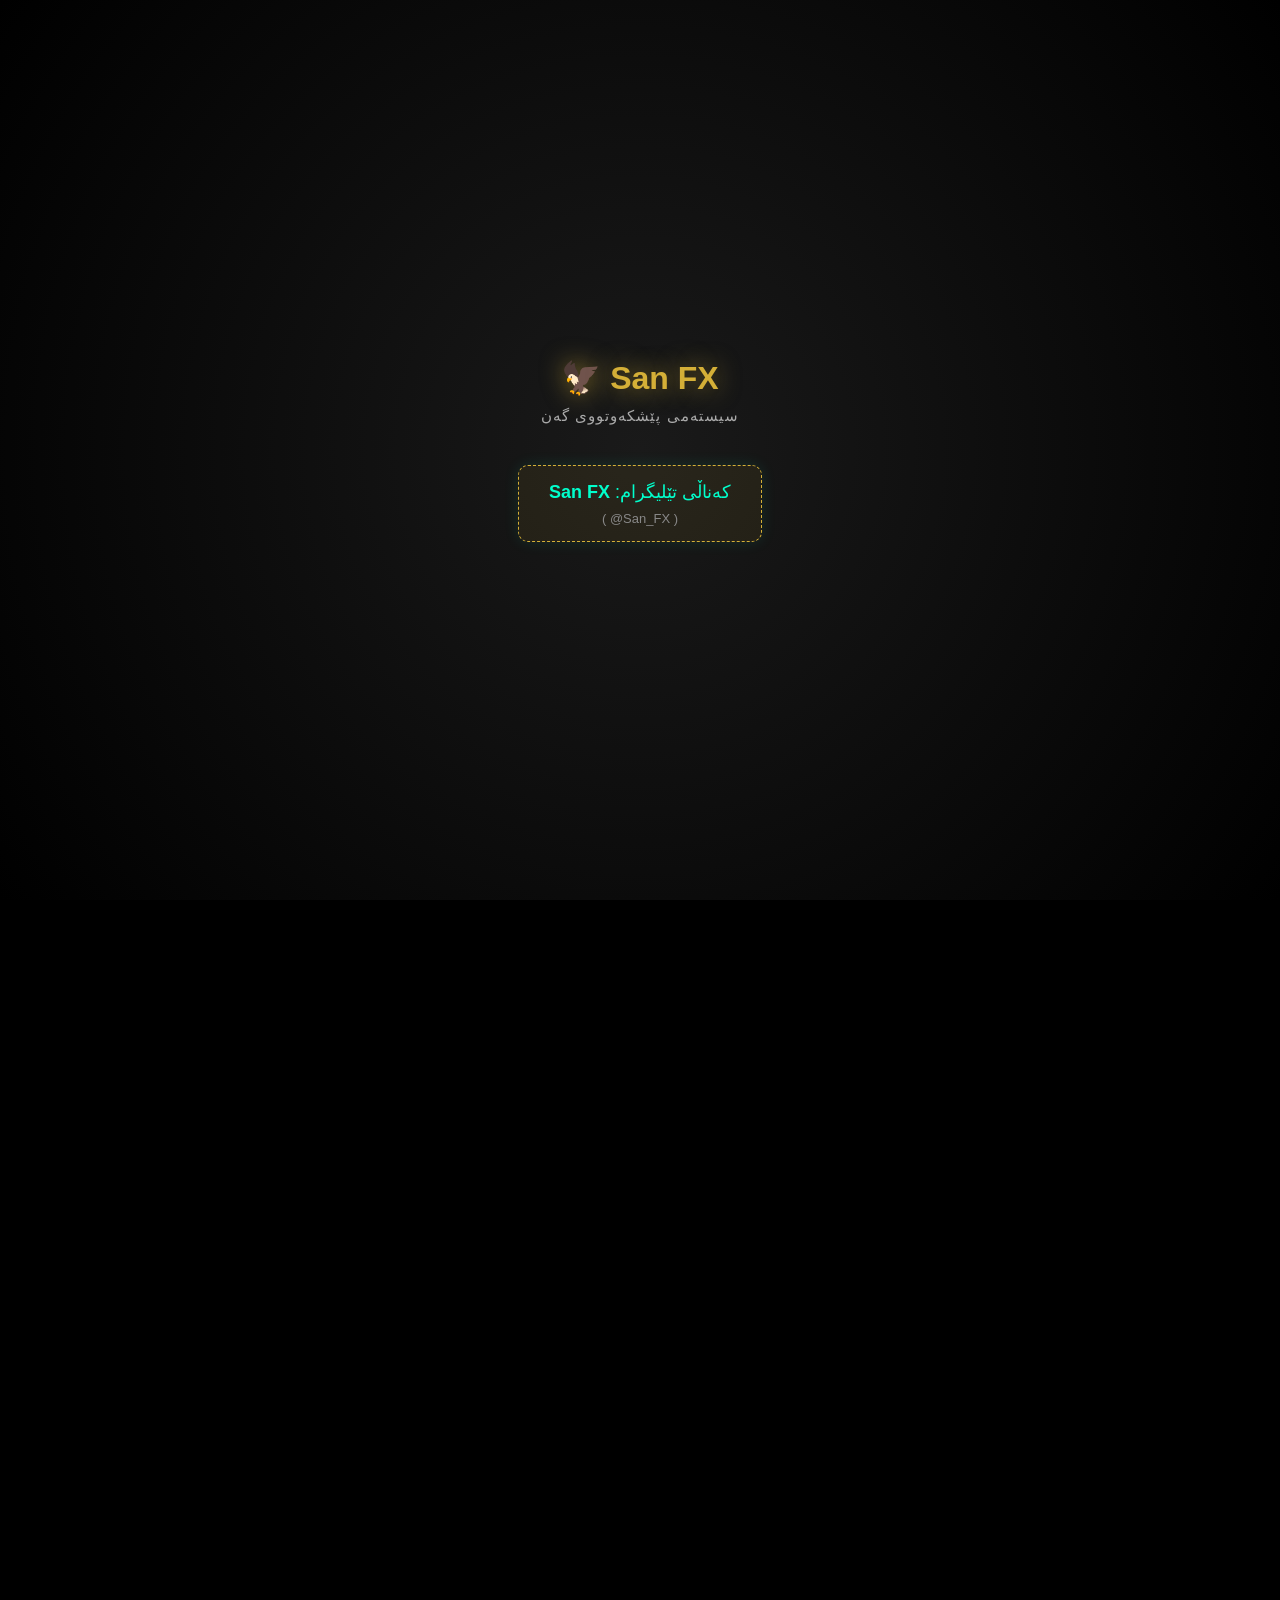
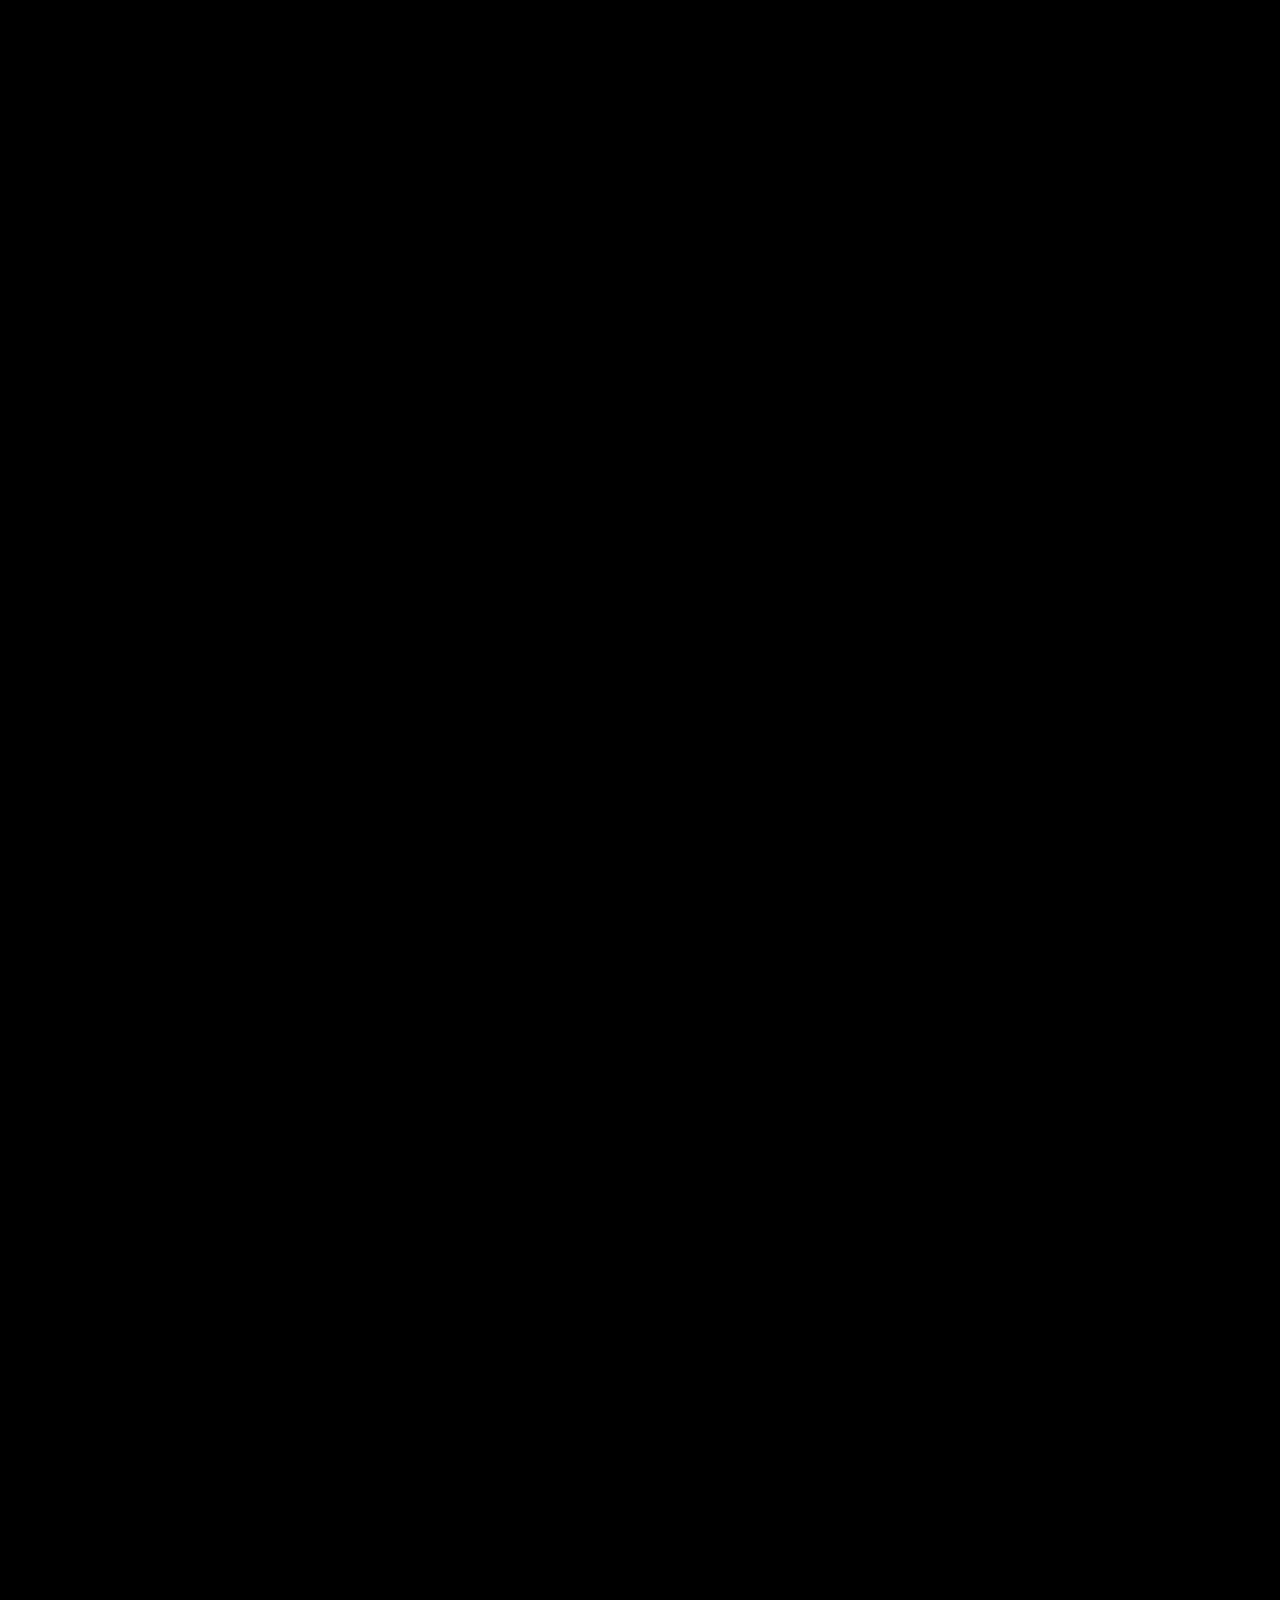
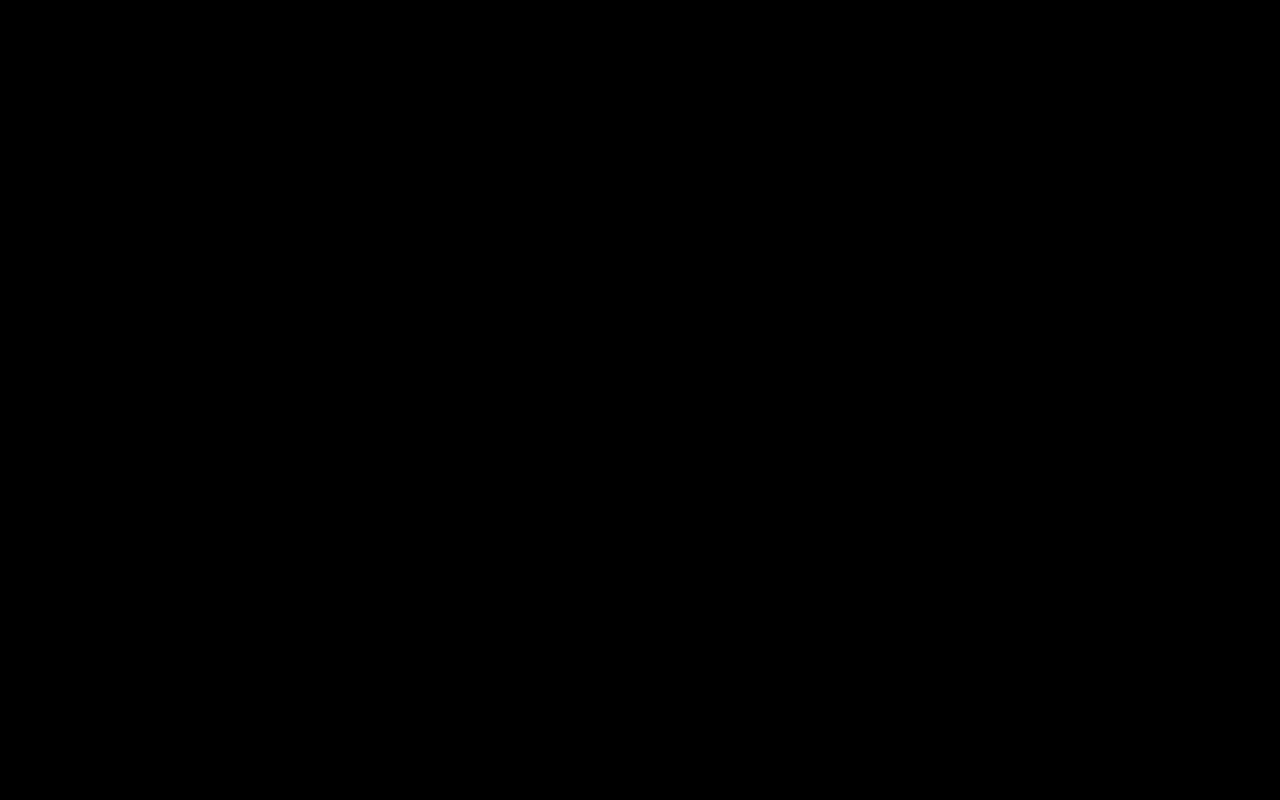
<file: 2index.html>
<!DOCTYPE html>
<html lang="ku" dir="rtl">
<head>
<meta charset="UTF-8"><meta name="viewport" content="width=device-width,initial-scale=1.0,maximum-scale=1.0,user-scalable=no"><title>San FX - Master Suite Pro</title>
<style>
body{background:#000;margin:0;overflow:hidden;font-family:sans-serif;touch-action:none;color:#fff;direction:ltr;user-select:none;-webkit-user-select:none;-webkit-touch-callout:none}#splash-screen{position:fixed;top:0;left:0;width:100%;height:100%;background:radial-gradient(circle at center,#1a1a1a 0,#000 100%);z-index:2000000;display:flex;flex-direction:column;align-items:center;justify-content:center;transition:opacity .8s ease-out;direction:rtl;text-align:center}.splash-title{font-size:32px;font-weight:700;color:#d4af37;margin-bottom:10px;text-shadow:0 0 25px rgba(212,175,55,.6)}.splash-sub{font-size:15px;color:#aaa;margin-bottom:40px;letter-spacing:1px}.splash-telegram{background:rgba(212,175,55,.08);border:1px dashed #d4af37;padding:15px 30px;border-radius:10px;font-size:18px;color:#00ffcc;box-shadow:0 0 15px rgba(0,255,204,.1)}.splash-telegram span{font-size:13px;color:#888;display:block;margin-top:8px;direction:ltr}.header{position:fixed;top:0;width:100%;background:rgba(12,12,12,.95);padding:10px;border-bottom:1px solid #d4af37;z-index:9999;display:flex;align-items:center;gap:15px;backdrop-filter:blur(5px);direction:ltr}.menu-toggle{background:#d4af37;border:none;color:#000;padding:6px 15px;border-radius:4px;font-weight:700;cursor:pointer;font-size:14px;box-shadow:0 0 10px rgba(212,175,55,.3)}.marquee-container{position:fixed;top:48px;width:100%;background:#111;color:#d4af37;font-size:13px;font-weight:700;padding:5px 0;border-bottom:1px dashed #333;z-index:9998;display:flex;align-items:center;direction:rtl}.sidebar{position:fixed;top:0;left:-320px;width:310px;height:100%;background:rgba(10,10,10,.98);border-right:1px solid #d4af37;z-index:10000;transition:.3s;padding:85px 20px 20px;box-sizing:border-box;overflow-y:auto;box-shadow:5px 0 20px rgba(0,0,0,.8);direction:ltr}.sidebar.active{left:0}.close-menu{position:absolute;top:15px;right:15px;background:0 0;border:1px solid #d4af37;color:#d4af37;padding:2px 8px;cursor:pointer;border-radius:4px;font-weight:700}.menu-item{margin-top:15px;border-bottom:1px solid #222;padding-bottom:15px}.menu-item label{display:block;color:#d4af37;font-size:12px;margin-bottom:6px;font-weight:700;text-align:center}input,select{background:#0a0a0a;border:1px solid #444;color:#fff;padding:8px;border-radius:5px;font-size:14px;outline:0;width:100%;box-sizing:border-box;text-align:center;font-weight:700}input:focus,select:focus{border-color:#d4af37}.target-input-hex{border-color:#f33!important;color:#f33}.toggle-group{display:flex;align-items:center;justify-content:center;gap:8px;color:#d4af37;font-size:13px;font-weight:700;margin-top:10px}.toggle-group input{width:auto;transform:scale(1.2);accent-color:#d4af37}.calculator-box{background:rgba(0,255,204,.05);padding:12px;border-radius:6px;border:1px dashed #00ffcc;margin-bottom:15px;margin-top:15px;direction:rtl}.calculator-box label{color:#00ffcc;font-size:13px;margin-bottom:8px;text-align:center;display:block;font-weight:700}.calc-result{color:#fff;font-weight:700;margin-top:10px;font-size:15px;text-align:center;background:#000;padding:5px;border-radius:4px;border:1px solid #333}#viewport-maps{position:absolute;top:0;left:0;width:100vw;height:100vh;overflow:hidden;display:block;z-index:10;background:radial-gradient(circle at center,#111 0,#000 80%)}.map-area{position:absolute;width:4000px;height:4000px;display:flex;align-items:center;justify-content:center;cursor:grab}.map-area:active{cursor:grabbing}#zoom-layer{position:relative;transform-origin:center;display:flex;align-items:center;justify-content:center}.master-wheel{position:relative;width:1000px;height:1000px;display:block}.ring{position:absolute;top:50%;left:50%;transform:translate(-50%,-50%);border-radius:50%;pointer-events:none}.price-ring{width:480px;height:480px;border:2px dashed rgba(212,175,55,.4);box-shadow:0 0 25px rgba(212,175,55,.15),inset 0 0 15px rgba(212,175,55,.1)}.angle-ring{width:620px;height:620px;border:2px solid rgba(0,255,204,.3);box-shadow:0 0 35px rgba(0,255,204,.15),inset 0 0 20px rgba(0,255,204,.1)}.time-ring{width:820px;height:820px;border:2px dotted rgba(255,51,153,.5);box-shadow:0 0 40px rgba(255,51,153,.1),inset 0 0 20px rgba(255,51,153,.05)}.center-box{position:absolute;top:50%;left:50%;transform:translate(-50%,-50%);width:75px;height:75px;background:#050505;border:3px solid #d4af37;border-radius:50%;display:flex;align-items:center;justify-content:center;font-weight:700;color:#fff;font-size:15px;z-index:100;box-shadow:0 0 25px rgba(212,175,55,.5);text-shadow:0 0 5px #d4af37}.node{position:absolute;transform:translate(-50%,-50%);white-space:nowrap;font-weight:700;pointer-events:none}.price-node{color:#fff;font-size:9px;background:rgba(0,0,0,.85);padding:3px 5px;border:1px solid #444;border-radius:4px;z-index:80}.angle-node{font-size:11px;z-index:70;font-weight:700;text-shadow:0 0 5px #000}.time-node{color:#00ffcc;font-size:12px;z-index:60;opacity:.9}.time-marker{width:16px;height:16px;background:#f33;border-radius:50%;position:absolute;transform:translate(-50%,-50%);box-shadow:0 0 20px #f33,0 0 8px #fff;z-index:500;border:2px solid #fff}.time-label{color:#fff;background:#f33;padding:3px 6px;border-radius:4px;font-size:12px;font-weight:700;position:absolute;transform:translate(-50%,-50%);z-index:501}svg{position:absolute;top:0;left:0;width:100%;height:100%;pointer-events:none;z-index:450}#smart-ruler-box{position:absolute;background:rgba(10,15,25,.95);border:1px solid #00ffcc;padding:10px 15px;border-radius:8px;color:#fff;font-size:14px;font-weight:700;pointer-events:none;display:none;z-index:1000;box-shadow:0 0 25px rgba(0,255,204,.4);text-align:left;direction:ltr;transform:translate(-50%,-50%)}#lock-screen{position:fixed;top:0;left:0;width:100%;height:100%;background:#050505;z-index:1000000;display:flex;flex-direction:column;align-items:center;justify-content:center;color:#fff;text-align:center;direction:ltr}.lock-box{background:#111;padding:30px 20px;border-radius:10px;border:1px solid #d4af37;box-shadow:0 0 30px rgba(212,175,55,.15);width:85%;max-width:350px}.device-id-box{background:#000;padding:12px;border-radius:5px;border:1px dashed #d4af37;margin:15px 0;font-family:monospace;color:#00ffcc;font-size:18px;letter-spacing:2px;font-weight:700}#license-input{width:100%;padding:12px;margin-bottom:15px;background:#000;border:1px solid #555;color:#fff;border-radius:5px;text-align:center;font-size:16px;outline:0}.activate-btn{background:linear-gradient(135deg,#d4af37 0,#aa8529 100%);color:#000;border:none;padding:12px 20px;font-weight:700;font-size:15px;border-radius:5px;cursor:pointer;width:100%;box-shadow:0 4px 10px rgba(0,0,0,.5)}#lock-msg{margin-top:15px;font-size:12px;color:#f33;font-weight:700;min-height:20px}.logout-btn{background:rgba(255,51,51,.1);border:1px dashed #f33;color:#f33;width:100%;padding:10px;border-radius:5px;font-weight:700;cursor:pointer;margin-top:20px}
</style>
</head>
<body oncontextmenu="return false;">
    <div id="splash-screen"><div class="splash-title">San FX 🦅</div><div class="splash-sub">سیستەمی پێشکەوتووی گەن</div><div class="splash-telegram">کەناڵی تێلیگرام: <b>San FX</b><span>( @San_FX )</span></div></div>
    <div id="lock-screen" style="display: none;"><div class="lock-box"><h2 style="color: #d4af37; margin-top: 0;">Master Suite Pro</h2><div style="font-size: 12px; color: #ccc;">ئایدی مۆبایلەکەت:</div><div class="device-id-box" id="device-id-display">...</div><input type="text" id="license-input" placeholder="کلیلی چوونەژوورەوە..."><button class="activate-btn" id="btn-activate">چالاککردن</button><div id="lock-msg"></div><div style="font-size: 10px; color: #888; margin-top: 15px; line-height: 1.6;">بۆ وەرگرتنی کلیل پەیوەندی بکە بە:<br><strong>(@San_FX)</strong></div></div></div>
    <div class="header"><button class="menu-toggle" id="btn-menu">☰ ڕێکخستن</button><div id="digitalClock" style="color: #00ffcc; font-size: 13px; font-weight: bold; border-left: 1px solid #333; padding-left: 10px;">00:00:00</div><span style="color: #d4af37; font-weight: bold; margin-left: auto;">San_FX</span></div>
    <div class="marquee-container"><marquee behavior="scroll" direction="right" scrollamount="4.5">✨ بەخێربێن بۆ سیستەمی پێشکەوتووی ماستەر (Planetary & Hexagon) — هەموو مافێکی پارێزراوە بۆ خاوەنی ئەپ (San FX) 🎯</marquee></div>
    <div class="sidebar" id="sidebar">
        <button class="close-menu" id="btn-close-menu">✕</button>
        <div style="text-align: center; margin-bottom: 20px; padding-bottom: 15px; border-bottom: 1px dashed #444;"><select id="mainChartMode" style="background: linear-gradient(135deg, #d4af37, #aa8529); color: #000; border: none; padding: 10px; font-size: 15px; border-radius: 5px; font-weight: bold; width: 90%;"><option value="planetary">🎡 نەخشەی گەن (Wheel)</option><option value="hexagon">⬡ شەش‌گۆشە (Time & Price)</option></select></div>
        <div id="controls-planetary">
            <div class="calculator-box"><label>🧮 حیساباتی پلەی بازاڕ</label><input type="number" id="calcBase" placeholder="نرخی سەنتەر (دەستپێک)" oninput="window.calcGannAngle()" style="margin-bottom: 6px;"><input type="number" id="calcRetrace" placeholder="یەکەم گەڕانەوە (لوتکە/بنکە)" oninput="window.calcGannAngle()"><div class="calc-result" id="calcResult">پلەی بازاڕ: --°</div></div>
            <div class="menu-item"><label>سەنتەری نەخشەی گەن</label><input type="number" id="planPrice" value="2304"></div>
            <div class="menu-item"><label>ئاڕاستە و شێوە و سووڕ</label>
                <select id="planTrend"><option value="up">UP (+)</option><option value="down">DOWN (-)</option></select>
                <select id="planShape" style="margin-top:5px;"><option value="120">٣ گۆشە (120°)</option><option value="90">٤ گۆشە (90°)</option><option value="72">٥ گۆشە (72°)</option><option value="60">٦ گۆشە (60°)</option><option value="51.4285">٧ گۆشە (51.4°)</option><option value="45" selected>٨ گۆشە (45°)</option><option value="40">٩ گۆشە (40°)</option><option value="36">١٠ گۆشە (36°)</option><option value="32.7272">١١ گۆشە (32.7°)</option><option value="30">١٢ گۆشە (30°)</option><option value="27.6923">١٣ گۆشە (27.6°)</option><option value="25.7142">١٤ گۆشە (25.7°)</option><option value="24">١٥ گۆشە (24°)</option><option value="22.5">١٦ گۆشە (22.5°)</option><option value="21.1764">١٧ گۆشە (21.1°)</option><option value="20">١٨ گۆشە (20°)</option><option value="18.9473">١٩ گۆشە (18.9°)</option><option value="18">٢٠ گۆشە (18°)</option><option value="17.1428">٢١ گۆشە (17.1°)</option><option value="16.3636">٢٢ گۆشە (16.3°)</option><option value="15.6521">٢٣ گۆشە (15.6°)</option><option value="15">٢٤ گۆشە (15°)</option></select>
                <select id="planCycles" style="margin-top:5px; background: #1a1a1a; color: #00ffcc; border-color: #00ffcc;"><option value="1" selected>١ سووڕ (360°)</option><option value="2">٢ سووڕ (720°)</option><option value="3">٣ سووڕ (1080°)</option><option value="4">٤ سووڕ (1440°)</option></select>
            </div>
            <div class="menu-item" style="border-bottom: none; display: flex; flex-wrap: wrap; justify-content: center; gap: 15px;"><div class="toggle-group"><input type="checkbox" id="planShowFan"> Fan</div><div class="toggle-group"><input type="checkbox" id="planShowShape" checked> Shape</div><div class="toggle-group"><input type="checkbox" id="planShowRuler"> Ruler</div></div>
        </div>
        <div id="controls-hexagon" style="display: none;">
            <div class="menu-item"><label style="color: #00ffcc;">١. جۆری داتا</label><select id="hexDataType" style="color: #00ffcc; border-color: #00ffcc;"><option value="price">📊 شیکاری نرخ</option><option value="hour">⏱️ شیکاری کاتژمێر</option><option value="date">📅 شیکاری بەروار</option></select></div>
            <div class="menu-item"><label style="color: #00ffcc;">٢. سەنتەری دەستپێک</label><input type="number" id="hexBaseInput" value="2304"></div>
            <div class="menu-item" style="background: rgba(255, 51, 51, 0.05); padding: 10px; border-radius: 5px; border: 1px dashed #ff3333;"><label style="color: #ff3333;">🎯 گەڕان بەدوای ئامانج</label><input type="number" id="hexTargetInput" class="target-input-hex" placeholder="..." style="background:#0a0a0a;"></div>
            <div class="menu-item"><label style="color: #00ffcc;">ئاراستەی ترێند</label><select id="hexTrendDir"><option value="up">📈 پێشەوە (+)</option><option value="down">📉 دواوە (-)</option></select></div>
            <div class="menu-item"><label style="color: #00ffcc;">بڕی هەنگاو</label><input type="number" id="hexStepValue" value="1" step="0.5"></div>
            <div class="menu-item" style="border-bottom: none;"><label style="color: #00ffcc;">ژمارەی چینەکان</label><input type="number" id="hexGridLayers" value="12" min="3"></div>
        </div>
        <button class="logout-btn" id="btn-logout">چوونە دەرەوە (سڕینەوەی کلیل)</button>
    </div>
    <div id="view-maps">
        <div class="map-area" id="map">
            <div id="zoom-layer">
                <div class="master-wheel" id="container-planetary"><div style="position: absolute; top: 50%; left: 50%; transform: translate(-50%, -50%) rotate(-45deg); font-size: 150px; font-weight: bold; color: rgba(212, 175, 55, 0.05); pointer-events: none; text-align: center; white-space: nowrap; z-index: 0;">Rêbar FX</div><div class="ring price-ring"></div><div class="ring angle-ring"></div><div class="ring time-ring"></div><div class="center-box" id="displayCenter">2304</div><svg id="svg-layer-plan"></svg><div id="smart-ruler-box"><div style="color:#d4af37;border-bottom:1px dashed #444;padding-bottom:4px;margin-bottom:4px;">🎯 نیشانە</div><div><span style="color:#888;font-size:12px;width:40px;display:inline-block;">Ang:</span> <b id="ruler-ang-val" style="color:#00ffcc;">0°</b></div><div><span style="color:#888;font-size:12px;width:40px;display:inline-block;">Prc:</span> <b id="ruler-prc-val" style="color:#ff3399;">0.00</b></div></div></div>
                <div id="container-hexagon" style="display: none; position: absolute; top: 50%; left: 50%; transform: translate(-50%, -50%);"><canvas id="hexCanvas"></canvas></div>
            </div>
        </div>
    </div>
<script>
(function(){"use strict";document.addEventListener('contextmenu',e=>e.preventDefault());document.onkeydown=function(e){if(e.keyCode==123||(e.ctrlKey&&e.shiftKey&&(e.keyCode==73||e.keyCode==67||e.keyCode==74))||(e.ctrlKey&&e.keyCode==85))return false;};function gId(){let id=null;try{id=localStorage.getItem('rebar_device_id');}catch(e){}if(!id){id='RFX-'+Math.random().toString(36).substr(2,8).toUpperCase();try{localStorage.setItem('rebar_device_id',id);}catch(e){}}return id;}let dId=gId();document.getElementById('device-id-display').innerText=dId;async function vKey(k,id){try{let r=await fetch(`https://rebarfx-astro-default-rtdb.firebaseio.com/licenses/${k}.json`);let d=await r.json();let m=document.getElementById('lock-msg');if(d&&(d.deviceId===id||d.deviceId==="ALL")&&new Date()<=new Date(d.expiry)){try{localStorage.setItem('rebar_license_key',k);}catch(e){}document.getElementById('lock-screen').style.display='none';swM();}else{try{localStorage.removeItem('rebar_license_key');}catch(e){}m.innerText="❌ کلیل هەڵەیە یان بەسەرچووە!";document.getElementById('lock-screen').style.display='flex';}}catch(e){document.getElementById('lock-msg').innerText="⚠️ هێڵی ئینتەرنێت پێویستە!";document.getElementById('lock-screen').style.display='flex';}}document.getElementById('btn-activate').addEventListener('click',async()=>{let k=document.getElementById('license-input').value.trim().toUpperCase();if(k)await vKey(k,dId);});document.getElementById('btn-logout').addEventListener('click',()=>{try{localStorage.removeItem('rebar_license_key');}catch(e){}location.reload();});function iAu(){let k=null;try{k=localStorage.getItem('rebar_license_key');}catch(e){}if(k)vKey(k,dId);else document.getElementById('lock-screen').style.display='flex';}setTimeout(()=>{let sp=document.getElementById('splash-screen');if(sp){sp.style.opacity='0';setTimeout(()=>{sp.style.display='none';iAu();},800);}else{iAu();}},3000);function swM(){let m=document.getElementById('mainChartMode').value;['planetary','hexagon'].forEach(mode=>{document.getElementById('controls-'+mode).style.display=(m===mode)?'block':'none';document.getElementById('container-'+mode).style.display=(m===mode)?'block':'none';});if(m==='planetary')dPl();else if(m==='hexagon')dHx();}document.getElementById('mainChartMode').addEventListener('change',swM);document.getElementById('btn-menu').addEventListener('click',()=>document.getElementById('sidebar').classList.toggle('active'));document.getElementById('btn-close-menu').addEventListener('click',()=>document.getElementById('sidebar').classList.remove('active'));document.getElementById('hexDataType').addEventListener('change',()=>{let m=document.getElementById('hexDataType').value,b=document.getElementById('hexBaseInput'),t=document.getElementById('hexTargetInput');if(m==='price'){b.type='number';t.type='number';b.value=2304;t.value='';}else if(m==='hour'){b.type='time';t.type='time';b.value='09:00';t.value='';}else if(m==='date'){b.type='date';t.type='date';b.value=new Date().toISOString().split('T')[0];t.value='';}dHx();});window.calcGannAngle=function(){let b=parseFloat(document.getElementById('calcBase').value),r=parseFloat(document.getElementById('calcRetrace').value);if(b>0&&r>0){document.getElementById('calcResult').innerText=`پلەی بازاڕ: ${Math.round(Math.abs(Math.sqrt(r)-Math.sqrt(b))*180)}°`;}else{document.getElementById('calcResult').innerText=`پلەی بازاڕ: --°`;}};['planPrice','planTrend','planShape','planShowFan','planShowShape','planCycles'].forEach(id=>{document.getElementById(id).addEventListener('change',dPl);if(document.getElementById(id).tagName==='INPUT')document.getElementById(id).addEventListener('input',dPl);});['hexBaseInput','hexTargetInput','hexTrendDir','hexStepValue','hexGridLayers'].forEach(id=>{document.getElementById(id).addEventListener('change',dHx);if(document.getElementById(id).tagName==='INPUT')document.getElementById(id).addEventListener('input',dHx);});document.getElementById('planShowRuler').addEventListener('change',()=>{if(!document.getElementById('planShowRuler').checked){document.getElementById('smart-ruler-box').style.display='none';let r=document.getElementById('ruler-line');if(r){r.setAttribute('x2',500);r.setAttribute('y2',500);}}});setInterval(()=>{document.getElementById('digitalClock').innerText=new Date().toLocaleTimeString('en-US',{hour12:false});let m=document.getElementById('mainChartMode').value;if(m==='planetary')dPl();else if(m==='hexagon')dHx();},60000);function cL(x1,y1,x2,y2,c,d){let l=document.createElementNS("http://www.w3.org/2000/svg","line");l.setAttribute("x1",x1);l.setAttribute("y1",y1);l.setAttribute("x2",x2);l.setAttribute("y2",y2);l.setAttribute("stroke",c);l.setAttribute("stroke-dasharray",d);return l;}function aN(p,cls,x,y,t,c=null,sTxt=null){let n=document.createElement('div');n.className='node '+cls;n.style.left=x+'px';n.style.top=y+'px';n.innerText=t;if(c)n.style.color=c;if(sTxt)n.style.cssText+=sTxt;p.appendChild(n);}function dPl(){const p=parseFloat(document.getElementById('planPrice').value)||0,st=parseFloat(document.getElementById('planShape').value),tr=document.getElementById('planTrend').value,dir=(tr==="up")?1:-1;const cycles=parseInt(document.getElementById('planCycles').value)||1;let nw=new Date();document.getElementById('displayCenter').innerText=p;const w=document.getElementById('container-planetary'),sg=document.getElementById('svg-layer-plan');w.querySelectorAll('.node, .time-marker, .time-label').forEach(e=>e.remove());let rL=document.getElementById('ruler-line'),rx2=rL?rL.getAttribute('x2'):500,ry2=rL?rL.getAttribute('y2'):500;sg.innerHTML='';const c=500,rt=Math.sqrt(p);const rP_base=240,gapPerCycle=85;const rA=rP_base+((cycles>1?cycles-1:0)*gapPerCycle)+70;const rT=rA+100;let pRing=document.querySelector('.price-ring');if(pRing){pRing.style.width=(rP_base*2)+'px';pRing.style.height=(rP_base*2)+'px';}let aRing=document.querySelector('.angle-ring');if(aRing){aRing.style.width=(rA*2)+'px';aRing.style.height=(rA*2)+'px';}let tRing=document.querySelector('.time-ring');if(tRing){tRing.style.width=(rT*2)+'px';tRing.style.height=(rT*2)+'px';}const cycleColors=["#d4af37","#00ffcc","#ff3399","#ffcc00"];for(let cLoop=1;cLoop<cycles;cLoop++){let currentRp=rP_base+(cLoop*gapPerCycle);let crc=document.createElementNS("http://www.w3.org/2000/svg","circle");crc.setAttribute("cx",c);crc.setAttribute("cy",c);crc.setAttribute("r",currentRp);crc.setAttribute("fill","none");crc.setAttribute("stroke",cycleColors[cLoop]);crc.setAttribute("stroke-dasharray","4,4");crc.setAttribute("stroke-width","1.5");crc.setAttribute("opacity","0.4");sg.appendChild(crc);}const cR=((((nw.getHours()+(nw.getMinutes()/60)-1)*15)*dir)-90)*(Math.PI/180);for(let a=0;a<=360;a+=0.5){const r=((a*dir)-90)*(Math.PI/180),clr=`hsl(${a},100%,50%)`;if(a%3.75===0){aN(w,'price-node',c+rP_base*Math.cos(r),c+rP_base*Math.sin(r),(tr==="up")?Math.pow((rt+(a/180)),2).toFixed(2):Math.pow(Math.max(0,rt-(a/180)),2).toFixed(2));aN(w,'angle-node',c+rA*Math.cos(r),c+rA*Math.sin(r),Math.round(a)+'°',clr);}if(a%15===0&&a<360)aN(w,'time-node',c+rT*Math.cos(r),c+rT*Math.sin(r),((Math.floor(a/15)+1)%24)+':00',clr);}aN(w,'time-marker',c+rT*Math.cos(cR),c+rT*Math.sin(cR),"");aN(w,'time-label',c+(rT+30)*Math.cos(cR),c+(rT+30)*Math.sin(cR),nw.getHours().toString().padStart(2,'0')+":"+nw.getMinutes().toString().padStart(2,'0'));if(document.getElementById('planShowFan').checked){[0,45,90,135,180,225,270,315].forEach(a=>{let outerRp=rP_base+((cycles-1)*gapPerCycle);sg.appendChild(cL(c,c,c+outerRp*Math.cos(((a*dir)-90)*(Math.PI/180)),c+outerRp*Math.sin(((a*dir)-90)*(Math.PI/180)),`hsla(${a},100%,65%,0.3)`,"8,8"));});}for(let cLoop=0;cLoop<cycles;cLoop++){let cycleOffset=cLoop*360,currentRp=rP_base+(cLoop*gapPerCycle),cyclePoints=[],mnP=[];let cyColor=cycleColors[cLoop%cycleColors.length];let specialStyle=cLoop===0?`border: 1px solid ${cyColor}; color: #fff; z-index: 90; box-shadow: 0 0 5px ${cyColor};`:`border: 2px solid ${cyColor}; color: ${cyColor}; background: rgba(0,0,0,0.9); z-index: ${90-cLoop}; box-shadow: 0 0 15px ${cyColor}; border-radius: 12px; font-weight: 900; padding: 4px 8px; font-size: 10px;`;let midStyle=cLoop===0?`border: 1px dashed ${cyColor}; color: #ccc; z-index: 85; box-shadow: none; font-size: 8px; background: rgba(0,0,0,0.7); opacity: 0.8; padding: 2px 4px;`:`border: 1px dashed ${cyColor}; color: ${cyColor}; background: rgba(0,0,0,0.8); z-index: ${85-cLoop}; border-radius: 8px; padding: 2px 5px; font-size: 8px; opacity: 0.7;`;for(let a=0;a<359.9;a+=st){const r=((a*dir)-90)*(Math.PI/180),px=c+currentRp*Math.cos(r),py=c+currentRp*Math.sin(r);cyclePoints.push({x:px,y:py,c:`hsl(${a},100%,60%)`});let totalAngle=a+cycleOffset,calcPrice=(tr==="up")?Math.pow((rt+(totalAngle/180)),2):Math.pow(Math.max(0,rt-(totalAngle/180)),2);aN(w,'price-node',px,py,calcPrice.toFixed(2),null,specialStyle);let aM=(a+(st/2))%360,rM=((aM*dir)-90)*(Math.PI/180),mnX=c+currentRp*Math.cos(rM),mnY=c+currentRp*Math.sin(rM);mnP.push({x:mnX,y:mnY,c:`hsla(${aM},100%,60%,0.6)`});let totalAngleMid=(a+(st/2))+cycleOffset,calcPriceMid=(tr==="up")?Math.pow((rt+(totalAngleMid/180)),2):Math.pow(Math.max(0,rt-(totalAngleMid/180)),2);if(document.getElementById('planShowShape').checked)aN(w,'price-node',mnX,mnY,calcPriceMid.toFixed(2),null,midStyle);}if(document.getElementById('planShowShape').checked&&cyclePoints.length>2){for(let i=0;i<cyclePoints.length;i++){let nP=(i+1===cyclePoints.length)?cyclePoints[0]:cyclePoints[i+1];let ln=cL(cyclePoints[i].x,cyclePoints[i].y,nP.x,nP.y,cyclePoints[i].c,cLoop===0?"0":"6,6");ln.setAttribute("stroke-width",cLoop===0?"3":"1.5");ln.setAttribute("stroke-linecap","round");sg.appendChild(ln);if(cLoop===cycles-1){let sp=cL(c,c,cyclePoints[i].x,cyclePoints[i].y,`hsla(${i*(360/cyclePoints.length)},100%,60%,0.5)`,"0");sp.setAttribute("stroke-width","2");sg.appendChild(sp);}}for(let i=0;i<mnP.length;i++){let nP=(i+1===mnP.length)?mnP[0]:mnP[i+1];let ln=cL(mnP[i].x,mnP[i].y,nP.x,nP.y,mnP[i].c,"8,8");ln.setAttribute("stroke-width",cLoop===0?"2":"1");sg.appendChild(ln);if(cLoop===cycles-1){let sp=cL(c,c,mnP[i].x,mnP[i].y,mnP[i].c,"5,5");sp.setAttribute("stroke-width","1.5");sg.appendChild(sp);}}}}const rl=cL(c,c,rx2,ry2,"#00ffcc","6,6");rl.setAttribute("stroke-width","2");rl.id="ruler-line";sg.appendChild(rl);}function dHx(){const cv=document.getElementById('hexCanvas'),ct=cv.getContext('2d'),SZ=3800,cx=1900,cy=1900;cv.width=cv.height=SZ;ct.clearRect(0,0,SZ,SZ);let md=document.getElementById('hexDataType').value,bvR=document.getElementById('hexBaseInput').value,tvR=document.getElementById('hexTargetInput').value;const ly=parseInt(document.getElementById('hexGridLayers').value)||12,sm=parseFloat(document.getElementById('hexStepValue').value)||1,tr=document.getElementById('hexTrendDir').value==='up'?1:-1;const rR=1250,aR=1400,cR=1530,hR=1680;ct.save();ct.translate(cx,cy);ct.rotate(-Math.PI/6);ct.fillStyle="rgba(0,255,255,0.03)";ct.font="bold 400px Arial";ct.textAlign="center";ct.textBaseline="middle";ct.fillText("Rêbar FX",0,-220);ct.font="bold 160px Arial";ct.fillStyle="rgba(179,102,255,0.03)";ct.fillText("TIME & PRICE MATRIX",0,150);ct.restore();for(let a=0;a<360;a+=30){let rd=a*Math.PI/180,isE=(a%60===0);ct.beginPath();ct.moveTo(cx,cy);ct.lineTo(cx+hR*Math.cos(rd),cy+hR*Math.sin(rd));if(isE){ct.strokeStyle='rgba(0,255,255,0.3)';ct.lineWidth=2.5;ct.setLineDash([]);}else{ct.strokeStyle='rgba(255,170,0,0.3)';ct.lineWidth=2;ct.setLineDash([8,8]);}ct.stroke();ct.setLineDash([]);}ct.lineWidth=3;ct.beginPath();ct.arc(cx,cy,rR,0,2*Math.PI);ct.strokeStyle='rgba(0,255,255,0.2)';ct.stroke();ct.beginPath();ct.arc(cx,cy,aR,0,2*Math.PI);ct.strokeStyle='rgba(179,102,255,0.3)';ct.stroke();ct.beginPath();ct.arc(cx,cy,cR,0,2*Math.PI);ct.strokeStyle='rgba(255,204,0,0.3)';ct.stroke();ct.beginPath();ct.arc(cx,cy,hR,0,2*Math.PI);ct.strokeStyle='rgba(51,204,255,0.4)';ct.lineWidth=4;ct.stroke();const zs=[{sym:"♈ ARIES",c:"#ff3333"},{sym:"♉ TAURUS",c:"#00ffcc"},{sym:"♊ GEMINI",c:"#ffff33"},{sym:"♋ CANCER",c:"#33ccff"},{sym:"♌ LEO",c:"#ff3333"},{sym:"♍ VIRGO",c:"#00ffcc"},{sym:"♎ LIBRA",c:"#ffff33"},{sym:"♏ SCORPIO",c:"#33ccff"},{sym:"♐ SAGITTARIUS",c:"#ff3333"},{sym:"♑ CAPRICORN",c:"#00ffcc"},{sym:"♒ AQUARIUS",c:"#ffff33"},{sym:"♓ PISCES",c:"#33ccff"}];const ms=["Mar 21 - Apr 20","Apr 20 - May 21","May 21 - Jun 21","Jun 21 - Jul 23","Jul 23 - Aug 23","Aug 23 - Sep 23","Sep 23 - Oct 23","Oct 23 - Nov 22","Nov 22 - Dec 22","Dec 22 - Jan 20","Jan 20 - Feb 19","Feb 19 - Mar 21"];ct.textAlign="center";ct.textBaseline="middle";for(let a=0;a<360;a+=5){let rd=a*Math.PI/180,isE=(a%60===0),isT=(a%30===0&&!isE);ct.beginPath();ct.moveTo(cx+(isE?rR-40:(isT?rR-25:rR-10))*Math.cos(rd),cy+(isE?rR-40:(isT?rR-25:rR-10))*Math.sin(rd));ct.lineTo(cx+(rR+15)*Math.cos(rd),cy+(rR+15)*Math.sin(rd));if(isE){ct.strokeStyle='#00ffff';ct.lineWidth=4;}else if(isT){ct.strokeStyle='#ffaa00';ct.lineWidth=3;}else{ct.strokeStyle='#333';ct.lineWidth=1.5;}ct.stroke();if(isE||isT){ct.fillStyle=isE?'#00ffff':'#ffaa00';ct.font=isE?'bold 34px Arial':'bold 24px Arial';ct.fillText(a+"°",cx+(rR+50)*Math.cos(rd),cy+(rR+50)*Math.sin(rd));}if(a%30===0){let id=a/30,mR=((a+15)*Math.PI)/180;ct.save();ct.translate(cx+(aR-65)*Math.cos(mR),cy+(aR-65)*Math.sin(mR));ct.rotate(mR+Math.PI/2);ct.fillStyle=zs[id].c;ct.font="bold 34px Arial";ct.shadowBlur=10;ct.shadowColor=zs[id].c;ct.fillText(zs[id].sym,0,0);ct.restore();ct.save();ct.translate(cx+(cR-55)*Math.cos(mR),cy+(cR-55)*Math.sin(mR));ct.rotate(mR+Math.PI/2);ct.fillStyle='#ffcc00';ct.font="bold 26px Courier New";ct.shadowBlur=5;ct.shadowColor='#ffcc00';ct.fillText(ms[id],0,0);ct.restore();}if(a%15===0){let h=a/15;if(h===0)h=24;let ht=h.toString().padStart(2,'0')+":00";ct.beginPath();ct.moveTo(cx+(hR-15)*Math.cos(rd),cy+(hR-15)*Math.sin(rd));ct.lineTo(cx+(hR+15)*Math.cos(rd),cy+(hR+15)*Math.sin(rd));ct.strokeStyle='#33ccff';ct.lineWidth=3;ct.stroke();ct.save();ct.translate(cx+(hR+55)*Math.cos(rd),cy+(hR+55)*Math.sin(rd));ct.rotate(rd+Math.PI/2);ct.fillStyle='#33ccff';ct.font="bold 28px Courier New";ct.shadowBlur=10;ct.shadowColor='#33ccff';ct.fillText(ht,0,0);ct.restore();}}let vO,sMs=0;if(md==='price')vO=parseFloat(bvR)||0;else if(md==='hour'){let p=bvR.split(':');let d=new Date();d.setHours(p[0]||0,p[1]||0,0,0);vO=d.getTime();sMs=3600000*sm*tr;}else if(md==='date'){vO=new Date(bvR).getTime();if(isNaN(vO))vO=new Date().getTime();sMs=86400000*sm*tr;}let tF="";if(tvR){if(md==='price')tF=parseFloat(tvR).toString();else if(md==='hour'){let p=tvR.split(':');tF=p[0].padStart(2,'0')+":"+(p[1]||"00").padStart(2,'0');}else if(md==='date'){let d=new Date(tvR);tF=d.getDate()+"/"+(d.getMonth()+1);}}let hS=(rR-130)/(ly*1.6);if(hS>60)hS=60;let dr=[{q:1,r:0},{q:0,r:1},{q:-1,r:1},{q:-1,r:0},{q:0,r:-1},{q:1,r:-1}],q=0,rr=0;function dH(x,y,s,t,iC,tg,iE,iT){ct.beginPath();for(let i=0;i<6;i++){let a=(Math.PI/3)*i,hx=x+s*Math.cos(a),hy=y+s*Math.sin(a);if(i===0)ct.moveTo(hx,hy);else ct.lineTo(hx,hy);}ct.closePath();if(tg){ct.fillStyle='rgba(255,51,51,0.9)';ct.strokeStyle='#fff';ct.lineWidth=4;}else if(iC){ct.fillStyle='rgba(255,255,255,0.2)';ct.strokeStyle='#fff';ct.lineWidth=2;}else if(iE){ct.fillStyle='rgba(0,255,255,0.15)';ct.strokeStyle='#0ff';ct.lineWidth=2;}else if(iT){ct.fillStyle='rgba(255,170,0,0.15)';ct.strokeStyle='#fa0';ct.lineWidth=2;}else{ct.fillStyle='#060606';ct.strokeStyle='#222';ct.lineWidth=1.5;}ct.fill();ct.stroke();if(tg||iC)ct.fillStyle='#fff';else if(iE)ct.fillStyle='#cff';else if(iT)ct.fillStyle='#fe3';else ct.fillStyle='#888';let iS=(tg||iE||iT||iC);ct.font=iS?`bold ${Math.max(11,s*0.32)+2}px Arial`:`${Math.max(10,s*0.3)}px Arial`;ct.fillText(t,x,y);}function gDV(){let d="";if(md==='price'){d=parseFloat(vO.toFixed(2));if(d<0)d=0;vO+=(sm*tr);}else if(md==='hour'){let dt=new Date(vO);d=dt.getHours().toString().padStart(2,'0')+":"+dt.getMinutes().toString().padStart(2,'0');vO+=sMs;}else if(md==='date'){let dt=new Date(vO);d=dt.getDate()+"/"+(dt.getMonth()+1);vO+=sMs;}return d.toString();}let fV=gDV();dH(cx,cy,hS-2,fV,!0,fV===tF,!1,!1);for(let r=1;r<ly;r++){q+=dr[4].q;rr+=dr[4].r;for(let i=0;i<6;i++){for(let j=0;j<r;j++){let x=cx+hS*Math.sqrt(3)*(q+rr/2),y=cy+hS*1.5*rr,dV=gDV(),iE=(j===0),iT=!1;if(r>1){if(r%2===0&&j===r/2)iT=!0;if(r%2!==0&&(j===Math.floor(r/2)||j===Math.ceil(r/2)))iT=!0;}dH(x,y,hS-2.5,dV,!1,dV===tF,iE,iT);q+=dr[i].q;rr+=dr[i].r;}}}}let sc=window.innerWidth<600?0.2:0.3,px=0,py=0,dg=false,rdg=false,sx,sy,iDist=0;const vM=document.getElementById('view-maps'),zL=document.getElementById('zoom-layer'),gw=document.getElementById('container-planetary');function upT(){zL.style.transform=`translate(${px}px, ${py}px) scale(${sc})`;}function getEP(e){return e.touches&&e.touches.length>0?{x:e.touches[0].clientX,y:e.touches[0].clientY}:{x:e.clientX,y:e.clientY};}function chkC(x,y){if(!document.getElementById('planShowRuler').checked||document.getElementById('mainChartMode').value!=='planetary')return false;let r=gw.getBoundingClientRect();return Math.hypot(x-(r.left+r.width/2),y-(r.top+r.height/2))<150;}function upR(x,y){let r=gw.getBoundingClientRect(),cx=r.left+r.width/2,cy=r.top+r.height/2,rad=Math.atan2(y-cy,x-cx),deg=rad*180/Math.PI;const tr=document.getElementById('planTrend').value,dir=(tr==="up")?1:-1,base=parseFloat(document.getElementById('planPrice').value)||0,root=Math.sqrt(base);let a=deg+90;if(a<0)a+=360;if(dir===-1)a=360-a;let lx=500+470*Math.cos(rad),ly=500+470*Math.sin(rad),rl=document.getElementById('ruler-line');if(rl){rl.setAttribute("x2",lx);rl.setAttribute("y2",ly);}let cp=(tr==="up")?Math.pow((root+(a/180)),2):Math.pow(Math.max(0,root-(a/180)),2);document.getElementById('ruler-ang-val').innerText=a.toFixed(1)+"°";document.getElementById('ruler-prc-val').innerText=cp.toFixed(2);let rb=document.getElementById('smart-ruler-box');rb.style.display="block";rb.style.left=lx+"px";rb.style.top=ly+"px";}vM.addEventListener('mousedown',e=>{if(e.target.closest('.sidebar')||e.target.closest('.header'))return;let p=getEP(e);if(chkC(p.x,p.y)){rdg=true;upR(p.x,p.y);}else{dg=true;sx=p.x;sy=p.y;vM.style.cursor='grabbing';}});window.addEventListener('mousemove',e=>{if(rdg){let p=getEP(e);upR(p.x,p.y);}else if(dg){px+=(e.clientX-sx);py+=(e.clientY-sy);sx=e.clientX;sy=e.clientY;upT();}});window.addEventListener('mouseup',()=>{dg=false;rdg=false;vM.style.cursor='grab';});vM.addEventListener('wheel',e=>{if(e.target.closest('.sidebar')||e.target.closest('.header'))return;e.preventDefault();sc+=e.deltaY*-0.001;sc=Math.min(Math.max(0.08,sc),5);upT();},{passive:false});vM.addEventListener('touchstart',e=>{if(e.target.closest('.sidebar')||e.target.closest('.header'))return;if(e.touches.length===2){dg=false;rdg=false;iDist=Math.hypot(e.touches[0].pageX-e.touches[1].pageX,e.touches[0].pageY-e.touches[1].pageY);}else{let p=getEP(e);if(chkC(p.x,p.y)){rdg=true;upR(p.x,p.y);}else{dg=true;sx=p.x;sy=p.y;}}},{passive:false});vM.addEventListener('touchmove',e=>{if(e.target.closest('.sidebar')||e.target.closest('.header'))return;if(e.touches.length===2){e.preventDefault();const d=Math.hypot(e.touches[0].pageX-e.touches[1].pageX,e.touches[0].pageY-e.touches[1].pageY);sc=Math.min(Math.max(0.08,sc*(d/iDist)),5);iDist=d;upT();}else if(rdg){e.preventDefault();let p=getEP(e);upR(p.x,p.y);}else if(dg){e.preventDefault();px+=(e.touches[0].clientX-sx);py+=(e.touches[0].clientY-sy);sx=e.touches[0].clientX;sy=e.touches[0].clientY;upT();}},{passive:false});window.addEventListener('touchend',()=>{dg=false;rdg=false;});px=(window.innerWidth-4000)/2;py=(window.innerHeight-4000)/2;upT();})();
</script>
</body>
</html>
</file>
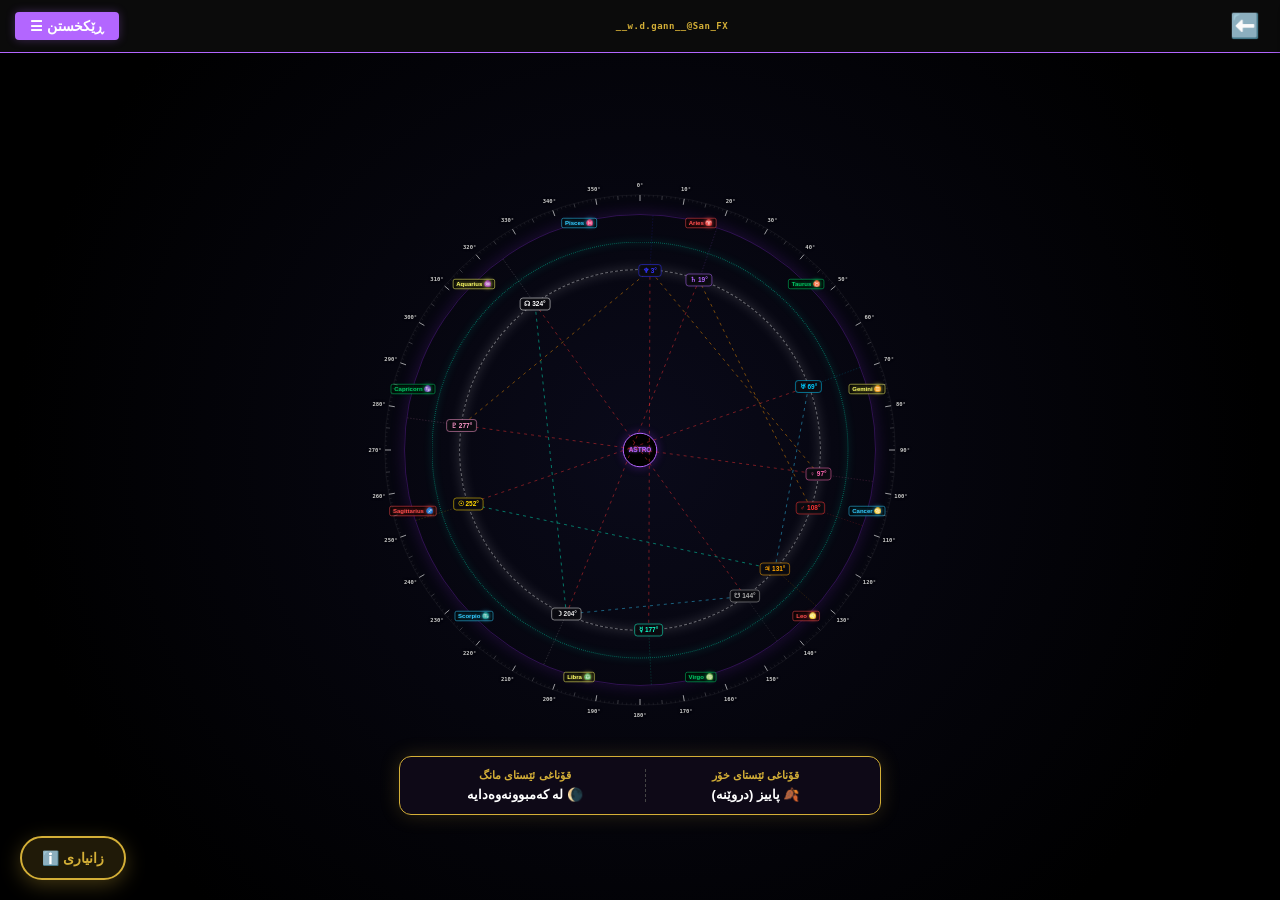
<file: astro.html>
<!DOCTYPE html>
<html lang="ku" dir="rtl">
<head>
    <meta charset="UTF-8">
    <meta name="viewport" content="width=device-width, initial-scale=1.0, maximum-scale=1.0, user-scalable=no">
    <title>San FX - Astro Map API</title>
    <style>
        :root { --neon-cyan: #00ffcc; --neon-gold: #d4af37; --neon-pink: #ff3399; --neon-purple: #b366ff; --neon-blue: #33ccff; --bg-dark: #000; }
        body { background: #000; margin: 0; overflow: hidden; font-family: sans-serif; touch-action: none; color: white; direction: ltr; user-select: none; -webkit-user-select: none; -webkit-touch-callout: none; }
        
        /* Header */
        .header { position: fixed; top: 0; width: 100%; background: rgba(12, 12, 12, 0.95); padding: 12px 15px; border-bottom: 1px solid var(--neon-purple); z-index: 9999; display: flex; align-items: center; justify-content: space-between; box-sizing: border-box; backdrop-filter: blur(5px); direction: ltr;}
        .menu-toggle { background: var(--neon-purple); border: none; color: #fff; padding: 6px 15px; border-radius: 4px; font-weight: bold; cursor: pointer; font-size: 14px; box-shadow: 0 0 10px rgba(179, 102, 255, 0.3); order: 1; }
        .center-brand-text { color: var(--neon-gold); font-weight: bold; font-size: 9px; font-family: monospace; order: 2; flex: 1; text-align: center; letter-spacing: 0.5px; white-space: nowrap; overflow: hidden; text-overflow: ellipsis; padding: 0 5px; }
        .back-arrow-btn { background: transparent; border: none; color: var(--neon-purple); font-size: 24px; cursor: pointer; transition: 0.3s; padding: 0 5px; display: flex; align-items: center; order: 3; text-decoration: none;}
        .back-arrow-btn:active { transform: scale(0.9); color: #fff; }
        
        /* Sidebar */
        .sidebar { position: fixed; top: 0; width: 310px; height: 100%; background: #0a0a0f; z-index: 9999999; transition: 0.3s; padding: 85px 20px 120px 20px; box-sizing: border-box; overflow-y: auto; box-shadow: 0 0 20px rgba(0,0,0,0.9); }
        html[dir="rtl"] .sidebar { right: -320px; border-left: 1px solid var(--neon-purple); direction: rtl; }
        html[dir="rtl"] .sidebar.active { right: 0; }
        html[dir="rtl"] .close-menu { left: 15px; right: auto; }
        html[dir="ltr"] .sidebar { left: -320px; border-right: 1px solid var(--neon-purple); direction: ltr; }
        html[dir="ltr"] .sidebar.active { left: 0; }
        html[dir="ltr"] .close-menu { right: 15px; left: auto; }
        .close-menu { position: absolute; top: 15px; background: none; border: 1px solid var(--neon-purple); color: var(--neon-purple); padding: 2px 8px; cursor: pointer; border-radius: 4px; font-weight: bold; }
        
        /* Form Inputs */
        .menu-item { margin-top: 15px; border-bottom: 1px dashed #333; padding-bottom: 15px; }
        .menu-item label { display: block; color: var(--neon-purple); font-size: 13px; margin-bottom: 6px; font-weight: bold; text-align: center; }
        input, select { background: #0a0a0a; border: 1px solid #444; color: #fff; padding: 8px; border-radius: 5px; font-size: 14px; outline: none; width: 100%; box-sizing: border-box; text-align: center; font-weight: bold; font-family: monospace;}
        input:focus, select:focus { border-color: var(--neon-purple); }
        .helper-text { font-size: 11px; color: #888; margin-top: 8px; text-align: center; line-height: 1.5; }
        .toggle-group { display: flex; align-items: center; justify-content: center; gap: 8px; color: var(--neon-cyan); font-size: 13px; font-weight: bold; margin-top: 10px; }
        .toggle-group input { width: auto; transform: scale(1.2); accent-color: var(--neon-cyan); }

        /* API & Search Boxes */
        .api-box { background: rgba(0, 255, 204, 0.05); padding: 15px; border-radius: 8px; border: 1px dashed var(--neon-cyan); margin-bottom: 15px; text-align: center;}
        .api-box label { color: var(--neon-cyan); font-size: 14px; font-weight: bold; margin-bottom: 10px; display: block;}
        
        .search-box { background: rgba(212, 175, 55, 0.05); padding: 15px; border-radius: 8px; border: 1px dashed var(--neon-gold); margin-bottom: 15px; text-align: center;}
        .search-box label { color: var(--neon-gold); font-size: 14px; font-weight: bold; margin-bottom: 15px; display: block;}
        .search-group { margin-bottom: 12px; border-bottom: 1px solid #222; padding-bottom: 12px;}
        .search-group:last-child { border-bottom: none; margin-bottom: 0; padding-bottom: 0;}
        .search-group input { border-color: #555; color: #fff; font-size: 14px; margin-bottom: 8px;}
        .search-group input:focus { border-color: var(--neon-gold); }
        .degree-result { font-size: 14px; font-weight: bold; background: #000; padding: 4px 8px; border-radius: 4px; border: 1px solid #333; display: inline-block;}

        /* Map Area */
        #viewport-maps { position: absolute; top: 0; left: 0; width: 100vw; height: 100vh; overflow: hidden; display: block; z-index: 10; background: radial-gradient(circle at center, #0a0a1a 0%, #000 80%);}
        .map-area { position: absolute; width: 6000px; height: 6000px; display: flex; align-items: center; justify-content: center; cursor: grab; left: 50%; top: 50%; transform: translate(-50%, -50%);}
        .map-area:active { cursor: grabbing; }
        #zoom-layer { position: relative; transform-origin: center; display: flex; align-items: center; justify-content: center;}
        
        /* Astro Wheel Styles */
        .master-wheel { position: relative; width: 1100px; height: 1100px; display: block; }
        .ring { position: absolute; top: 50%; left: 50%; transform: translate(-50%, -50%); border-radius: 50%; pointer-events: none; }
        
        .degree-ring { width: 1020px; height: 1020px; border: 1px solid rgba(255, 255, 255, 0.1); box-shadow: 0 0 10px rgba(255,255,255,0.02); }
        .degree-text { color: #ccc; font-size: 11px; font-weight: bold; font-family: monospace; z-index: 40; text-shadow: 0 0 5px #000;}
        .zodiac-ring { width: 940px; height: 940px; border: 2px solid rgba(138, 43, 226, 0.3); box-shadow: 0 0 30px rgba(138, 43, 226, 0.2); }
        .live-price-ring { width: 830px; height: 830px; border: 2px dotted rgba(0, 255, 204, 0.4); box-shadow: 0 0 20px rgba(0,255,204,0.1), inset 0 0 20px rgba(0,255,204,0.1); }
        .planet-ring { width: 720px; height: 720px; border: 2px dashed rgba(255, 255, 255, 0.4); box-shadow: 0 0 25px rgba(255,255,255,0.15), inset 0 0 25px rgba(255,255,255,0.15); }
        
        .center-box { position: absolute; top: 50%; left: 50%; transform: translate(-50%, -50%); width: 65px; height: 65px; background: #000; border: 2px solid #b366ff; border-radius: 50%; display: flex; align-items: center; justify-content: center; font-weight: bold; color: #b366ff; font-size: 13px; z-index: 100; box-shadow: 0 0 20px rgba(138, 43, 226, 0.4); text-shadow: 0 0 5px #b366ff;}
        .node { position: absolute; transform: translate(-50%, -50%); white-space: nowrap; pointer-events: none; }
        .zodiac-node { font-size: 12px; font-weight: bold; z-index: 55; background: rgba(0,0,0,0.8); padding: 2px 6px; border-radius: 4px; border: 1px solid; }
        .planet-node { font-size: 13px; font-weight: bold; z-index: 500; background: rgba(10,10,15,0.95); padding: 4px 8px; border-radius: 6px; border: 1px solid; box-shadow: inset 0 0 5px rgba(255,255,255,0.1); transition: 0.3s;}
        
        .live-marker { font-size: 15px !important; font-weight: 900 !important; color: #000 !important; background: var(--neon-cyan) !important; border: 2px solid #fff !important; box-shadow: 0 0 20px var(--neon-cyan) !important; z-index: 600; text-shadow: none !important; transition: all 0.5s ease-out;}
        .search-marker { font-size: 13px !important; font-weight: bold !important; color: #fff !important; background: rgba(212, 175, 55, 0.9) !important; border: 1px solid var(--neon-gold) !important; box-shadow: 0 0 15px var(--neon-gold) !important; z-index: 550;}
        
        svg { position: absolute; top: 0; left: 0; width: 100%; height: 100%; pointer-events: none; z-index: 450; }
        .rx-tag { color: #ff3333; font-size: 10px; font-weight: bold; vertical-align: super; margin-left: 2px;}

        /* Floating Info Button & Modals */
        #astro-info-btn { position: fixed; bottom: 20px; left: 20px; background: rgba(212, 175, 55, 0.15); border: 2px solid var(--neon-gold); color: var(--neon-gold); padding: 12px 20px; border-radius: 30px; font-weight: bold; cursor: pointer; font-size: 14px; z-index: 10001; box-shadow: 0 5px 20px rgba(212, 175, 55, 0.3); backdrop-filter: blur(5px); transition: 0.3s; }
        #astro-info-btn:active { transform: scale(0.95); }

        #phase-container { position: fixed; bottom: 85px; left: 50%; transform: translateX(-50%); background: rgba(15, 10, 25, 0.95); border: 1px solid var(--neon-gold); border-radius: 12px; padding: 12px 15px; z-index: 9999; box-shadow: 0 0 20px rgba(212,175,55,0.2); width: 90%; max-width: 450px; display: none; grid-template-columns: 1fr 1fr; gap: 10px; backdrop-filter: blur(5px); }
        .phase-col { text-align: center; display: flex; flex-direction: column; justify-content: center; }
        .phase-title { font-size: 11px; color: var(--neon-gold); margin-bottom: 5px; font-weight: bold; text-transform: uppercase;}
        .phase-val { font-size: 13px; color: #fff; font-weight: bold; }
        .eclipse-warn { color: #ff3333; font-size: 11px; font-weight: bold; margin-top: 5px; animation: blink 1.5s infinite; }
        @keyframes blink { 0% { opacity: 1; } 50% { opacity: 0.4; } 100% { opacity: 1; } }

        #view-astro-info { position: fixed; top: 50%; left: 50%; transform: translate(-50%, -50%); width: 90%; max-width: 420px; max-height: 85vh; background: rgba(15, 10, 25, 0.98); border: 2px solid var(--neon-gold); border-radius: 12px; padding: 0; box-sizing: border-box; display: none; z-index: 10005; box-shadow: 0 10px 50px rgba(0,0,0,0.9); flex-direction: column; }
        .dash-header { text-align: center; color: var(--neon-gold); font-size: 16px; font-weight: bold; padding: 15px; border-bottom: 1px dashed var(--neon-gold); background: rgba(0,0,0,0.5); border-radius: 12px 12px 0 0; }
        .dash-content { padding: 15px; overflow-y: auto; flex: 1; }
        .section-title { color: #fff; font-size: 14px; border-bottom: 1px solid #444; padding-bottom: 5px; margin-bottom: 10px; font-weight: bold;}
        
        .info-card { background: rgba(0,0,0,0.6); border-radius: 6px; padding: 10px; margin-bottom: 8px; }
        html[dir="rtl"] .info-card { border-right: 4px solid #aaa; text-align: right; }
        html[dir="ltr"] .info-card { border-left: 4px solid #aaa; text-align: left; }
        .info-card.gold-asset { border-color: #ffd700; background: linear-gradient(90deg, rgba(0,0,0,0.8) 0%, rgba(255, 215, 0, 0.1) 100%); }
        .info-card.crypto-asset { border-color: #ff99cc; background: linear-gradient(90deg, rgba(0,0,0,0.8) 0%, rgba(255, 153, 204, 0.1) 100%); }
        .info-card.macro-asset { border-color: #00ffcc; background: linear-gradient(90deg, rgba(0,0,0,0.8) 0%, rgba(0, 255, 204, 0.1) 100%); }
        .info-head { display: flex; justify-content: space-between; align-items: center; border-bottom: 1px solid #333; padding-bottom: 4px; margin-bottom: 6px; }
        .info-title { font-weight: bold; font-size: 13px; color: #fff; }
        .info-body { font-size: 11px; line-height: 1.6; color: #ccc; }
        .info-body strong { color: #fff; }

        .signal-card { background: rgba(0,0,0,0.7); border-radius: 6px; padding: 10px; margin-bottom: 10px; border: 1px solid #333;}
        html[dir="rtl"] .signal-card.buy { border-right: 4px solid #00ffcc; }
        html[dir="ltr"] .signal-card.buy { border-left: 4px solid #00ffcc; }
        html[dir="rtl"] .signal-card.sell { border-right: 4px solid #ff3333; }
        html[dir="ltr"] .signal-card.sell { border-left: 4px solid #ff3333; }
        html[dir="rtl"] .signal-card.neutral { border-right: 4px solid #ffcc00; }
        html[dir="ltr"] .signal-card.neutral { border-left: 4px solid #ffcc00; }
        .sig-head { display: flex; justify-content: space-between; align-items: center; border-bottom: 1px dashed #444; padding-bottom: 5px; margin-bottom: 6px; }
        .sig-title { font-weight: bold; font-size: 13px; color: #fff; }
        .sig-impact { font-size: 10px; color: #00ffcc; background: #111; padding: 4px; border-radius: 4px; margin-bottom: 6px; border: 1px dashed #333; line-height: 1.5;}
        .sig-body { font-size: 11px; line-height: 1.5; color: #ddd; margin-bottom: 6px; }
        .sig-times { display: flex; justify-content: space-between; font-size: 10px; color: #888; background: #050505; padding: 6px; border-radius: 4px; border: 1px solid #222;}
        .sig-times span strong { color: #00ffcc; display: block; margin-top: 2px; font-size: 11px;}
        .sig-times span.end strong { color: #ff3333; }
    </style>
</head>
<body oncontextmenu="return false;">

    <div class="header">
        <button class="menu-toggle" id="btn-menu" data-i18n="btn_menu">☰ ڕێکخستن</button>
        <div class="center-brand-text">__w.d.gann__@San_FX</div>
        <a href="index.html?showHub=true" class="back-arrow-btn">⬅️</a>
    </div>

    <button id="astro-info-btn" onclick="window.toggleAstroInfo()">
        <span data-i18n="btn_astro_info">ℹ️ زانیاری</span>
    </button>

    <div class="sidebar" id="sidebar">
        <button class="close-menu" id="btn-close-menu">✕</button>
        
        <h3 style="color: var(--neon-purple); text-align: center; border-bottom: 1px dashed #444; padding-bottom: 10px; margin-top: 0;" data-i18n="side_title">ڕێکخستنی فەلەکی</h3>

        <div id="controls-astro">
            
            <div class="api-box">
                <label data-i18n="lbl_api">📡 داتای لایڤ بە دەوری بازنەکە</label>
                <select id="liveApiAsset" onchange="window.toggleLiveApi()" style="color: var(--neon-cyan); border-color: var(--neon-cyan);">
                    <option value="none" data-i18n="api_off">بکوژێنەوە (Off)</option>
                    <option value="BTCUSDT" data-i18n="api_btc">بیتکۆین (BTC)</option>
                    <option value="PAXGUSDT" data-i18n="api_gold">زێڕ (PAXG/XAU)</option>
                </select>
                <div id="liveApiDisplay" style="color:#00ffcc; font-size:18px; margin-top:10px; font-weight:bold; font-family: monospace;">-- $</div>
            </div>

            <div class="search-box">
                <label data-i18n="lbl_search">🔍 گەڕان (قیمەت، بەروار، کات)</label>
                
                <div class="search-group">
                    <input type="number" id="searchPrice" data-i18n-ph="ph_search_price" placeholder="گەڕان بۆ نرخ..." oninput="window.updateAstro()">
                    <select id="astroPriceConvMethod" onchange="window.updateAstro()" style="font-size: 11px; padding: 4px; background:#111;">
                        <option value="sqrt" data-i18n="opt_conv_sqrt">ڕەگی دووجا (Square Root)</option>
                        <option value="mod" data-i18n="opt_conv_mod">دابەشکردن (Modulo 360)</option>
                    </select>
                    <div class="degree-result" id="resPriceDeg" style="color: var(--neon-gold);">--°</div>
                </div>
                
                <div class="search-group">
                    <input type="date" id="searchDate" onchange="window.updateAstro()" style="color: var(--neon-blue);">
                    <div class="degree-result" id="resDateDeg" style="color: var(--neon-blue);">--°</div>
                </div>
                
                <div class="search-group">
                    <input type="time" id="searchTime" onchange="window.updateAstro()" style="color: var(--neon-pink);">
                    <div class="degree-result" id="resTimeDeg" style="color: var(--neon-pink);">--°</div>
                </div>
                
                <div class="helper-text" data-i18n="help_search">هەر یەکێک بنووسیت ڕاستەوخۆ دەچێتە سەر نەخشەکە.</div>
            </div>

            <div class="menu-item">
                <label data-i18n="lbl_geom">شێوەی ئەندازەیی (Geometry)</label>
                <select id="astroGeometry" onchange="window.updateAstro()">
                    <option value="none" data-i18n="geo_none" selected>بێ شێوە (None)</option>
                    <option value="tetra" data-i18n="geo_tetra">تێتراگرام (چوارگۆشە - 90°)</option>
                    <option value="penta" data-i18n="geo_penta">پێنتاگرام (٥ پەڕ - 72°)</option>
                    <option value="hexa" data-i18n="geo_hexa">هێکساگرام (٦ پەڕ - 60°)</option>
                </select>
            </div>

            <div class="menu-item">
                <label data-i18n="lbl_astro_datetime">بەروار و کات (هەسارەکان)</label>
                <input type="date" id="astroDate" onchange="window.updateAstro()">
                <input type="time" id="astroTime" onchange="window.updateAstro()" style="margin-top: 5px;">
                <div class="helper-text" data-i18n="help_live">بەتاڵی بهێڵەوە بۆ کاتی لایڤ</div>
            </div>

            <div class="menu-item" style="border-bottom: none; display: flex; flex-wrap: wrap; justify-content: center; gap: 15px;">
                <div class="toggle-group"><input type="checkbox" id="astroShowPlanets" checked><span data-i18n="toggle_planets">هەسارەکان</span></div>
                <div class="toggle-group"><input type="checkbox" id="astroShowAspects" checked><span data-i18n="toggle_aspects">هێڵی پەیوەندییەکان</span></div>
            </div>
        </div>
    </div>

    <div id="view-astro-info">
        <div class="dash-header">
            <span style="cursor: pointer; color: #ff3333; float: left; font-size: 20px; line-height: 1;" onclick="window.toggleAstroInfo()">✕</span>
            <span data-i18n="info_dash_title">ℹ️ زانیاری و پەیوەندییەکان</span> 
        </div>
        <div class="dash-content">
            <div class="section-title" data-i18n="sec_static_info">📚 ڕێبەری هەسارەکان</div>
            <div id="info-content-container"></div>

            <div class="section-title" style="margin-top: 25px;" data-i18n="sec_live_aspects">⚡ پەیوەندییە چالاکەکان</div>
            <div id="live-aspects-container"></div>
        </div>
    </div>

    <div id="phase-container"></div>

    <div id="viewport-maps">
        <div class="map-area" id="map">
            <div id="zoom-layer">
                <div class="master-wheel" id="container-astro">
                    <div class="ring degree-ring"></div>
                    <div class="ring zodiac-ring"></div>
                    <div class="ring live-price-ring"></div>
                    <div class="ring planet-ring"></div>
                    <div class="center-box">ASTRO</div>
                    <svg id="svg-layer-astro"></svg>
                </div>
            </div>
        </div>
    </div>

    <script>
        const lexicon = {
            ku: {
                btn_menu: "☰ ڕێکخستن", side_title: "ڕێکخستنی فەلەکی", btn_astro_info: "ℹ️ زانیاری",
                lbl_api: "📡 داتای لایڤ بە دەوری بازنەکە (API)", api_off: "بکوژێنەوە (Off)", api_btc: "بیتکۆین (BTC)", api_gold: "زێڕ (PAXG/XAU)",
                lbl_search: "🔍 گەڕان (قیمەت، بەروار، کات)", ph_search_price: "گەڕان بۆ نرخ...", help_search: "هەر یەکێک بنووسیت ڕاستەوخۆ دەچێتە سەر نەخشەکە.",
                opt_conv_sqrt: "ڕەگی دووجا (Square Root)", opt_conv_mod: "دابەشکردن (Modulo 360)",
                lbl_geom: "شێوەی ئەندازەیی (Geometry)", geo_none: "بێ شێوە (None)", geo_tetra: "تێتراگرام (چوارگۆشە - 90°)", geo_penta: "پێنتاگرام (٥ پەڕ - 72°)", geo_hexa: "هێکساگرام (٦ پەڕ - 60°)",
                lbl_astro_datetime: "بەروار و کات (هەسارەکان)", help_live: "بەتاڵی بهێڵەوە بۆ کاتی لایڤ",
                toggle_planets: " پیشاندانی هەسارەکان", toggle_aspects: " هێڵی پەیوەندییەکان",
                ar: "Aries ♈", ta: "Taurus ♉", ge: "Gemini ♊", ca: "Cancer ♋", le: "Leo ♌", vi: "Virgo ♍", li: "Libra ♎", sc: "Scorpio ♏", sa: "Sagittarius ♐", cp: "Capricorn ♑", aq: "Aquarius ♒", pi: "Pisces ♓",
                sec_live_aspects: "⚡ پەیوەندییە چالاکەکانی ئێستا", sec_static_info: "📚 ڕێبەری هەسارەکان (W.D. Gann)", no_signals: "هیچ پەیوەندییەکی ئەندازەیی چالاک نییە.", sig_start: "دەستپێک:", sig_end: "کۆتایی:",
                asp_conj: "Conjunction (0°)", asp_opp: "Opposition (180°)", asp_trine: "Trine (120°)", asp_sq: "Square (90°)", asp_sext: "Sextile (60°)",
                eff_opp: "هێزی ڕاکێشانی پێچەوانە. فشارێکی زۆر بۆ دابەزینی خێرا و گۆڕینی ترێند.", eff_trine: "هاوسەنگی وزەکان. پاڵپشتییەکی زۆر بەهێز بۆ بەردەوامبوونی ترێند.", eff_sq: "پێکدادان. دروستبوونی بەرگرییەکی سەخت و ئەگەری شکانی توند.", eff_sext: "هاوکاری هەسارەکان. هەلێکی کورتخایەن بۆ ئارامی بازاڕ.", eff_conj: "یەکگرتنی وزەکان. دروستبوونی ترێندێکی نوێی بەهێز.", eff_conj_moon: "خۆرگیران/مانگ نوێ. وەرچەرخانی مێژوویی.",
                info_gold: "زێڕ (XAUUSD) 🪙", info_sun_moon: "<strong>☉ خۆر & ☽ مانگ:</strong> نوێنەری سەرەکی ترێندی زێڕن. مانگی پڕ و نوێ لوتکە و بنکە دیاری دەکەن.", info_nodes: "<strong>☊ / ☋ گرێکان:</strong> کاتی گیرانەکان. گەورەترین وەرچەرخانی مێژوویی زێڕ لێرەدا دەبێت.",
                info_crypto: "بیتکۆین و جیۆلۆجی ₿ 🌋", info_pluto: "<strong>♇ پلوتۆ:</strong> نوێنەری گۆڕانکارییە قووڵەکان، جەنگ، و دیفای.", info_uranus: "<strong>♅ ئۆرانۆس:</strong> شۆکەکان، بومەلەرزە، و تەقینەوە لەناکاوەکانی کریپتۆ.",
                info_macro: "هەواڵە ئابوورییەکان 📊", info_jup_sat: "<strong>♃ موشتەری:</strong> داتای باش و هەڵاوسان. <br><strong>♄ زوحەل:</strong> بڕیاری بانکی ناوەندی و ترس.", info_mars_merc: "<strong>♂ مەریخ:</strong> جووڵەی توند لە NFP.<br><strong>☿ عەتارید (Rx):</strong> ناجێگیریی خێرا.",
                sun_title: "قۆناغی ئێستای خۆر", sun_spring: "🌱 بەهار (گەشە)", sun_summer: "☀️ هاوین (هێز)", sun_autumn: "🍂 پاییز (دروێنە)", sun_winter: "❄️ زستان (کەمبوونەوە)",
                moon_title: "قۆناغی ئێستای مانگ", moon_new: "🌑 مانگی نوێ - گۆڕان", moon_waxing: "🌒 لە گەشەدایە", moon_1q: "🌓 چارەکی یەکەم", moon_wax_gib: "🌔 بەرەو پڕبوون", moon_full: "🌕 مانگی پڕ - وەرچەرخان", moon_wan_gib: "🌖 بەرەو کەمبوون", moon_3q: "🌗 چارەکی کۆتایی", moon_waning: "🌘 لە کەمبوونەوەدایە", moon_eclipse_solar: "⚠️ ئاگاداری: خۆرگیران!", moon_eclipse_lunar: "⚠️ ئاگاداری: مانگگیران!", impact_gold: "زێڕ و زیو", impact_crypto: "کریپتۆ و جیۆپۆلەتیکی 🌋", impact_news: "هەواڵی ئابووری 📊", info_dash_title: "ℹ️ زانیاری و پەیوەندییەکان"
            },
            ar: {
                btn_menu: "☰ إعدادات", side_title: "إعدادات الفلك", btn_astro_info: "ℹ️ معلومات",
                lbl_api: "📡 بيانات حية على الدائرة (API)", api_off: "إيقاف (Off)", api_btc: "بيتكوين (BTC)", api_gold: "ذهب (PAXG)",
                lbl_search: "🔍 البحث وتحويل الدرجات", ph_search_price: "بحث عن سعر...", help_search: "يتم تعيين كل إدخال مباشرة على الخريطة.",
                opt_conv_sqrt: "الجذر التربيعي", opt_conv_mod: "القسمة (Modulo 360)",
                lbl_geom: "الشكل الهندسي (Geometry)", geo_none: "بدون (None)", geo_tetra: "مربع (90°)", geo_penta: "خماسي (72°)", geo_hexa: "سداسي (60°)",
                lbl_astro_datetime: "التاريخ والوقت", help_live: "اتركه فارغاً للوقت الحي",
                toggle_planets: " إظهار الكواكب", toggle_aspects: " خطوط الزوايا",
                ar: "Aries ♈", ta: "Taurus ♉", ge: "Gemini ♊", ca: "Cancer ♋", le: "Leo ♌", vi: "Virgo ♍", li: "Libra ♎", sc: "Scorpio ♏", sa: "Sagittarius ♐", cp: "Capricorn ♑", aq: "Aquarius ♒", pi: "Pisces ♓",
                sec_live_aspects: "⚡ الزوايا الفلكية الحالية", sec_static_info: "📚 دليل الكواكب (جان)", no_signals: "لا توجد زوايا نشطة.", sig_start: "يبدأ:", sig_end: "ينتهي:",
                asp_conj: "اقتران (0°)", asp_opp: "تقابل (180°)", asp_trine: "تثليث (120°)", asp_sq: "تربيع (90°)", asp_sext: "تسديس (60°)",
                eff_opp: "ضغط عالي لهبوط سريع وتغيير الترند.", eff_trine: "دعم قوي جداً لاستمرار الترند.", eff_sq: "مقاومة عنيفة واحتمال كسر قوي.", eff_sext: "استقرار قصير المدى.", eff_conj: "بداية ترند جديد قوي.", eff_conj_moon: "كسوف/قمر جديد. انعكاس تاريخي.",
                info_gold: "الذهب (XAUUSD) 🪙", info_sun_moon: "<strong>☉ الشمس & ☽ القمر:</strong> المحرك الرئيسي للذهب.", info_nodes: "<strong>☊ / ☋ العقد:</strong> الكسوف والتحولات التاريخية.",
                info_crypto: "الكريبتو والجيولوجيا ₿ 🌋", info_pluto: "<strong>♇ بلوتو:</strong> التغيرات العميقة والحروب.", info_uranus: "<strong>♅ أورانوس:</strong> الصدمات والتقلبات العنيفة.",
                info_macro: "الأخبار الاقتصادية 📊", info_jup_sat: "<strong>♃ المشتري:</strong> تضخم. <br><strong>♄ زحل:</strong> الخوف.", info_mars_merc: "<strong>♂ المريخ:</strong> حركات عنيفة.<br><strong>☿ عطارد:</strong> تقلبات سريعة.",
                sun_title: "طور الشمس الحالي", sun_spring: "🌱 ربيع", sun_summer: "☀️ صيف", sun_autumn: "🍂 خريف", sun_winter: "❄️ شتاء",
                moon_title: "طور القمر الحالي", moon_new: "🌑 محاق", moon_waxing: "🌒 هلال", moon_1q: "🌓 تربيع أول", moon_wax_gib: "🌔 أحدب", moon_full: "🌕 بدر", moon_wan_gib: "🌖 أحدب", moon_3q: "🌗 تربيع أخير", moon_waning: "🌘 هلال", moon_eclipse_solar: "⚠️ كسوف الشمس!", moon_eclipse_lunar: "⚠️ خسوف القمر!", impact_gold: "الذهب", impact_crypto: "كريبتو 🌋", impact_news: "أخبار اقتصادية 📊", info_dash_title: "ℹ️ الأدلة والتأثيرات"
            },
            en: {
                btn_menu: "☰ Settings", side_title: "Astro Settings", btn_astro_info: "ℹ️ Info",
                lbl_api: "📡 Live Data on Wheel (API)", api_off: "Off", api_btc: "Bitcoin (BTC)", api_gold: "Gold (PAXG)",
                lbl_search: "🔍 Search & Plot Degrees", ph_search_price: "Search Price...", help_search: "Any input will be automatically plotted on the map.",
                opt_conv_sqrt: "Square Root Method", opt_conv_mod: "Modulo 360",
                lbl_geom: "Geometry Overlay", geo_none: "None", geo_tetra: "Square (90°)", geo_penta: "Pentagon (72°)", geo_hexa: "Hexagram (60°)",
                lbl_astro_datetime: "Date & Time (Backtest)", help_live: "Leave empty for live time",
                toggle_planets: " Show Planets", toggle_aspects: " Aspect Lines",
                ar: "Aries ♈", ta: "Taurus ♉", ge: "Gemini ♊", ca: "Cancer ♋", le: "Leo ♌", vi: "Virgo ♍", li: "Libra ♎", sc: "Scorpio ♏", sa: "Sagittarius ♐", cp: "Capricorn ♑", aq: "Aquarius ♒", pi: "Pisces ♓",
                sec_live_aspects: "⚡ Live Active Aspects", sec_static_info: "📚 Gann Planetary Guide", no_signals: "No active aspects currently.", sig_start: "Start:", sig_end: "End:",
                asp_conj: "Conjunction (0°)", asp_opp: "Opposition (180°)", asp_trine: "Trine (120°)", asp_sq: "Square (90°)", asp_sext: "Sextile (60°)",
                eff_opp: "High pressure for rapid drops.", eff_trine: "Strong support for trend.", eff_sq: "Heavy resistance and breakouts.", eff_sext: "Short-term stability.", eff_conj: "Creates a new strong trend.", eff_conj_moon: "Eclipse/New Moon. Major reversal.",
                info_gold: "Gold (XAUUSD) 🪙", info_sun_moon: "<strong>☉ Sun & ☽ Moon:</strong> Master trend makers.", info_nodes: "<strong>☊ / ☋ Nodes:</strong> Eclipse markers.",
                info_crypto: "Crypto & Geology ₿ 🌋", info_pluto: "<strong>♇ Pluto:</strong> Deep systemic changes.", info_uranus: "<strong>♅ Uranus:</strong> Sudden shocks, crypto waves.",
                info_macro: "Macro News 📊", info_jup_sat: "<strong>♃ Jupiter:</strong> Good data. <br><strong>♄ Saturn:</strong> Fear and rates.", info_mars_merc: "<strong>♂ Mars:</strong> Aggressive breakouts.<br><strong>☿ Mercury:</strong> Fast whip-saws.",
                sun_title: "Sun Phase", sun_spring: "🌱 Spring", sun_summer: "☀️ Summer", sun_autumn: "🍂 Autumn", sun_winter: "❄️ Winter",
                moon_title: "Lunar Phase", moon_new: "🌑 New Moon", moon_waxing: "🌒 Waxing", moon_1q: "🌓 1st Qtr", moon_wax_gib: "🌔 Gibbous", moon_full: "🌕 Full Moon", moon_wan_gib: "🌖 Gibbous", moon_3q: "🌗 3rd Qtr", moon_waning: "🌘 Waning", moon_eclipse_solar: "⚠️ Solar Eclipse!", moon_eclipse_lunar: "⚠️ Lunar Eclipse!", impact_gold: "Gold", impact_crypto: "Crypto 🌋", impact_news: "News 📊", info_dash_title: "ℹ️ Astro Guidelines"
            }
        };

        let currentLang = 'ku';

        function applyLanguage() {
            try { currentLang = localStorage.getItem('rfx_lang') || 'ku'; } catch(e) {}
            document.documentElement.dir = currentLang === 'en' ? 'ltr' : 'rtl';
            
            document.querySelectorAll('[data-i18n]').forEach(el => {
                const key = el.getAttribute('data-i18n');
                if (lexicon[currentLang] && lexicon[currentLang][key]) el.innerHTML = lexicon[currentLang][key];
            });
            document.querySelectorAll('[data-i18n-ph]').forEach(el => {
                const key = el.getAttribute('data-i18n-ph');
                if (lexicon[currentLang] && lexicon[currentLang][key]) el.placeholder = lexicon[currentLang][key];
            });

            let t = lexicon[currentLang];
            let infoContainer = document.getElementById('info-content-container');
            if(infoContainer && t) {
                infoContainer.innerHTML = `
                    <div class="info-card gold-asset"><div class="info-head"><span class="info-title">${t.info_gold}</span></div><div class="info-body">${t.info_sun_moon}<br><br>${t.info_nodes}</div></div>
                    <div class="info-card crypto-asset"><div class="info-head"><span class="info-title">${t.info_crypto}</span></div><div class="info-body">${t.info_pluto}<br><br>${t.info_uranus}</div></div>
                    <div class="info-card macro-asset"><div class="info-head"><span class="info-title">${t.info_macro}</span></div><div class="info-body">${t.info_jup_sat}<br><br>${t.info_mars_merc}</div></div>
                `;
            }
            
            let phase = document.getElementById('phase-container');
            if(phase) {
                phase.style.direction = currentLang === 'en' ? 'ltr' : 'rtl';
                let col1 = phase.querySelector('.phase-col:first-child');
                if(col1) { col1.style.borderLeft = currentLang === 'en' ? 'none' : '1px dashed #444'; col1.style.borderRight = currentLang === 'en' ? '1px dashed #444' : 'none'; }
            }
        }

        // --- Live API Logic ---
        window.livePriceValue = null;
        window.livePriceDegree = null;
        let liveApiInterval;

        window.toggleLiveApi = function() {
            clearInterval(liveApiInterval);
            let asset = document.getElementById('liveApiAsset').value;
            if(asset === 'none') {
                document.getElementById('liveApiDisplay').innerText = "-- $";
                window.livePriceValue = null;
                window.livePriceDegree = null;
                window.updateAstro();
                return;
            }
            fetchLivePrice(asset);
            liveApiInterval = setInterval(() => fetchLivePrice(asset), 5000);
        }

        async function fetchLivePrice(symbol) {
            try {
                let res = await fetch(`https://api.binance.com/api/v3/ticker/price?symbol=${symbol}`);
                let data = await res.json();
                if(data.price) {
                    let price = parseFloat(data.price);
                    window.livePriceValue = price;
                    document.getElementById('liveApiDisplay').innerText = price.toFixed(2) + " $";
                    
                    let convMethod = document.getElementById('astroPriceConvMethod').value;
                    if(convMethod === 'sqrt') window.livePriceDegree = (Math.sqrt(price) * 180) % 360;
                    else window.livePriceDegree = price % 360;
                    
                    window.updateAstro();
                }
            } catch(e) { console.log("API Error", e); }
        }

        // --- Core UI Logic ---
        document.addEventListener('DOMContentLoaded', function() {
            document.getElementById('btn-menu').addEventListener('click', function(e) { e.stopPropagation(); document.getElementById('sidebar').classList.toggle('active'); });
            document.getElementById('btn-close-menu').addEventListener('click', function() { document.getElementById('sidebar').classList.remove('active'); });

            applyLanguage();
            loadAstroSet();
            window.toggleLiveApi();
            
            px = 0; py = 0; upT();
            window.updateAstro();
            setInterval(() => { window.updateAstro(); }, 60000); // Update every minute to keep planets fresh
        });

        window.toggleAstroInfo = function() {
            const dash = document.getElementById('view-astro-info'); 
            dash.style.display = (dash.style.display === 'none' || dash.style.display === '') ? 'flex' : 'none';
        };

        const astIds = ['astroGeometry', 'searchPrice', 'astroPriceConvMethod', 'searchDate', 'searchTime', 'astroDate', 'astroTime'];
        const astChecks = ['astroShowPlanets', 'astroShowAspects'];

        function loadAstroSet() { 
            try { 
                astIds.forEach(id => { let v = localStorage.getItem('rfx_ast_' + id); let el = document.getElementById(id); if(v !== null && el) el.value = v; }); 
                astChecks.forEach(id => { let v = localStorage.getItem('rfx_ast_' + id); let el = document.getElementById(id); if(v !== null && el) el.checked = (v === 'true'); });
            } catch(e) {} 
        }
        function saveAstroSet() { 
            try { 
                astIds.forEach(id => { let el = document.getElementById(id); if(el) localStorage.setItem('rfx_ast_' + id, el.value); }); 
                astChecks.forEach(id => { let el = document.getElementById(id); if(el) localStorage.setItem('rfx_ast_' + id, el.checked); });
            } catch(e) {} 
        }

        astIds.forEach(id => {
            let el = document.getElementById(id);
            if(el) {
                el.addEventListener('change', () => { saveAstroSet(); window.updateAstro(); });
                if(el.tagName === 'INPUT') el.addEventListener('input', () => { saveAstroSet(); window.updateAstro(); });
            }
        });
        astChecks.forEach(id => {
            let el = document.getElementById(id);
            if(el) { el.addEventListener('change', () => { saveAstroSet(); window.updateAstro(); }); }
        });

        // --- J2000 Keplerian Astro Engine ---
        function getPlanets(dateObj) {
            const d = (dateObj.getTime() / 86400000) - 10957.5;
            let gSun = (357.529 + 0.98560028 * d) % 360, qSun = (280.459 + 0.98564736 * d) % 360;
            let LSun = qSun + 1.915 * Math.sin(gSun * Math.PI/180) + 0.020 * Math.sin(2*gSun * Math.PI/180);
            let LMoon = (218.316 + 13.176396 * d) % 360, MMoon = (134.963 + 13.064993 * d) % 360; LMoon = LMoon + 6.289 * Math.sin(MMoon * Math.PI/180);
            let LMerc = (252.251 + 4.092339 * d) % 360, LVen = (181.979 + 1.602130 * d) % 360, LMars = (355.433 + 0.524020 * d) % 360;
            let LJup = (34.351 + 0.083091 * d) % 360, LSat = (50.077 + 0.033459 * d) % 360, LUra = (314.055 + 0.011731 * d) % 360;
            let LNep = (304.349 + 0.005981 * d) % 360, LPluto = (238.929 + 0.00396 * d) % 360;
            let LNode = (125.045 - 0.05295 * d) % 360, LSouthNode = (LNode + 180) % 360; 

            let pl = [
                { id: "Sun", symbol: "☉", angle: LSun, color: "#ffd700", speed: 0.9856 }, { id: "Moon", symbol: "☽", angle: LMoon, color: "#e6e6e6", speed: 13.176 },
                { id: "Mercury", symbol: "☿", angle: LMerc, color: "#11ffcc", speed: 4.092 }, { id: "Venus", symbol: "♀", angle: LVen, color: "#ff66b2", speed: 1.602 },
                { id: "Mars", symbol: "♂", angle: LMars, color: "#ff3333", speed: 0.524 }, { id: "Jupiter", symbol: "♃", angle: LJup, color: "#ffa500", speed: 0.083 },
                { id: "Saturn", symbol: "♄", angle: LSat, color: "#b366ff", speed: 0.033 }, { id: "Uranus", symbol: "♅", angle: LUra, color: "#00ccff", speed: 0.011 },
                { id: "Neptune", symbol: "♆", angle: LNep, color: "#3333ff", speed: 0.005 }, { id: "Pluto", symbol: "♇", angle: LPluto, color: "#ff99cc", speed: 0.003 },
                { id: "Node", symbol: "☊", angle: LNode, color: "#ffffff", speed: -0.052 }, { id: "S-Node", symbol: "☋", angle: LSouthNode, color: "#aaaaaa", speed: -0.052 }
            ];
            return pl.map(p => { p.angle = p.angle % 360; if (p.angle < 0) p.angle += 360; return p; });
        }

        function getStaticTime(nowDate, orbDeg, relativeSpeed, isStart, maxOrb) { 
            let dDiff = (maxOrb - orbDeg) / (relativeSpeed || 1);
            let tDate = new Date(nowDate.getTime() + (isStart ? -1 : 1) * dDiff * 86400000);
            return tDate.toLocaleDateString('en-GB') + " " + tDate.getHours().toString().padStart(2, '0') + ":00"; 
        }

        function createLine(x1, y1, x2, y2, color, dash) { 
            let l = document.createElementNS("http://www.w3.org/2000/svg", "line"); 
            l.setAttribute("x1", x1); l.setAttribute("y1", y1); l.setAttribute("x2", x2); l.setAttribute("y2", y2); 
            l.setAttribute("stroke", color); l.setAttribute("stroke-dasharray", dash); return l; 
        }

        function addNode(parent, cls, x, y, txt, colorCode = null) { 
            const n = document.createElement('div'); n.className = 'node ' + cls; n.style.left = x + 'px'; n.style.top = y + 'px'; 
            n.innerHTML = txt; if(colorCode) { n.style.color = colorCode; n.style.borderColor = colorCode; if(cls.includes('zodiac-node')) n.style.textShadow = `0 0 10px ${colorCode}`; }
            parent.appendChild(n); 
        }

        window.updateAstro = function() {
            let t = lexicon[currentLang] || lexicon['ku'];
            
            // Map Datetime
            let dateVal = document.getElementById('astroDate').value;
            let timeVal = document.getElementById('astroTime').value || '00:00:00';
            let now = dateVal ? new Date(dateVal + 'T' + timeVal) : new Date();
            let planets = getPlanets(now);

            // 1. Search Box Calculations
            let searchP = parseFloat(document.getElementById('searchPrice').value);
            let convMethod = document.getElementById('astroPriceConvMethod').value;
            let manualPriceDegree = null;
            if(searchP && searchP > 0) {
                if(convMethod === 'sqrt') manualPriceDegree = (Math.sqrt(searchP) * 180) % 360;
                else manualPriceDegree = searchP % 360;
                document.getElementById('resPriceDeg').innerText = manualPriceDegree.toFixed(1) + "°";
            } else {
                document.getElementById('resPriceDeg').innerText = "--°";
            }

            let searchD = document.getElementById('searchDate').value;
            let manualDateDegree = null;
            if(searchD) {
                let d = new Date(searchD); let year = d.getFullYear(); let springEq = new Date(year, 2, 21);
                let diff = (d - springEq) / (1000 * 60 * 60 * 24);
                manualDateDegree = (diff * 0.9856) % 360;
                if(manualDateDegree < 0) manualDateDegree += 360;
                document.getElementById('resDateDeg').innerText = manualDateDegree.toFixed(1) + "°";
            } else {
                document.getElementById('resDateDeg').innerText = "--°";
            }

            let searchT = document.getElementById('searchTime').value;
            let manualTimeDegree = null;
            if(searchT) {
                let parts = searchT.split(':'); let h = parseInt(parts[0]); let m = parseInt(parts[1]);
                manualTimeDegree = ((h + m/60) / 24) * 360;
                document.getElementById('resTimeDeg').innerText = manualTimeDegree.toFixed(1) + "°";
            } else {
                document.getElementById('resTimeDeg').innerText = "--°";
            }

            // 2. Geometry fixed at 0 Degrees (Aries)
            let geomMode = document.getElementById('astroGeometry').value;
            let geomAnchor = 0; // هەمیشە لەسەر پلەی سفرە بۆ ئەوەی خوار نەبێتەوە!

            const wheelDiv = document.getElementById('container-astro');
            const svg = document.getElementById('svg-layer-astro');
            wheelDiv.querySelectorAll('.node').forEach(el => el.remove());
            svg.innerHTML = '';

            // گۆڕینی ئاراستەی سووڕانەوەکە بۆ لای ڕاست (+1)
            const center = 550, rDegreeRing = 510, rZodiac = 470, rLivePrice = 415, rPlanet = 360, spinDir = 1; 

            // 1. Draw 0-360 Degree Ring (Clean Protractor Style)
            for(let d=0; d<360; d+=1) {
                let rad = (d * spinDir - 90) * Math.PI / 180;
                let isMajor = (d % 10 === 0);
                let isMinor = (d % 5 === 0 && !isMajor);
                
                let tickLen = isMajor ? 12 : (isMinor ? 8 : 4);
                let px1 = center + rDegreeRing * Math.cos(rad);
                let py1 = center + rDegreeRing * Math.sin(rad);
                let px2 = center + (rDegreeRing - tickLen) * Math.cos(rad);
                let py2 = center + (rDegreeRing - tickLen) * Math.sin(rad);
                
                let tickColor = isMajor ? "rgba(255,255,255,0.6)" : (isMinor ? "rgba(255,255,255,0.4)" : "rgba(255,255,255,0.15)");
                let tick = createLine(px1, py1, px2, py2, tickColor, "0");
                tick.setAttribute("stroke-width", isMajor ? "2" : "1");
                svg.appendChild(tick);

                if(isMajor) {
                    let tx = center + (rDegreeRing + 20) * Math.cos(rad);
                    let ty = center + (rDegreeRing + 20) * Math.sin(rad);
                    addNode(wheelDiv, 'degree-text', tx, ty, d + "°");
                }
            }

            // 2. Zodiac Nodes
            const zodiacData = [
                {k: "ar", c: "#ff4d4d"}, {k: "ta", c: "#00cc66"}, {k: "ge", c: "#ffff66"}, {k: "ca", c: "#33ccff"}, 
                {k: "le", c: "#ff4d4d"}, {k: "vi", c: "#00cc66"}, {k: "li", c: "#ffff66"}, {k: "sc", c: "#33ccff"}, 
                {k: "sa", c: "#ff4d4d"}, {k: "cp", c: "#00cc66"}, {k: "aq", c: "#ffff66"}, {k: "pi", c: "#33ccff"}
            ];

            for (let i = 0; i < 12; i++) {
                let angle = (i * 30 + 15), px = center + rZodiac * Math.cos((angle * spinDir - 90) * Math.PI / 180), py = center + rZodiac * Math.sin((angle * spinDir - 90) * Math.PI / 180);
                addNode(wheelDiv, 'zodiac-node', px, py, t[zodiacData[i].k], zodiacData[i].c);
            }

            // 3. Draw Live Price on its own Ring
            if (window.livePriceDegree !== null && window.livePriceDegree !== undefined) {
                let pRad = (window.livePriceDegree * spinDir - 90) * Math.PI / 180;
                let px = center + rLivePrice * Math.cos(pRad), py = center + rLivePrice * Math.sin(pRad);
                addNode(wheelDiv, 'planet-node live-marker', px, py, `📡 $${window.livePriceValue.toFixed(1)}`);
                let guideLine = createLine(center, center, px, py, "#00ffcc", "2,2"); guideLine.setAttribute("stroke-width", "2"); guideLine.setAttribute("opacity", "0.5"); svg.appendChild(guideLine);
            }

            // 4. Draw Markers for Search Inputs
            if (manualPriceDegree !== null) {
                let pRad = (manualPriceDegree * spinDir - 90) * Math.PI / 180;
                let px = center + rPlanet * Math.cos(pRad), py = center + rPlanet * Math.sin(pRad);
                addNode(wheelDiv, 'planet-node search-marker', px, py, `🎯 ${searchP}`, "#000");
                let guideLine = createLine(center, center, px, py, "#d4af37", "4,4"); guideLine.setAttribute("stroke-width", "2"); svg.appendChild(guideLine);
            }

            if (manualDateDegree !== null) {
                let pRad = (manualDateDegree * spinDir - 90) * Math.PI / 180;
                let px = center + rPlanet * Math.cos(pRad), py = center + rPlanet * Math.sin(pRad);
                addNode(wheelDiv, 'planet-node search-marker', px, py, `📅 Date`, "#000");
                let guideLine = createLine(center, center, px, py, "#33ccff", "4,4"); guideLine.setAttribute("stroke-width", "2"); svg.appendChild(guideLine);
            }

            if (manualTimeDegree !== null) {
                let pRad = (manualTimeDegree * spinDir - 90) * Math.PI / 180;
                let px = center + rPlanet * Math.cos(pRad), py = center + rPlanet * Math.sin(pRad);
                addNode(wheelDiv, 'planet-node search-marker', px, py, `⏱️ Time`, "#000");
                let guideLine = createLine(center, center, px, py, "#ff3399", "4,4"); guideLine.setAttribute("stroke-width", "2"); svg.appendChild(guideLine);
            }

            let showPlanets = document.getElementById('astroShowPlanets') ? document.getElementById('astroShowPlanets').checked : true;
            let showAspects = document.getElementById('astroShowAspects') ? document.getElementById('astroShowAspects').checked : true;

            // Aspect Signal Generation
            let signalsHTML = "";
            let hasSignals = false;

            for(let i=0; i<planets.length; i++) {
                for(let j=i+1; j<planets.length; j++) {
                    let diff = Math.abs(planets[i].angle - planets[j].angle);
                    if(diff > 180) diff = 360 - diff;
                    
                    let lineCol = "", aspectName = "", effectDesc = "", cardType = "neutral", orb = 0, maxLimit = 5;
                    
                    if(Math.abs(diff - 0) < 6) { lineCol = "#ff3399"; aspectName = t.asp_conj; orb = diff; maxLimit = 6; effectDesc = (planets[i].id === "Sun" && planets[j].id === "Moon") ? t.eff_conj_moon : t.eff_conj; cardType = (planets[i].id === "Sun" && planets[j].id === "Moon") ? "sell" : "buy"; } 
                    else if(Math.abs(diff - 180) < 6) { lineCol = "#ff3333"; aspectName = t.asp_opp; orb = Math.abs(diff - 180); maxLimit = 6; effectDesc = t.eff_opp; cardType = "sell"; } 
                    else if(Math.abs(diff - 120) < 5) { lineCol = "#00ffcc"; aspectName = t.asp_trine; orb = Math.abs(diff - 120); maxLimit = 5; effectDesc = t.eff_trine; cardType = "buy"; } 
                    else if(Math.abs(diff - 90) < 5) { lineCol = "#ff9900"; aspectName = t.asp_sq; orb = Math.abs(diff - 90); maxLimit = 5; effectDesc = t.eff_sq; cardType = "neutral"; } 
                    else if(Math.abs(diff - 60) < 4) { lineCol = "#33ccff"; aspectName = t.asp_sext; orb = Math.abs(diff - 60); maxLimit = 4; effectDesc = t.eff_sext; cardType = "buy"; } 
                    
                    if(lineCol !== "") {
                        hasSignals = true;
                        let impactStr = ""; let combinedIDs = planets[i].id + planets[j].id;
                        if(combinedIDs.includes("Sun") || combinedIDs.includes("Moon") || combinedIDs.includes("Venus")) impactStr += t.impact_gold;
                        if(combinedIDs.includes("Uranus") || combinedIDs.includes("Pluto") || combinedIDs.includes("Node")) { impactStr += (impactStr !== "" ? " | " : "") + t.impact_crypto; cardType = "sell"; }
                        if(combinedIDs.includes("Jupiter") || combinedIDs.includes("Saturn") || combinedIDs.includes("Mars") || combinedIDs.includes("Mercury")) { impactStr += (impactStr !== "" ? " | " : "") + t.impact_news; if(combinedIDs.includes("Jupiter")) cardType = "buy"; else if (combinedIDs.includes("Saturn")) cardType = "sell"; }

                        let relSpeed = Math.abs(planets[i].speed - planets[j].speed) || 0.5;
                        let startTime = getStaticTime(now, orb, relSpeed, true, maxLimit), endTime = getStaticTime(now, orb, relSpeed, false, maxLimit);
                        
                        signalsHTML += `
                            <div class="signal-card ${cardType}">
                                <div class="sig-head"><span class="sig-title">${planets[i].symbol} ${planets[i].id} & ${planets[j].symbol} ${planets[j].id}</span><span style="color:${lineCol}; font-weight:bold; font-size:11px;">${aspectName}</span></div>
                                <div class="sig-impact">🎯 ${impactStr}</div>
                                <div class="sig-body">${effectDesc}</div>
                                <div class="sig-times"><span>${t.sig_start} <strong>${startTime}</strong></span><span class="end">${t.sig_end} <strong>${endTime}</strong></span></div>
                            </div>
                        `;
                        
                        if (showAspects) {
                            let px1 = center + rPlanet * Math.cos((planets[i].angle * spinDir - 90) * Math.PI / 180), py1 = center + rPlanet * Math.sin((planets[i].angle * spinDir - 90) * Math.PI / 180);
                            let px2 = center + rPlanet * Math.cos((planets[j].angle * spinDir - 90) * Math.PI / 180), py2 = center + rPlanet * Math.sin((planets[j].angle * spinDir - 90) * Math.PI / 180);
                            let aspectLine = createLine(px1, py1, px2, py2, lineCol, "6,8"); aspectLine.setAttribute("stroke-width", "1.5"); aspectLine.setAttribute("opacity", "0.6"); svg.appendChild(aspectLine);
                        }
                    }
                }
            }
            document.getElementById('live-aspects-container').innerHTML = hasSignals ? signalsHTML : `<div style="color:#aaa; font-size:12px; text-align:center; padding:10px;">${t.no_signals}</div>`;

            // Planets rendering
            if (showPlanets) {
                planets.forEach(p => {
                    let rad = (p.angle * spinDir - 90) * Math.PI / 180;
                    let px = center + rPlanet * Math.cos(rad), py = center + rPlanet * Math.sin(rad), zx = center + rZodiac * Math.cos(rad), zy = center + rZodiac * Math.sin(rad);
                    let guideLine = createLine(zx, zy, px, py, p.color, "3,3"); guideLine.setAttribute("opacity", "0.3"); svg.appendChild(guideLine);
                    addNode(wheelDiv, 'planet-node', px, py, `${p.symbol} ${Math.floor(p.angle)}°`, p.color);
                });
            }

            // Geometry Overlay - Placed on the Degree Ring, Anchor is Always 0
            if(geomMode !== 'none') {
                let ptsCount = 0, strokeColor = "";
                if(geomMode === 'tetra') { ptsCount = 4; strokeColor = "#ff3333"; } 
                else if(geomMode === 'penta') { ptsCount = 5; strokeColor = "#ffcc00"; }
                else if(geomMode === 'hexa') { ptsCount = 6; strokeColor = "#00ffcc"; }

                let gPts = [];
                for(let i=0; i<ptsCount; i++) {
                    let a = geomAnchor + (i * (360 / ptsCount)), rad = (a * spinDir - 90) * Math.PI / 180;
                    gPts.push({ x: center + rDegreeRing * Math.cos(rad), y: center + rDegreeRing * Math.sin(rad) });
                }

                let gPath = document.createElementNS("http://www.w3.org/2000/svg", "path"), pathStr = "";
                if(geomMode === 'tetra') { pathStr = `M ${gPts[0].x} ${gPts[0].y} L ${gPts[1].x} ${gPts[1].y} L ${gPts[2].x} ${gPts[2].y} L ${gPts[3].x} ${gPts[3].y} Z`; }
                else if(geomMode === 'penta') { pathStr = `M ${gPts[0].x} ${gPts[0].y} L ${gPts[2].x} ${gPts[2].y} L ${gPts[4].x} ${gPts[4].y} L ${gPts[1].x} ${gPts[1].y} L ${gPts[3].x} ${gPts[3].y} Z`; }
                else if(geomMode === 'hexa') { pathStr = `M ${gPts[0].x} ${gPts[0].y} L ${gPts[2].x} ${gPts[2].y} L ${gPts[4].x} ${gPts[4].y} Z M ${gPts[1].x} ${gPts[1].y} L ${gPts[3].x} ${gPts[3].y} L ${gPts[5].x} ${gPts[5].y} Z`; }

                gPath.setAttribute("d", pathStr); gPath.setAttribute("stroke", strokeColor); gPath.setAttribute("stroke-width", "3"); gPath.setAttribute("fill", "none"); gPath.setAttribute("opacity", "0.6"); gPath.setAttribute("style", `filter: drop-shadow(0px 0px 8px ${strokeColor})`);
                svg.appendChild(gPath);
            }

            // Moon Phase Calculation
            let sunObj = planets.find(p => p.id === "Sun"), moonObj = planets.find(p => p.id === "Moon"), nodeObj = planets.find(p => p.id === "Node");
            let moonDiff = (moonObj.angle - sunObj.angle + 360) % 360, moonText = "", isEclipse = false, eclipseText = "";
            if(moonDiff < 15 || moonDiff > 345) { moonText = t.moon_new; if(nodeObj && (Math.abs(sunObj.angle - nodeObj.angle) < 18 || Math.abs(sunObj.angle - ((nodeObj.angle+180)%360)) < 18)) { isEclipse = true; eclipseText = t.moon_eclipse_solar; } } 
            else if (moonDiff >= 80 && moonDiff <= 100) moonText = t.moon_1q;
            else if (moonDiff >= 165 && moonDiff <= 195) { moonText = t.moon_full; if(nodeObj && (Math.abs(sunObj.angle - nodeObj.angle) < 15 || Math.abs(sunObj.angle - ((nodeObj.angle+180)%360)) < 15)) { isEclipse = true; eclipseText = t.moon_eclipse_lunar; } } 
            else if (moonDiff >= 260 && moonDiff <= 280) moonText = t.moon_3q;
            else if (moonDiff >= 15 && moonDiff < 80) moonText = t.moon_waxing;
            else if (moonDiff > 100 && moonDiff < 165) moonText = t.moon_wax_gib;
            else if (moonDiff > 195 && moonDiff < 260) moonText = t.moon_wan_gib;
            else if (moonDiff > 280 && moonDiff <= 345) moonText = t.moon_waning;

            let sunDeg = sunObj.angle, sunText = "";
            if(sunDeg >= 0 && sunDeg < 90) sunText = t.sun_spring; else if(sunDeg >= 90 && sunDeg < 180) sunText = t.sun_summer; else if(sunDeg >= 180 && sunDeg < 270) sunText = t.sun_autumn; else sunText = t.sun_winter;
            
            let phaseBar = document.getElementById('phase-container'); phaseBar.style.display = 'grid';
            let borderStyle = currentLang === 'en' ? "border-right: 1px dashed #444;" : "border-left: 1px dashed #444;";
            phaseBar.innerHTML = `<div class="phase-col" style="${borderStyle}"><div class="phase-title">${t.sun_title}</div><div class="phase-val">${sunText}</div></div><div class="phase-col"><div class="phase-title">${t.moon_title}</div><div class="phase-val">${moonText}</div>${isEclipse ? `<div class="eclipse-warn">${eclipseText}</div>` : ''}</div>`;
        }

        // --- Map Drag & Zoom ---
        let sc = window.innerWidth < 600 ? 0.35 : 0.5, px = 0, py = 0, dg = false, sx, sy, iDist = 0;
        const vM = document.getElementById('viewport-maps'), zL = document.getElementById('zoom-layer');
        function upT(){ zL.style.transform=`translate(${px}px, ${py}px) scale(${sc})`; }
        function getEP(e){ return e.touches&&e.touches.length>0?{x:e.touches[0].clientX,y:e.touches[0].clientY}:{x:e.clientX,y:e.clientY}; }

        vM.addEventListener('mousedown',e=>{ if(e.target.closest('.sidebar')||e.target.closest('.header')||e.target.closest('#view-astro-info')||e.target.closest('#phase-container')||e.target.closest('#astro-info-btn')) return; let p=getEP(e); dg=true; sx=p.x-px; sy=p.y-py; vM.style.cursor='grabbing'; });
        window.addEventListener('mousemove',e=>{ if(dg){ let p=getEP(e); px=p.x-sx; py=p.y-sy; upT(); }});
        window.addEventListener('mouseup',()=>{ dg=false; vM.style.cursor='grab'; });
        vM.addEventListener('wheel',e=>{ if(e.target.closest('.sidebar')||e.target.closest('.header')||e.target.closest('#view-astro-info')||e.target.closest('#phase-container')) return; e.preventDefault(); sc+=e.deltaY*-0.001; sc=Math.min(Math.max(0.15,sc),5); upT(); }, {passive:false});
        vM.addEventListener('touchstart',e=>{ if(e.target.closest('.sidebar')||e.target.closest('.header')||e.target.closest('#view-astro-info')||e.target.closest('#phase-container')||e.target.closest('#astro-info-btn')) return; if(e.touches.length===2){ dg=false; iDist=Math.hypot(e.touches[0].pageX-e.touches[1].pageX,e.touches[0].pageY-e.touches[1].pageY); } else { let p=getEP(e); dg=true; sx=p.x-px; sy=p.y-py; } }, {passive:false});
        vM.addEventListener('touchmove',e=>{ if(e.target.closest('.sidebar')||e.target.closest('.header')||e.target.closest('#view-astro-info')||e.target.closest('#phase-container')) return; if(e.touches.length===2){ e.preventDefault(); const d=Math.hypot(e.touches[0].pageX-e.touches[1].pageX,e.touches[0].pageY-e.touches[1].pageY); sc=Math.min(Math.max(0.15,sc*(d/iDist)),5); iDist=d; upT(); } else if(dg){ e.preventDefault(); let p=getEP(e); px=p.x-sx; py=p.y-sy; upT(); } }, {passive:false});
        window.addEventListener('touchend',()=>{ dg=false; });

    </script>
</body>
</html>
</file>
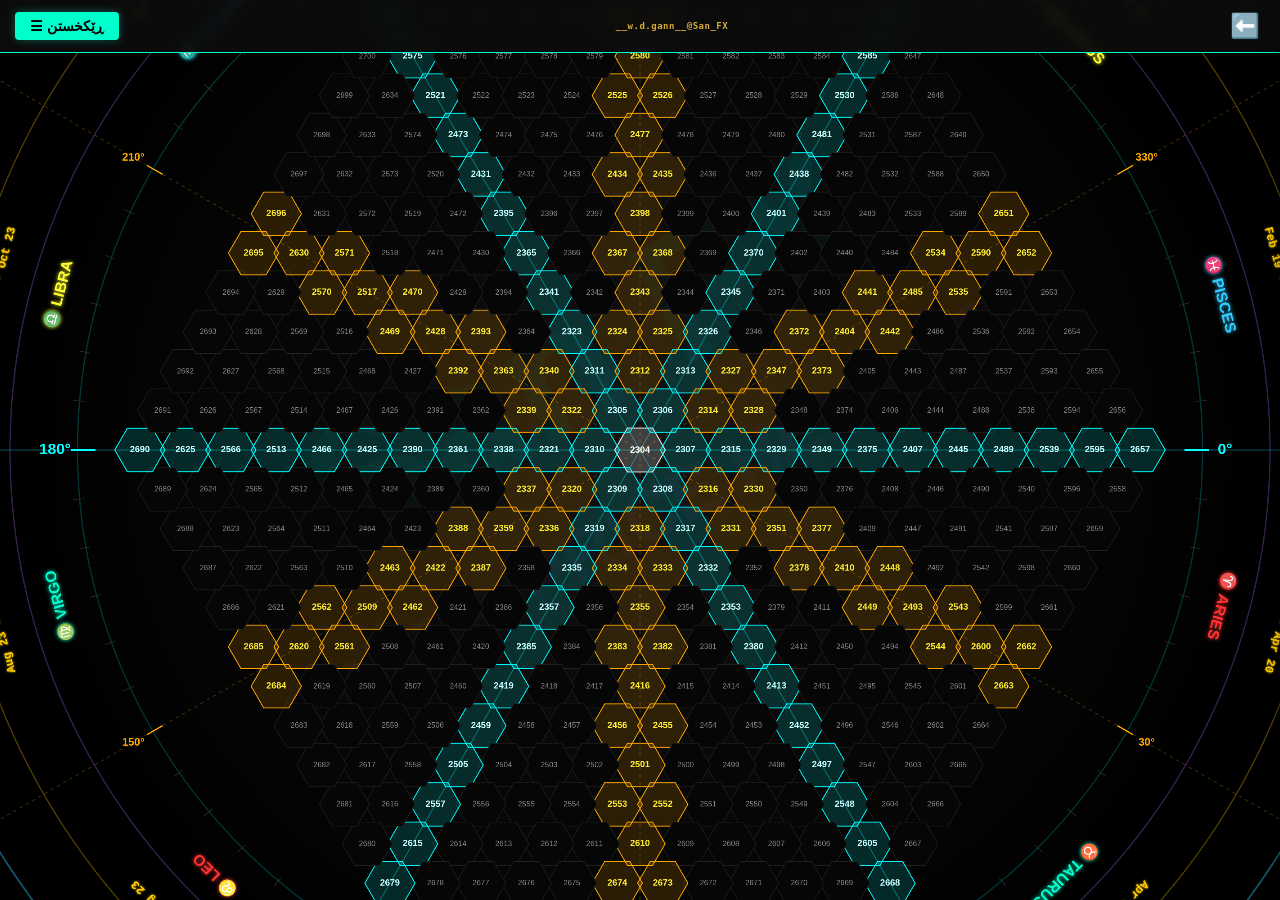
<file: hexagon.html>
<!DOCTYPE html>
<html lang="ku" dir="rtl">
<head>
    <meta charset="UTF-8">
    <meta name="viewport" content="width=device-width, initial-scale=1.0, maximum-scale=1.0, user-scalable=no">
    <title>San FX - Hexagon</title>
    <style>
        :root { --neon-cyan: #00ffcc; --neon-gold: #d4af37; --neon-pink: #ff3399; --neon-purple: #b366ff; --bg-dark: #000; }
        body { background: #000; margin: 0; overflow: hidden; font-family: sans-serif; touch-action: none; color: white; direction: ltr; user-select: none; -webkit-user-select: none; -webkit-touch-callout: none; }
        
        /* Header */
        .header { position: fixed; top: 0; width: 100%; background: rgba(12, 12, 12, 0.95); padding: 12px 15px; border-bottom: 1px solid var(--neon-cyan); z-index: 9999; display: flex; align-items: center; justify-content: space-between; box-sizing: border-box; backdrop-filter: blur(5px); direction: ltr;}
        .menu-toggle { background: var(--neon-cyan); border: none; color: #000; padding: 6px 15px; border-radius: 4px; font-weight: bold; cursor: pointer; font-size: 14px; box-shadow: 0 0 10px rgba(0, 255, 204, 0.3); order: 1; }
        .center-brand-text { color: var(--neon-gold); font-weight: bold; font-size: 9px; font-family: monospace; order: 2; flex: 1; text-align: center; letter-spacing: 0.5px; white-space: nowrap; overflow: hidden; text-overflow: ellipsis; padding: 0 5px; }
        .back-arrow-btn { background: transparent; border: none; color: var(--neon-cyan); font-size: 24px; cursor: pointer; transition: 0.3s; padding: 0 5px; display: flex; align-items: center; order: 3; text-decoration: none;}
        .back-arrow-btn:active { transform: scale(0.9); color: #fff; }
        
        /* Sidebar (Smart Direction based on Language) */
        .sidebar { position: fixed; top: 0; width: 310px; height: 100%; background: #0a0a0f; z-index: 9999999; transition: 0.3s; padding: 85px 20px 20px 20px; box-sizing: border-box; overflow-y: auto; box-shadow: 0 0 20px rgba(0,0,0,0.9); }
        
        html[dir="rtl"] .sidebar { right: -320px; border-left: 1px solid var(--neon-cyan); direction: rtl; }
        html[dir="rtl"] .sidebar.active { right: 0; }
        html[dir="rtl"] .close-menu { left: 15px; right: auto; }
        
        html[dir="ltr"] .sidebar { left: -320px; border-right: 1px solid var(--neon-cyan); direction: ltr; }
        html[dir="ltr"] .sidebar.active { left: 0; }
        html[dir="ltr"] .close-menu { right: 15px; left: auto; }

        .close-menu { position: absolute; top: 15px; background: none; border: 1px solid var(--neon-cyan); color: var(--neon-cyan); padding: 2px 8px; cursor: pointer; border-radius: 4px; font-weight: bold; }
        
        /* Form Inputs */
        .menu-item { margin-top: 15px; border-bottom: 1px solid #222; padding-bottom: 15px; }
        .menu-item label { display: block; color: var(--neon-cyan); font-size: 12px; margin-bottom: 6px; font-weight: bold; text-align: center; }
        input, select { background: #0a0a0a; border: 1px solid #444; color: #fff; padding: 8px; border-radius: 5px; font-size: 14px; outline: none; width: 100%; box-sizing: border-box; text-align: center; font-weight: bold; font-family: monospace;}
        input:focus, select:focus { border-color: var(--neon-cyan); }
        .target-input-hex { border-color: #ff3333 !important; color: #ff3333; }
        
        /* Map Area */
        #viewport-maps { position: absolute; top: 0; left: 0; width: 100vw; height: 100vh; overflow: hidden; display: block; z-index: 10; background: radial-gradient(circle at center, #111 0%, #000 80%);}
        .map-area { position: absolute; width: 3800px; height: 3800px; display: flex; align-items: center; justify-content: center; cursor: grab; left: 50%; top: 50%; transform: translate(-50%, -50%);}
        .map-area:active { cursor: grabbing; }
        #zoom-layer { position: relative; transform-origin: center; display: flex; align-items: center; justify-content: center; width: 100%; height: 100%;}
        canvas { background: transparent; display: block;}
        
        #container-hexagon { position: relative; width: 3800px; height: 3800px; }
    </style>
</head>
<body oncontextmenu="return false;">

    <div class="header">
        <button class="menu-toggle" id="btn-menu" data-i18n="btn_menu">☰ ڕێکخستن</button>
        <div class="center-brand-text">__w.d.gann__@San_FX</div>
        <a href="index.html?showHub=true" class="back-arrow-btn">⬅️</a>
    </div>

    <div class="sidebar" id="sidebar">
        <button class="close-menu" id="btn-close-menu">✕</button>
        
        <h3 style="color: var(--neon-cyan); text-align: center; border-bottom: 1px dashed #444; padding-bottom: 10px; margin-top: 0;" data-i18n="opt_hex">⬡ نەخشەی شەش‌گۆشە</h3>

        <div id="controls-hexagon">
            <div class="menu-item">
                <label style="color: #00ffcc;" data-i18n="lbl_hex_type">١. جۆری داتا</label>
                <select id="hexDataType" style="color: #00ffcc; border-color: #00ffcc;">
                    <option value="price" data-i18n="hex_opt1">📊 شیکاری نرخ</option>
                    <option value="hour" data-i18n="hex_opt2">⏱️ شیکاری کاتژمێر</option>
                    <option value="date" data-i18n="hex_opt3">📅 شیکاری بەروار</option>
                </select>
            </div>
            <div class="menu-item"><label style="color: #00ffcc;" data-i18n="lbl_hex_center">٢. سەنتەری دەستپێک</label><input type="number" id="hexBaseInput" value="2304"></div>
            <div class="menu-item" style="background: rgba(255, 51, 51, 0.05); padding: 10px; border-radius: 5px; border: 1px dashed #ff3333;">
                <label style="color: #ff3333;" data-i18n="lbl_hex_target">🎯 گەڕان بەدوای ئامانج</label>
                <input type="number" id="hexTargetInput" class="target-input-hex" style="background:#0a0a0a;">
            </div>
            <div class="menu-item"><label style="color: #00ffcc;" data-i18n="lbl_hex_dir">ئاراستەی ترێند</label>
                <select id="hexTrendDir">
                    <option value="up" data-i18n="opt_up">📈 پێشەوە (+)</option>
                    <option value="down" data-i18n="opt_down">📉 دواوە (-)</option>
                </select>
            </div>
            <div class="menu-item"><label style="color: #00ffcc;" data-i18n="lbl_hex_step">بڕی هەنگاو (Step)</label><input type="number" id="hexStepValue" value="1" step="0.5"></div>
            <div class="menu-item" style="border-bottom: none;"><label style="color: #00ffcc;" data-i18n="lbl_hex_layers">ژمارەی چینەکان</label><input type="number" id="hexGridLayers" value="12" min="3"></div>
        </div>
    </div>

    <div id="viewport-maps">
        <div class="map-area" id="map">
            <div id="zoom-layer">
                <div id="container-hexagon">
                    <canvas id="hexCanvas"></canvas>
                </div>
            </div>
        </div>
    </div>

    <script>
        // فەرهەنگی زمانەکان بۆ مینووی شەش‌گۆشە
        const lexicon = {
            ku: {
                btn_menu: "☰ ڕێکخستن", opt_hex: "⬡ نەخشەی شەش‌گۆشە",
                lbl_hex_type: "١. جۆری داتا", hex_opt1: "📊 شیکاری نرخ", hex_opt2: "⏱️ شیکاری کاتژمێر", hex_opt3: "📅 شیکاری بەروار",
                lbl_hex_center: "٢. سەنتەری دەستپێک", lbl_hex_target: "🎯 گەڕان بەدوای ئامانج",
                lbl_hex_dir: "ئاراستەی ترێند", opt_up: "📈 پێشەوە (+)", opt_down: "📉 دواوە (-)",
                lbl_hex_step: "بڕی هەنگاو (Step)", lbl_hex_layers: "ژمارەی چینەکان"
            },
            ar: {
                btn_menu: "☰ إعدادات", opt_hex: "⬡ السداسي (Hexagon)",
                lbl_hex_type: "١. نوع البيانات", hex_opt1: "📊 تحليل السعر", hex_opt2: "⏱️ تحليل الساعة", hex_opt3: "📅 تحليل التاريخ",
                lbl_hex_center: "٢. مركز البداية", lbl_hex_target: "🎯 البحث عن الهدف",
                lbl_hex_dir: "اتجاه الترند", opt_up: "📈 صعود (+)", opt_down: "📉 هبوط (-)",
                lbl_hex_step: "قيمة الخطوة (Step)", lbl_hex_layers: "عدد الطبقات"
            },
            en: {
                btn_menu: "☰ Settings", opt_hex: "⬡ Gann Hexagon",
                lbl_hex_type: "1. Data Type", hex_opt1: "📊 Price Analysis", hex_opt2: "⏱️ Hour Analysis", hex_opt3: "📅 Date Analysis",
                lbl_hex_center: "2. Starting Center", lbl_hex_target: "🎯 Search Target",
                lbl_hex_dir: "Trend Direction", opt_up: "📈 UP Trend (+)", opt_down: "📉 DOWN Trend (-)",
                lbl_hex_step: "Step Value", lbl_hex_layers: "Grid Layers"
            }
        };

        let currentLang = 'ku';

        function applyLanguage() {
            try { currentLang = localStorage.getItem('rfx_lang') || 'ku'; } catch(e) {}
            document.documentElement.dir = currentLang === 'en' ? 'ltr' : 'rtl';
            
            document.querySelectorAll('[data-i18n]').forEach(el => {
                const key = el.getAttribute('data-i18n');
                if (lexicon[currentLang] && lexicon[currentLang][key]) el.innerHTML = lexicon[currentLang][key];
            });
            document.querySelectorAll('[data-i18n-ph]').forEach(el => {
                const key = el.getAttribute('data-i18n-ph');
                if (lexicon[currentLang] && lexicon[currentLang][key]) el.placeholder = lexicon[currentLang][key];
            });
        }

        // کۆنترۆڵکردنی مینوو و دەستپێک
        document.addEventListener('DOMContentLoaded', function() {
            var btnMenu = document.getElementById('btn-menu');
            var btnCloseMenu = document.getElementById('btn-close-menu');
            var sidebar = document.getElementById('sidebar');

            if(btnMenu) {
                btnMenu.addEventListener('click', function(e) {
                    e.stopPropagation();
                    sidebar.classList.toggle('active');
                });
            }
            if(btnCloseMenu) {
                btnCloseMenu.addEventListener('click', function() {
                    sidebar.classList.remove('active');
                });
            }
            
            applyLanguage();
            loadSet();
            px = 0; 
            py = 0;
            upT();
            dHx();
        });

        const savedIds = ['hexDataType', 'hexBaseInput', 'hexTargetInput', 'hexTrendDir', 'hexStepValue', 'hexGridLayers'];

        function loadSet() {
            try {
                savedIds.forEach(id => { 
                    let v = localStorage.getItem('rfx_hx_' + id); 
                    let el = document.getElementById(id); 
                    if(v !== null && el) el.value = v; 
                });
            } catch(e) {}
            handleInputType();
        }

        function saveSet() {
            try {
                savedIds.forEach(id => { 
                    let el = document.getElementById(id); 
                    if(el) localStorage.setItem('rfx_hx_' + id, el.value); 
                });
            } catch(e) {}
        }

        function handleInputType() {
            let m = document.getElementById('hexDataType').value;
            let b = document.getElementById('hexBaseInput');
            let t = document.getElementById('hexTargetInput');

            if(m === 'price') { 
                b.type = 'number'; t.type = 'number'; 
            } else if(m === 'hour') { 
                b.type = 'time'; t.type = 'time'; 
                if(!b.value || !b.value.includes(':')) b.value = '09:00';
            } else if(m === 'date') { 
                b.type = 'date'; t.type = 'date'; 
                if(!b.value || !b.value.includes('-')) b.value = new Date().toISOString().split('T')[0];
            }
        }

        document.getElementById('hexDataType').addEventListener('change', () => {
            handleInputType();
            saveSet();
            dHx();
        });

        savedIds.forEach(id => {
            let el = document.getElementById(id);
            if(el) {
                el.addEventListener('change', () => { saveSet(); dHx(); });
                if(el.tagName === 'INPUT') el.addEventListener('input', () => { saveSet(); dHx(); });
            }
        });

        function dHx() {
            const cv = document.getElementById('hexCanvas');
            const ct = cv.getContext('2d');
            const SZ = 3800, cx = 1900, cy = 1900;
            cv.width = SZ; cv.height = SZ;
            ct.clearRect(0, 0, SZ, SZ);

            let md = document.getElementById('hexDataType').value;
            let bvR = document.getElementById('hexBaseInput').value;
            let tvR = document.getElementById('hexTargetInput').value;
            const ly = parseInt(document.getElementById('hexGridLayers').value) || 12;
            const sm = parseFloat(document.getElementById('hexStepValue').value) || 1;
            const tr = document.getElementById('hexTrendDir').value === 'up' ? 1 : -1;
            
            const rR = 1250, aR = 1400, cR = 1530, hR = 1680;

            ct.save(); 
            ct.translate(cx, cy); 
            ct.rotate(-Math.PI / 6);
            ct.fillStyle = "rgba(0, 255, 204, 0.03)"; 
            ct.font = "bold 400px Arial"; 
            ct.textAlign = "center"; 
            ct.textBaseline = "middle"; 
            ct.fillText("San FX", 0, -220);
            ct.font = "bold 160px Arial"; 
            ct.fillStyle = "rgba(179, 102, 255, 0.03)"; 
            ct.fillText("TIME & PRICE HEXAGON", 0, 150); 
            ct.restore();

            // هێڵەکانی زەرد و سەوز بۆ گۆشەکان
            for(let a=0; a<360; a+=30) {
                let rd = a * Math.PI / 180, isE = (a % 60 === 0);
                ct.beginPath(); 
                ct.moveTo(cx, cy); 
                ct.lineTo(cx + hR * Math.cos(rd), cy + hR * Math.sin(rd));
                if(isE) { 
                    ct.strokeStyle = 'rgba(0,255,255,0.3)'; 
                    ct.lineWidth = 2.5; 
                    ct.setLineDash([]); 
                } else { 
                    ct.strokeStyle = 'rgba(255,170,0,0.3)'; 
                    ct.lineWidth = 2; 
                    ct.setLineDash([8, 8]); 
                }
                ct.stroke(); 
                ct.setLineDash([]);
            }

            // بازنەکان
            ct.lineWidth = 3;
            ct.beginPath(); ct.arc(cx, cy, rR, 0, 2 * Math.PI); ct.strokeStyle = 'rgba(0,255,255,0.2)'; ct.stroke();
            ct.beginPath(); ct.arc(cx, cy, aR, 0, 2 * Math.PI); ct.strokeStyle = 'rgba(179,102,255,0.3)'; ct.stroke();
            ct.beginPath(); ct.arc(cx, cy, cR, 0, 2 * Math.PI); ct.strokeStyle = 'rgba(255,204,0,0.3)'; ct.stroke();
            ct.beginPath(); ct.arc(cx, cy, hR, 0, 2 * Math.PI); ct.strokeStyle = 'rgba(51,204,255,0.4)'; ct.lineWidth = 4; ct.stroke();

            const zs = [
                {sym: "♈ ARIES", c: "#ff3333"}, {sym: "♉ TAURUS", c: "#00ffcc"}, {sym: "♊ GEMINI", c: "#ffff33"},
                {sym: "♋ CANCER", c: "#33ccff"}, {sym: "♌ LEO", c: "#ff3333"}, {sym: "♍ VIRGO", c: "#00ffcc"},
                {sym: "♎ LIBRA", c: "#ffff33"}, {sym: "♏ SCORPIO", c: "#33ccff"}, {sym: "♐ SAGITTARIUS", c: "#ff3333"},
                {sym: "♑ CAPRICORN", c: "#00ffcc"}, {sym: "♒ AQUARIUS", c: "#ffff33"}, {sym: "♓ PISCES", c: "#33ccff"}
            ];
            const ms = [
                "Mar 21 - Apr 20", "Apr 20 - May 21", "May 21 - Jun 21", "Jun 21 - Jul 23", 
                "Jul 23 - Aug 23", "Aug 23 - Sep 23", "Sep 23 - Oct 23", "Oct 23 - Nov 22", 
                "Nov 22 - Dec 22", "Dec 22 - Jan 20", "Jan 20 - Feb 19", "Feb 19 - Mar 21"
            ];
            
            ct.textAlign = "center"; 
            ct.textBaseline = "middle";

            for(let a=0; a<360; a+=5) {
                let rd = a * Math.PI / 180, isE = (a % 60 === 0), isT = (a % 30 === 0 && !isE);
                ct.beginPath(); 
                ct.moveTo(cx + (isE ? rR - 40 : (isT ? rR - 25 : rR - 10)) * Math.cos(rd), cy + (isE ? rR - 40 : (isT ? rR - 25 : rR - 10)) * Math.sin(rd)); 
                ct.lineTo(cx + (rR + 15) * Math.cos(rd), cy + (rR + 15) * Math.sin(rd));
                if(isE) { ct.strokeStyle = '#00ffff'; ct.lineWidth = 4; } 
                else if(isT) { ct.strokeStyle = '#ffaa00'; ct.lineWidth = 3; } 
                else { ct.strokeStyle = '#333'; ct.lineWidth = 1.5; }
                ct.stroke();
                
                if(isE || isT) { 
                    ct.fillStyle = isE ? '#00ffff' : '#ffaa00'; 
                    ct.font = isE ? 'bold 34px Arial' : 'bold 24px Arial'; 
                    ct.fillText(a + "°", cx + (rR + 50) * Math.cos(rd), cy + (rR + 50) * Math.sin(rd)); 
                }
                
                if(a % 30 === 0) {
                    let id = a / 30, mR = ((a + 15) * Math.PI) / 180;
                    ct.save(); 
                    ct.translate(cx + (aR - 65) * Math.cos(mR), cy + (aR - 65) * Math.sin(mR)); 
                    ct.rotate(mR + Math.PI / 2); 
                    ct.fillStyle = zs[id].c; 
                    ct.font = "bold 34px Arial"; 
                    ct.shadowBlur = 10; 
                    ct.shadowColor = zs[id].c; 
                    ct.fillText(zs[id].sym, 0, 0); 
                    ct.restore();
                    
                    ct.save(); 
                    ct.translate(cx + (cR - 55) * Math.cos(mR), cy + (cR - 55) * Math.sin(mR)); 
                    ct.rotate(mR + Math.PI / 2); 
                    ct.fillStyle = '#ffcc00'; 
                    ct.font = "bold 26px Courier New"; 
                    ct.shadowBlur = 5; 
                    ct.shadowColor = '#ffcc00'; 
                    ct.fillText(ms[id], 0, 0); 
                    ct.restore();
                }
                
                if(a % 15 === 0) {
                    let h = a / 15; 
                    if(h === 0) h = 24; 
                    let ht = h.toString().padStart(2, '0') + ":00";
                    ct.beginPath(); 
                    ct.moveTo(cx + (hR - 15) * Math.cos(rd), cy + (hR - 15) * Math.sin(rd)); 
                    ct.lineTo(cx + (hR + 15) * Math.cos(rd), cy + (hR + 15) * Math.sin(rd)); 
                    ct.strokeStyle = '#33ccff'; 
                    ct.lineWidth = 3; 
                    ct.stroke();
                    
                    ct.save(); 
                    ct.translate(cx + (hR + 55) * Math.cos(rd), cy + (hR + 55) * Math.sin(rd)); 
                    ct.rotate(rd + Math.PI / 2); 
                    ct.fillStyle = '#33ccff'; 
                    ct.font = "bold 28px Courier New"; 
                    ct.shadowBlur = 10; 
                    ct.shadowColor = '#33ccff'; 
                    ct.fillText(ht, 0, 0); 
                    ct.restore();
                }
            }

            // لۆجیکی ناوەوە (خانەکان)
            let vO, sMs = 0;
            if(md === 'price') {
                vO = parseFloat(bvR) || 0;
            } else if(md === 'hour') { 
                let p = bvR.split(':'); 
                let d = new Date(); 
                d.setHours(p[0] || 0, p[1] || 0, 0, 0); 
                vO = d.getTime(); 
                sMs = 3600000 * sm * tr; 
            } else if(md === 'date') { 
                vO = new Date(bvR).getTime(); 
                if(isNaN(vO)) vO = new Date().getTime(); 
                sMs = 86400000 * sm * tr; 
            }

            let tF = "";
            if(tvR) {
                if(md === 'price') tF = parseFloat(tvR).toString();
                else if(md === 'hour') { let p = tvR.split(':'); tF = p[0].padStart(2, '0') + ":" + (p[1] || "00").padStart(2, '0'); }
                else if(md === 'date') { let d = new Date(tvR); tF = d.getDate() + "/" + (d.getMonth() + 1); }
            }

            let hS = (rR - 130) / (ly * 1.6); 
            if(hS > 60) hS = 60;
            let dr = [{q: 1, r: 0}, {q: 0, r: 1}, {q: -1, r: 1}, {q: -1, r: 0}, {q: 0, r: -1}, {q: 1, r: -1}];
            let q = 0, rr = 0;

            function dH(x, y, s, t, iC, tg, iE, iT) {
                ct.beginPath(); 
                for(let i=0; i<6; i++) { 
                    let a = (Math.PI / 3) * i, hx = x + s * Math.cos(a), hy = y + s * Math.sin(a); 
                    if(i === 0) ct.moveTo(hx, hy); 
                    else ct.lineTo(hx, hy); 
                } 
                ct.closePath();
                
                if(tg) { ct.fillStyle = 'rgba(255,51,51,0.9)'; ct.strokeStyle = '#fff'; ct.lineWidth = 4; }
                else if(iC) { ct.fillStyle = 'rgba(255,255,255,0.2)'; ct.strokeStyle = '#fff'; ct.lineWidth = 2; }
                else if(iE) { ct.fillStyle = 'rgba(0,255,255,0.15)'; ct.strokeStyle = '#0ff'; ct.lineWidth = 2; }
                else if(iT) { ct.fillStyle = 'rgba(255,170,0,0.15)'; ct.strokeStyle = '#fa0'; ct.lineWidth = 2; }
                else { ct.fillStyle = '#060606'; ct.strokeStyle = '#222'; ct.lineWidth = 1.5; }
                
                ct.fill(); 
                ct.stroke();
                
                if(tg || iC) ct.fillStyle = '#fff'; 
                else if(iE) ct.fillStyle = '#cff'; 
                else if(iT) ct.fillStyle = '#fe3'; 
                else ct.fillStyle = '#888';
                
                let iS = (tg || iE || iT || iC); 
                ct.font = iS ? `bold ${Math.max(11, s * 0.32) + 2}px Arial` : `${Math.max(10, s * 0.3)}px Arial`; 
                ct.fillText(t, x, y);
            }

            function gDV() {
                let d = "";
                if(md === 'price') { 
                    d = parseFloat(vO.toFixed(2)); 
                    if(d < 0) d = 0; 
                    vO += (sm * tr); 
                } else if(md === 'hour') { 
                    let dt = new Date(vO); 
                    d = dt.getHours().toString().padStart(2, '0') + ":" + dt.getMinutes().toString().padStart(2, '0'); 
                    vO += sMs; 
                } else if(md === 'date') { 
                    let dt = new Date(vO); 
                    d = dt.getDate() + "/" + (dt.getMonth() + 1); 
                    vO += sMs; 
                }
                return d.toString();
            }

            let fV = gDV(); 
            dH(cx, cy, hS - 2, fV, !0, fV === tF, !1, !1);
            
            for(let r=1; r<ly; r++) {
                q += dr[4].q; 
                rr += dr[4].r;
                for(let i=0; i<6; i++) {
                    for(let j=0; j<r; j++) {
                        let x = cx + hS * Math.sqrt(3) * (q + rr / 2);
                        let y = cy + hS * 1.5 * rr;
                        let dV = gDV();
                        let iE = (j === 0);
                        let iT = !1;
                        if(r > 1) { 
                            if(r % 2 === 0 && j === r / 2) iT = !0; 
                            if(r % 2 !== 0 && (j === Math.floor(r / 2) || j === Math.ceil(r / 2))) iT = !0; 
                        }
                        dH(x, y, hS - 2.5, dV, !1, dV === tF, iE, iT);
                        q += dr[i].q; 
                        rr += dr[i].r;
                    }
                }
            }
        }

        // کۆنترۆڵکردنی جووڵە و زووم بۆ شاشەی نەخشەکە
        let sc = window.innerWidth < 600 ? 0.35 : 0.45;
        let px = 0, py = 0, dg = false, sx, sy, iDist = 0;
        const vM = document.getElementById('viewport-maps'), zL = document.getElementById('zoom-layer');
        
        function upT() { 
            zL.style.transform = `translate(${px}px, ${py}px) scale(${sc})`; 
        }
        
        function getEP(e) { 
            return e.touches && e.touches.length > 0 ? {x: e.touches[0].clientX, y: e.touches[0].clientY} : {x: e.clientX, y: e.clientY}; 
        }

        vM.addEventListener('mousedown', e => {
            if(e.target.closest('.sidebar') || e.target.closest('.header')) return;
            let p = getEP(e); 
            dg = true; sx = p.x - px; sy = p.y - py; 
            vM.style.cursor = 'grabbing';
        });
        
        window.addEventListener('mousemove', e => {
            if(dg) { 
                let p = getEP(e); 
                px = p.x - sx; py = p.y - sy; 
                upT(); 
            }
        });
        
        window.addEventListener('mouseup', () => { 
            dg = false; 
            vM.style.cursor = 'grab'; 
        });
        
        vM.addEventListener('wheel', e => {
            if(e.target.closest('.sidebar') || e.target.closest('.header')) return;
            e.preventDefault(); 
            sc += e.deltaY * -0.001; 
            sc = Math.min(Math.max(0.1, sc), 5); 
            upT();
        }, {passive: false});
        
        vM.addEventListener('touchstart', e => {
            if(e.target.closest('.sidebar') || e.target.closest('.header')) return;
            if(e.touches.length === 2) { 
                dg = false; 
                iDist = Math.hypot(e.touches[0].pageX - e.touches[1].pageX, e.touches[0].pageY - e.touches[1].pageY); 
            } else { 
                let p = getEP(e); 
                dg = true; 
                sx = p.x - px; 
                sy = p.y - py; 
            }
        }, {passive: false});
        
        vM.addEventListener('touchmove', e => {
            if(e.target.closest('.sidebar') || e.target.closest('.header')) return;
            if(e.touches.length === 2) {
                e.preventDefault(); 
                const d = Math.hypot(e.touches[0].pageX - e.touches[1].pageX, e.touches[0].pageY - e.touches[1].pageY);
                sc = Math.min(Math.max(0.1, sc * (d / iDist)), 5); 
                iDist = d; 
                upT();
            } else if(dg) { 
                e.preventDefault(); 
                let p = getEP(e); 
                px = p.x - sx; 
                py = p.y - sy; 
                upT(); 
            }
        }, {passive: false});
        
        window.addEventListener('touchend', () => { dg = false; });

    </script>
</body>
</html>
</file>
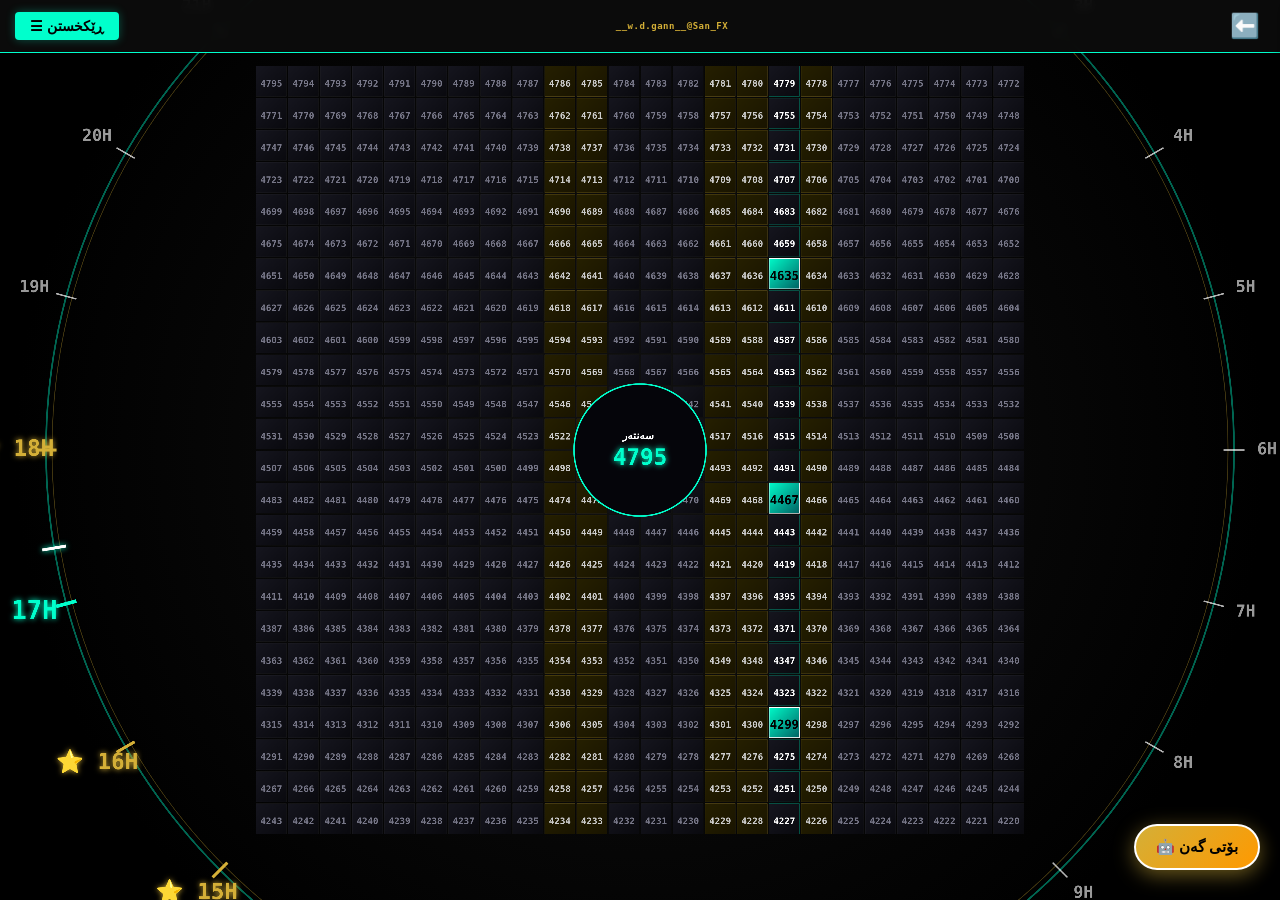
<file: matrix24.html>
<!DOCTYPE html>
<html lang="ku" dir="rtl">
<head>
    <meta charset="UTF-8">
    <meta name="viewport" content="width=device-width, initial-scale=1.0, maximum-scale=1.0, user-scalable=no">
    <title>San FX - Matrix 24 & Bot</title>
    <style>
        :root { --neon-cyan: #00ffcc; --neon-gold: #d4af37; --neon-pink: #ff3399; --neon-purple: #b366ff; --bg-dark: #000; }
        body { background: #000; margin: 0; overflow: hidden; font-family: sans-serif; touch-action: none; color: white; direction: ltr; user-select: none; -webkit-user-select: none; -webkit-touch-callout: none; }
        
        /* Header */
        .header { position: fixed; top: 0; width: 100%; background: rgba(12, 12, 12, 0.95); padding: 12px 15px; border-bottom: 1px solid var(--neon-cyan); z-index: 9999; display: flex; align-items: center; justify-content: space-between; box-sizing: border-box; backdrop-filter: blur(5px); direction: ltr;}
        .menu-toggle { background: var(--neon-cyan); border: none; color: #000; padding: 6px 15px; border-radius: 4px; font-weight: bold; cursor: pointer; font-size: 14px; box-shadow: 0 0 10px rgba(0, 255, 204, 0.3); order: 1; }
        .center-brand-text { color: var(--neon-gold); font-weight: bold; font-size: 9px; font-family: monospace; order: 2; flex: 1; text-align: center; letter-spacing: 0.5px; white-space: nowrap; overflow: hidden; text-overflow: ellipsis; padding: 0 5px; }
        .back-arrow-btn { background: transparent; border: none; color: var(--neon-cyan); font-size: 24px; cursor: pointer; transition: 0.3s; padding: 0 5px; display: flex; align-items: center; order: 3; text-decoration: none;}
        .back-arrow-btn:active { transform: scale(0.9); color: #fff; }
        
        /* Sidebar */
        .sidebar { position: fixed; top: 0; width: 310px; height: 100%; background: #0a0a0f; z-index: 9999999; transition: 0.3s; padding: 85px 20px 20px 20px; box-sizing: border-box; overflow-y: auto; box-shadow: 0 0 20px rgba(0,0,0,0.9); }
        
        html[dir="rtl"] .sidebar { right: -320px; border-left: 1px solid var(--neon-cyan); direction: rtl; }
        html[dir="rtl"] .sidebar.active { right: 0; }
        html[dir="rtl"] .close-menu { left: 15px; right: auto; }
        
        html[dir="ltr"] .sidebar { left: -320px; border-right: 1px solid var(--neon-cyan); direction: ltr; }
        html[dir="ltr"] .sidebar.active { left: 0; }
        html[dir="ltr"] .close-menu { right: 15px; left: auto; }

        .close-menu { position: absolute; top: 15px; background: none; border: 1px solid var(--neon-cyan); color: var(--neon-cyan); padding: 2px 8px; cursor: pointer; border-radius: 4px; font-weight: bold; }
        
        /* Form Inputs */
        .menu-item { margin-top: 15px; border-bottom: 1px solid #222; padding-bottom: 15px; }
        .menu-item label { display: block; color: var(--neon-cyan); font-size: 12px; margin-bottom: 6px; font-weight: bold; text-align: center; }
        input, select { background: #0a0a0a; border: 1px solid #444; color: #fff; padding: 8px; border-radius: 5px; font-size: 14px; outline: none; width: 100%; box-sizing: border-box; text-align: center; font-weight: bold; font-family: monospace;}
        input:focus, select:focus { border-color: var(--neon-cyan); }
        .helper-text { font-size: 10px; color: #888; margin-top: 5px; text-align: center; }
        
        /* Map Area */
        #viewport-maps { position: absolute; top: 0; left: 0; width: 100vw; height: 100vh; overflow: hidden; display: block; z-index: 10; background: radial-gradient(circle at center, #111 0%, #000 80%);}
        .map-area { position: absolute; width: 5600px; height: 5600px; display: flex; align-items: center; justify-content: center; cursor: grab; left: 50%; top: 50%; transform: translate(-50%, -50%);}
        .map-area:active { cursor: grabbing; }
        #zoom-layer { position: relative; transform-origin: center; display: flex; align-items: center; justify-content: center; width: 100%; height: 100%;}
        canvas { background: transparent; display: block;}
        
        #container-talisman { position: relative; display: flex; align-items: center; justify-content: center;}

        /* Bot Styling */
        #San-bot-btn {
            position: fixed; bottom: 30px; right: 20px; z-index: 100001;
            background: linear-gradient(135deg, var(--neon-gold), #ff9900);
            color: #000; padding: 12px 20px; border-radius: 30px;
            font-weight: bold; font-size: 15px; cursor: grab;
            box-shadow: 0 5px 20px rgba(212, 175, 55, 0.5);
            border: 2px solid #fff; display: flex; align-items: center; gap: 8px;
            user-select: none; touch-action: none;
        }
        #San-bot-btn:active { cursor: grabbing; }
        
        #bot-modal {
            display: none; position: fixed; top: 50%; left: 50%; transform: translate(-50%, -50%);
            background: rgba(10, 10, 15, 0.98); border: 2px solid var(--neon-gold);
            padding: 25px; border-radius: 15px; z-index: 100002; width: 85%; max-width: 360px;
            box-shadow: 0 10px 40px rgba(212, 175, 55, 0.4); text-align: center;
        }
        html[dir="rtl"] #bot-modal { direction: rtl; }
        html[dir="ltr"] #bot-modal { direction: ltr; }

        #bot-modal h3 { color: var(--neon-gold); margin-top: 0; border-bottom: 1px dashed #444; padding-bottom: 10px; }
        .bot-msg { font-size: 14px; color: #fff; margin-bottom: 15px; line-height: 1.5; font-weight: bold;}
        .bot-input { font-size: 20px; padding: 12px; border: 2px solid var(--neon-cyan); border-radius: 8px; margin-bottom: 15px; color: #fff; background: #000; width: 90%; text-align: center; font-family: monospace;}
        .bot-btn-submit { background: var(--neon-cyan); color: #000; padding: 12px 20px; border: none; border-radius: 8px; font-weight: bold; font-size: 16px; cursor: pointer; width: 100%; box-shadow: 0 4px 10px rgba(0,255,204,0.3);}
        .bot-btn-submit:active { transform: scale(0.98); }
        
        html[dir="rtl"] .close-bot { position: absolute; top: 15px; left: 15px; background: none; border: none; color: #fff; font-size: 18px; cursor: pointer; }
        html[dir="ltr"] .close-bot { position: absolute; top: 15px; right: 15px; background: none; border: none; color: #fff; font-size: 18px; cursor: pointer; }
        
        #bot-results { display: none; margin-top: 15px; background: #050508; padding: 15px; border-radius: 8px; border: 1px solid #334; max-height: 350px; overflow-y: auto;}
        html[dir="rtl"] #bot-results { text-align: right; }
        html[dir="ltr"] #bot-results { text-align: left; }
        
        .signal-box { margin-top: 10px; padding: 12px; border-radius: 6px; font-size: 13px; line-height: 1.8;}
        html[dir="rtl"] .buy-signal { background: rgba(0, 255, 204, 0.08); border-right: 4px solid var(--neon-cyan); color: var(--neon-cyan); border-left: none;}
        html[dir="ltr"] .buy-signal { background: rgba(0, 255, 204, 0.08); border-left: 4px solid var(--neon-cyan); color: var(--neon-cyan); border-right: none;}
        
        html[dir="rtl"] .sell-signal { background: rgba(255, 51, 153, 0.08); border-right: 4px solid var(--neon-pink); color: var(--neon-pink); margin-top: 10px; border-left: none;}
        html[dir="ltr"] .sell-signal { background: rgba(255, 51, 153, 0.08); border-left: 4px solid var(--neon-pink); color: var(--neon-pink); margin-top: 10px; border-right: none;}
        
        .target-val { color: #fff; font-family: monospace; font-size: 15px; font-weight: bold; }
    </style>
</head>
<body oncontextmenu="return false;">

    <div class="header">
        <button class="menu-toggle" id="btn-menu" data-i18n="btn_menu">☰ ڕێکخستن</button>
        <div class="center-brand-text">__w.d.gann__@San_FX</div>
        <a href="index.html?showHub=true" class="back-arrow-btn">⬅️</a>
    </div>

    <div id="San-bot-btn" data-i18n="btn_bot">🤖 بۆتی گەن</div>

    <div id="bot-modal">
        <button class="close-bot" onclick="window.closeBot()">✕</button>
        <h3 data-i18n="bot_title">🤖 بۆتی شیكاریی گه‌ن</h3>
        <div class="bot-msg" id="bot-greeting">...</div>
        <input type="number" id="botPriceInput" class="bot-input" data-i18n-ph="bot_ph" placeholder="نرخ... (نموونە 4700)">
        <button class="bot-btn-submit" onclick="window.generateMatrixSignal()" data-i18n="bot_submit">ئامادەکردنی ئۆردەر 🎯</button>
        
        <div id="bot-results">
            <div style="color: #fff; text-align: center; margin-bottom: 10px; font-weight: bold; border-bottom: 1px dashed #555; padding-bottom: 10px;" id="bot-status"></div>
            <div class="signal-box buy-signal" id="buyBox"></div>
            <div class="signal-box sell-signal" id="sellBox"></div>
        </div>
    </div>

    <div class="sidebar" id="sidebar">
        <button class="close-menu" id="btn-close-menu">✕</button>
        
        <h3 style="color: var(--neon-pink); text-align: center; border-bottom: 1px dashed #444; padding-bottom: 10px; margin-top: 0;" data-i18n="opt_tal">🧿 تەلەسمی گەن</h3>

        <div id="controls-talisman">
            <div class="menu-item">
                <label style="color: #00ffcc;" data-i18n="lbl_tal_center">سەنتەر (Center Price)</label>
                <input type="number" id="sq24BasePrice" value="4795">
            </div>
            <div class="menu-item">
                <label style="color: #00ffcc;" data-i18n="lbl_tal_dir">ئاراستەی نەخشە (پێشاندان)</label>
                <select id="sq24TrendDir">
                    <option value="up" data-i18n="opt_up">📈 بەرزبوونەوە (+)</option>
                    <option value="down" selected data-i18n="opt_down">📉 دابەزین (-)</option>
                </select>
            </div>
            <div class="menu-item" style="border-left: 3px solid #ff3399; background: rgba(255, 51, 153, 0.05);">
                <label style="color:var(--neon-pink);" data-i18n="lbl_tal_time">کاتی دەستکرد (بۆ پشکنین)</label>
                <input type="time" id="sq24ManualTime" oninput="window.drawSq24(); window.updateBotTime();">
                <div class="helper-text" data-i18n="help_live">بەتاڵی بهێڵە بۆ کاتی لایڤ</div>
            </div>
            <div class="menu-item" style="border-bottom: none;">
                <label style="color: #00ffcc;" data-i18n="lbl_tal_step">بڕی هەنگاو (Step)</label>
                <input type="number" id="sq24StepValue" value="1" step="0.5">
            </div>
        </div>
    </div>

    <div id="viewport-maps">
        <div class="map-area" id="map">
            <div id="zoom-layer">
                <div id="container-talisman">
                    <canvas id="sq24Canvas"></canvas>
                </div>
            </div>
        </div>
    </div>

    <script>
        // فەرهەنگی زمانەکان
        const lexicon = {
            ku: {
                btn_menu: "☰ ڕێکخستن", opt_tal: "🧿 تەلەسمی گەن (Matrix 24)",
                lbl_tal_center: "سەنتەر (Center Price)", lbl_tal_dir: "ئاراستەی نەخشە (پێشاندان)",
                lbl_tal_time: "کاتی دەستکرد (بۆ پشکنین)", lbl_tal_step: "بڕی هەنگاو (Step)",
                help_live: "بەتاڵی بهێڵە بۆ کاتی لایڤ",
                opt_up: "📈 بەرزبوونەوە (+)", opt_down: "📉 دابەزین (-)",
                btn_bot: "🤖 بۆتی گەن", bot_title: "🤖 بۆتی شیكاریی گه‌ن", bot_ph: "نرخ... (نموونە 4700)", bot_submit: "ئامادەکردنی ئۆردەر 🎯",
                bot_err: "تکایە نرخێکی دروست بنووسە!",
                bot_greet: (h) => `سڵاو! ئۆردەر بۆ کاتژمێر ${h}:00 ئامادە دەکەم، نرخی ئێستام پێ بڵێ:`,
                bot_res_title: (h) => `📊 <b>شیکاری بۆ کاتژمێر ${h}:00</b><br>لە نەخشەکەدا نرخەکەت دەکەوێتە نێوان:<br>`,
                bot_buy_title: `<b>🟢 پلانی کڕین  (BUY):</b><br>`, bot_sell_title: `<b>🔴 پلانی فرۆشتن  (SELL):</b><br>`,
                bot_buy_entry: (v) => `چوونەژوورەوە: ئەگەر بەر <b>${v}</b> کەوت و گەڕایەوە<br>`, bot_sell_entry: (v) => `چوونەژوورەوە: ئەگەر بەر <b>${v}</b> کەوت و دابەزی<br>`,
                bot_q1: "🎯 TP1 (چارەک): ", bot_q2: "🎯 TP2 (نیوە): ", bot_q3: "🎯 TP3 (سێ چارەک): ", bot_q4: "🎯 TP4 (سەقف): ", bot_q4s: "🎯 TP4 (بنکە): ", bot_sl: "🛑 ستۆپ لۆس: "
            },
            ar: {
                btn_menu: "☰ إعدادات", opt_tal: "🧿 مصفوفة 24 & البوت",
                lbl_tal_center: "المركز (Center Price)", lbl_tal_dir: "اتجاه الخريطة (العرض)",
                lbl_tal_time: "وقت يدوي (للاختبار)", lbl_tal_step: "قيمة الخطوة (Step)",
                help_live: "اتركه فارغاً للوقت الحي",
                opt_up: "📈 صعود (+)", opt_down: "📉 هبوط (-)",
                btn_bot: "🤖 بوت جان", bot_title: "🤖 بوت التحليل الرقمي", bot_ph: "السعر... (مثال 4700)", bot_submit: "تجهيز الطلب 🎯",
                bot_err: "الرجاء إدخال سعر صحيح!",
                bot_greet: (h) => `مرحباً! أجهز طلب الساعة ${h}:00، أدخل السعر الحالي:`,
                bot_res_title: (h) => `📊 <b>تحليل الساعة ${h}:00</b><br>السعر يقع في القناة بين:<br>`,
                bot_buy_title: `<b>🟢 خطة الشراء (BUY):</b><br>`, bot_sell_title: `<b>🔴 خطة البيع (SELL):</b><br>`,
                bot_buy_entry: (v) => `الدخول: إذا لامس <b>${v}</b> وارتد<br>`, bot_sell_entry: (v) => `الدخول: إذا لامس <b>${v}</b> وهبط<br>`,
                bot_q1: "🎯 TP1 (ربع): ", bot_q2: "🎯 TP2 (نصف): ", bot_q3: "🎯 TP3 (ثلاثة أرباع): ", bot_q4: "🎯 TP4 (سقف): ", bot_q4s: "🎯 TP4 (قاع): ", bot_sl: "🛑 وقف الخسارة: "
            },
            en: {
                btn_menu: "☰ Settings", opt_tal: "🧿 Matrix 24 & Bot",
                lbl_tal_center: "Center Price", lbl_tal_dir: "Map Direction",
                lbl_tal_time: "Manual Time (Testing)", lbl_tal_step: "Step Value",
                help_live: "Leave empty for live time",
                opt_up: "📈 UP Trend (+)", opt_down: "📉 DOWN Trend (-)",
                btn_bot: "🤖 Gann Bot", bot_title: "🤖 Gann Signal Bot", bot_ph: "Price... (e.g. 4700)", bot_submit: "Prepare Order 🎯",
                bot_err: "Please enter a valid price!",
                bot_greet: (h) => `Hello! Preparing order for ${h}:00, enter current price:`,
                bot_res_title: (h) => `📊 <b>Analysis for Hour ${h}:00</b><br>Price falls in the channel between:<br>`,
                bot_buy_title: `<b>🟢 BUY Plan (Inside Channel):</b><br>`, bot_sell_title: `<b>🔴 SELL Plan (Inside Channel):</b><br>`,
                bot_buy_entry: (v) => `Entry: If it hits <b>${v}</b> and bounces<br>`, bot_sell_entry: (v) => `Entry: If it hits <b>${v}</b> and drops<br>`,
                bot_q1: "🎯 TP1 (25%): ", bot_q2: "🎯 TP2 (50%): ", bot_q3: "🎯 TP3 (75%): ", bot_q4: "🎯 TP4 (Ceiling): ", bot_q4s: "🎯 TP4 (Floor): ", bot_sl: "🛑 Stop Loss: "
            }
        };

        let currentLang = 'ku';

        function applyLanguage() {
            try { currentLang = localStorage.getItem('rfx_lang') || 'ku'; } catch(e) {}
            document.documentElement.dir = currentLang === 'en' ? 'ltr' : 'rtl';
            
            document.querySelectorAll('[data-i18n]').forEach(el => {
                const key = el.getAttribute('data-i18n');
                if (lexicon[currentLang] && lexicon[currentLang][key]) el.innerHTML = lexicon[currentLang][key];
            });
            document.querySelectorAll('[data-i18n-ph]').forEach(el => {
                const key = el.getAttribute('data-i18n-ph');
                if (lexicon[currentLang] && lexicon[currentLang][key]) el.placeholder = lexicon[currentLang][key];
            });
            window.updateBotTime();
        }

        // کۆنترۆڵکردنی مینوو و دەستپێک
        document.addEventListener('DOMContentLoaded', function() {
            var btnMenu = document.getElementById('btn-menu');
            var btnCloseMenu = document.getElementById('btn-close-menu');
            var sidebar = document.getElementById('sidebar');

            if(btnMenu) {
                btnMenu.addEventListener('click', function(e) {
                    e.stopPropagation();
                    sidebar.classList.toggle('active');
                });
            }
            if(btnCloseMenu) {
                btnCloseMenu.addEventListener('click', function() {
                    sidebar.classList.remove('active');
                });
            }
            
            applyLanguage();
            loadSet();
            initBotDrag();
            px = 0; py = 0;
            upT();
            drawSq24();
            
            // ئەپدەیتکردنەوەی نەخشە هەموو خولەکێک
            setInterval(() => { drawSq24(); }, 60000);
        });

        const savedIds = ['sq24BasePrice', 'sq24TrendDir', 'sq24ManualTime', 'sq24StepValue'];

        function loadSet() {
            try {
                savedIds.forEach(id => { 
                    let v = localStorage.getItem('rfx_tal_' + id); 
                    let el = document.getElementById(id); 
                    if(v !== null && el) el.value = v; 
                });
            } catch(e) {}
        }

        function saveSet() {
            try {
                savedIds.forEach(id => { 
                    let el = document.getElementById(id); 
                    if(el) localStorage.setItem('rfx_tal_' + id, el.value); 
                });
            } catch(e) {}
        }

        savedIds.forEach(id => {
            let el = document.getElementById(id);
            if(el) {
                el.addEventListener('change', () => { saveSet(); drawSq24(); window.updateBotTime(); });
                if(el.tagName === 'INPUT') el.addEventListener('input', () => { saveSet(); drawSq24(); window.updateBotTime(); });
            }
        });

        // یارمەتیدەری ماتماتیکی بۆ دۆزینەوەی یەکخستنی کات و نرخ
        window.isTimePriceSquared = function(price, base, timeAngle) {
            if(price <= 0) return false;
            let priceAngle = Math.abs(Math.sqrt(price) - Math.sqrt(base)) * 180;
            let diff = Math.abs((priceAngle % 360) - timeAngle);
            if(diff > 180) diff = 360 - diff;
            return (diff <= 3 || Math.abs(diff - 45) <= 3 || Math.abs(diff - 90) <= 3 || Math.abs(diff - 180) <= 3);
        }

        // کێشانی ماتریکسی ٢٤ کاتژمێری
        window.drawSq24 = function() {
            const canvas = document.getElementById('sq24Canvas'); if(!canvas) return;
            const ctx = canvas.getContext('2d');
            const CANVAS_SIZE = 5600; 
            canvas.width = canvas.height = CANVAS_SIZE;
            canvas.style.width = CANVAS_SIZE + 'px'; canvas.style.height = CANVAS_SIZE + 'px';
            
            const cx = CANVAS_SIZE / 2, cy = CANVAS_SIZE / 2;
            const base = parseFloat(document.getElementById('sq24BasePrice').value) || 0;
            const stepVal = parseFloat(document.getElementById('sq24StepValue').value) || 1;
            const trendDir = document.getElementById('sq24TrendDir').value;
            const manualTimeInput = document.getElementById('sq24ManualTime').value;
            const size = 24, rGrid = 1900, rClock = 1980; 
            const goldenHours = [10, 11, 15, 16, 18]; 

            let now = new Date(); let h = now.getHours(), m = now.getMinutes();
            let isManual = false; 
            if (manualTimeInput) { 
                h = parseInt(manualTimeInput.split(':')[0]); 
                m = parseInt(manualTimeInput.split(':')[1]); 
                isManual = true; 
            }
            
            let liveAngleDeg = ((h + m/60) / 24) * 360; 
            let liveRad = (liveAngleDeg - 90) * Math.PI / 180;
            let activeColHour = h === 0 ? 24 : h; 
            let themeColor = isManual ? "#ff3399" : "#00ffcc";

            ctx.clearRect(0, 0, CANVAS_SIZE, CANVAS_SIZE);

            // کێشانی بازنەی دەرەوەی کاتژمێر
            ctx.beginPath(); ctx.arc(cx, cy, rClock, 0, 2 * Math.PI); 
            ctx.lineWidth = 6; ctx.strokeStyle = "rgba(0, 255, 204, 0.4)"; ctx.stroke();
            
            ctx.beginPath(); ctx.arc(cx, cy, rClock - 20, 0, 2 * Math.PI); 
            ctx.lineWidth = 3; ctx.strokeStyle = "rgba(212, 175, 55, 0.3)"; ctx.stroke();

            // کێشانی نیشانەکانی کاتژمێر لە دەوروبەری
            for(let a = 0; a < 360; a += 15) {
                let rad = (a * Math.PI) / 180 - Math.PI/2;
                let hourUnit = (a/15 === 0) ? 24 : a/15;
                let isGolden = goldenHours.includes(hourUnit); 
                let isActiveHour = (hourUnit === activeColHour);
                let strokeCol = isActiveHour ? themeColor : (isGolden ? '#d4af37' : 'rgba(255,255,255,0.7)');
                
                ctx.lineWidth = isActiveHour ? 12 : (isGolden ? 10 : 5); 
                ctx.strokeStyle = strokeCol;
                ctx.beginPath(); 
                ctx.moveTo(cx + (rClock - 35) * Math.cos(rad), cy + (rClock - 35) * Math.sin(rad));
                ctx.lineTo(cx + (rClock + 35) * Math.cos(rad), cy + (rClock + 35) * Math.sin(rad)); 
                ctx.stroke();

                ctx.fillStyle = isActiveHour ? themeColor : (isGolden ? '#d4af37' : 'rgba(255,255,255,0.6)');
                ctx.font = isActiveHour ? "bold 85px monospace" : (isGolden ? "bold 75px monospace" : "bold 55px monospace");
                ctx.textAlign = "center"; ctx.textBaseline = "middle";
                if(isActiveHour || isGolden) { ctx.shadowBlur = 20; ctx.shadowColor = ctx.fillStyle; }
                ctx.fillText((isGolden && !isActiveHour ? "⭐ " : "") + hourUnit + "H", cx + (rClock + 110) * Math.cos(rad), cy + (rClock + 110) * Math.sin(rad)); 
                ctx.shadowBlur = 0;
            }

            // کێشانی هێڵی کاتی ئێستا
            ctx.beginPath(); 
            ctx.moveTo(cx + (rClock - 40) * Math.cos(liveRad), cy + (rClock - 40) * Math.sin(liveRad));
            ctx.lineTo(cx + (rClock + 40) * Math.cos(liveRad), cy + (rClock + 40) * Math.sin(liveRad));
            ctx.lineWidth = 10; ctx.strokeStyle = "#fff"; 
            ctx.shadowBlur = 20; ctx.shadowColor = themeColor; 
            ctx.stroke(); ctx.shadowBlur = 0;

            // دروستکردنی خشتەی ٢٤ × ٢٤
            let cellSize = (rGrid * 1.35) / size; 
            let startX = cx - (size * cellSize) / 2; 
            let startY = cy - (size * cellSize) / 2;
            
            for(let row = 0; row < size; row++) {
                for(let col = 0; col < size; col++) {
                    let colHour = col + 1; 
                    let val;
                    if (trendDir === 'up') { 
                        val = parseFloat((base + ((23 - row) * size + col) * stepVal).toFixed(2)); 
                    } else { 
                        val = parseFloat((base - (row * size + col) * stepVal).toFixed(2)); 
                    }
                    
                    let x = startX + col * cellSize, y = startY + row * cellSize;
                    let isActiveCol = (colHour === activeColHour); 
                    let isGolden = goldenHours.includes(colHour);
                    let isSquaring = false;
                    
                    // پشکنینی Square of Time and Price بۆ ستوونی ئەکتیڤ
                    if (val > 0) {
                        let priceAngle = Math.abs(Math.sqrt(val) - Math.sqrt(base)) * 180;
                        let diff = Math.abs((priceAngle % 360) - ((colHour * 15) % 360));
                        if(diff > 180) diff = 360 - diff;
                        isSquaring = isActiveCol && (diff <= 3 || Math.abs(diff - 45) <= 3 || Math.abs(diff - 90) <= 3 || Math.abs(diff - 180) <= 3);
                    }
                    
                    let cellW = cellSize - 6; 
                    let cellGrad = ctx.createLinearGradient(x, y, x + cellW, y + cellW);
                    
                    if (isSquaring) { 
                        cellGrad.addColorStop(0, themeColor); cellGrad.addColorStop(1, '#006666'); 
                    } else if (isGolden) { 
                        cellGrad.addColorStop(0, '#262000'); cellGrad.addColorStop(1, '#1a1500'); 
                    } else { 
                        cellGrad.addColorStop(0, '#16161f'); cellGrad.addColorStop(1, '#0a0a0f'); 
                    }

                    ctx.fillStyle = cellGrad; 
                    ctx.fillRect(x + 3, y + 3, cellW, cellW);
                    
                    ctx.strokeStyle = isSquaring ? "#fff" : (isActiveCol ? "rgba(0, 255, 204, 0.4)" : (isGolden ? "rgba(212, 175, 55, 0.4)" : "rgba(255,255,255,0.08)"));
                    ctx.lineWidth = isSquaring ? 2 : 1; 
                    ctx.strokeRect(x + 3, y + 3, cellW, cellW);

                    ctx.fillStyle = isSquaring ? "#000" : (isActiveCol ? "#fff" : (isGolden ? "#ccc" : "#778"));
                    ctx.font = isSquaring ? `bold ${cellW * 0.4}px monospace` : `bold ${cellW * 0.3}px monospace`;
                    ctx.fillText(val, x + cellSize/2, y + cellSize/2 + (cellW * 0.1));
                }
            }

            // ناوەڕاستی نەخشە
            let centerText = currentLang === 'ku' ? "سەنتەر" : (currentLang === 'ar' ? "المركز" : "Center");
            ctx.beginPath(); ctx.arc(cx, cy, 220, 0, 2*Math.PI); 
            ctx.fillStyle = "#05050a"; ctx.fill(); 
            ctx.strokeStyle = themeColor; ctx.lineWidth = 5; ctx.stroke();
            ctx.fillStyle = "#fff"; ctx.font = "bold 35px Tahoma"; 
            ctx.fillText(centerText, cx, cy - 45);
            ctx.fillStyle = themeColor; ctx.font = "bold 75px monospace"; 
            ctx.shadowBlur = 20; ctx.shadowColor = themeColor; 
            ctx.fillText(base, cx, cy + 30); 
            ctx.shadowBlur = 0;
        }

        // --- Bot Drag Logic ---
        let isDraggingBot = false, botStartX, botStartY, initialBotX, initialBotY;
        const botBtn = document.getElementById('San-bot-btn');
        
        function initBotDrag() {
            if(!botBtn) return;
            botBtn.addEventListener('mousedown', dragBotStart); document.addEventListener('mousemove', dragBotMove); document.addEventListener('mouseup', dragBotEnd);
            botBtn.addEventListener('touchstart', dragBotStart, {passive: false}); document.addEventListener('touchmove', dragBotMove, {passive: false}); document.addEventListener('touchend', dragBotEnd);
        }

        function dragBotStart(e) {
            if(e.type === 'touchstart') { botStartX = e.touches[0].clientX; botStartY = e.touches[0].clientY; } else { botStartX = e.clientX; botStartY = e.clientY; }
            initialBotX = botBtn.offsetLeft; initialBotY = botBtn.offsetTop; isDraggingBot = true; 
        }

        function dragBotMove(e) {
            if (!isDraggingBot) return; let currentX, currentY;
            if(e.type === 'touchmove') { currentX = e.touches[0].clientX; currentY = e.touches[0].clientY; e.preventDefault(); } else { currentX = e.clientX; currentY = e.clientY; }
            botBtn.style.left = (initialBotX + (currentX - botStartX)) + 'px'; botBtn.style.top = (initialBotY + (currentY - botStartY)) + 'px'; botBtn.style.bottom = 'auto'; botBtn.style.right = 'auto';
        }

        function dragBotEnd(e) {
            if(!isDraggingBot) return; isDraggingBot = false;
            let finalX = e.type === 'touchend' ? e.changedTouches[0].clientX : e.clientX; let finalY = e.type === 'touchend' ? e.changedTouches[0].clientY : e.clientY;
            if (Math.abs(finalX - botStartX) < 10 && Math.abs(finalY - botStartY) < 10) window.openBot();
        }

        window.updateBotTime = function() {
            let h = new Date().getHours(); 
            let manual = document.getElementById('sq24ManualTime').value;
            if(manual) h = parseInt(manual.split(':')[0]);
            
            let t = lexicon[currentLang] || lexicon['ku'];
            let greetingTxt = t.bot_greet ? t.bot_greet(h === 0 ? 24 : h) : `سڵاو! ئۆردەر بۆ کاتژمێر ${h === 0 ? 24 : h}:00 ئامادە دەکەم، نرخی ئێستام پێ بڵێ:`;
            document.getElementById('bot-greeting').innerHTML = greetingTxt;
        }

        window.openBot = function() { 
            window.updateBotTime(); 
            document.getElementById('bot-modal').style.display = 'block'; 
            document.getElementById('bot-results').style.display = 'none'; 
            document.getElementById('botPriceInput').value = ''; 
        }
        window.closeBot = function() { document.getElementById('bot-modal').style.display = 'none'; }

        // --- Bot Signal Generator Matrix 24 Logic ---
        window.generateMatrixSignal = function() {
            let p = parseFloat(document.getElementById('botPriceInput').value);
            let t = lexicon[currentLang] || lexicon['ku'];
            
            if(!p || p <= 0) { alert(t.bot_err); return; }

            let base = parseFloat(document.getElementById('sq24BasePrice').value) || 0;
            let stepVal = parseFloat(document.getElementById('sq24StepValue').value) || 1;
            let trendDir = document.getElementById('sq24TrendDir').value;
            
            let h = new Date().getHours(); let manual = document.getElementById('sq24ManualTime').value;
            if(manual) h = parseInt(manual.split(':')[0]);
            let targetHour = h === 0 ? 24 : h; let col = targetHour - 1; 

            let n_float;
            if (trendDir === 'up') {
                n_float = (p - base - col * stepVal) / (24 * stepVal);
            } else {
                n_float = (base - p - col * stepVal) / (24 * stepVal);
            }

            let n1 = Math.floor(n_float);
            let n2 = Math.ceil(n_float);
            if (n1 === n2) n2 = n1 + 1; 

            let val1, val2;
            if (trendDir === 'up') {
                val1 = base + (n1 * 24 + col) * stepVal;
                val2 = base + (n2 * 24 + col) * stepVal;
            } else {
                val1 = base - (n1 * 24 + col) * stepVal;
                val2 = base - (n2 * 24 + col) * stepVal;
            }

            let gridBelow = parseFloat(Math.min(val1, val2).toFixed(2));
            let gridAbove = parseFloat(Math.max(val1, val2).toFixed(2));

            let dist = gridAbove - gridBelow;
            let q1 = dist * 0.25, q2 = dist * 0.50, q3 = dist * 0.75;
            
            let b1 = parseFloat((gridBelow + q1).toFixed(2)), b2 = parseFloat((gridBelow + q2).toFixed(2)), b3 = parseFloat((gridBelow + q3).toFixed(2)), b4 = gridAbove;
            let s1 = parseFloat((gridAbove - q1).toFixed(2)), s2 = parseFloat((gridAbove - q2).toFixed(2)), s3 = parseFloat((gridAbove - q3).toFixed(2)), s4 = gridBelow;

            let slOffset = parseFloat((stepVal * 1.5).toFixed(2)); 
            let buySL = parseFloat((gridBelow - slOffset).toFixed(2));
            let sellSL = parseFloat((gridAbove + slOffset).toFixed(2));

            let resTitle = t.bot_res_title(targetHour);
            
            document.getElementById('bot-status').innerHTML = `
                ${resTitle}
                <span style="color:var(--neon-gold); font-size:18px; display:inline-block; margin-top:5px;">[ ${gridBelow} ] — [ ${gridAbove} ]</span>
            `;

            document.getElementById('buyBox').innerHTML = `
                ${t.bot_buy_title}
                ${t.bot_buy_entry(gridBelow)}
                ${t.bot_q1} <span class="target-val">${b1}</span><br>
                ${t.bot_q2} <span class="target-val">${b2}</span><br>
                ${t.bot_q3} <span class="target-val">${b3}</span><br>
                ${t.bot_q4} <span class="target-val">${b4}</span><br>
                ${t.bot_sl} <span style="color:#ff3333; font-weight:bold; font-family:monospace;">${buySL}</span>
            `;

            document.getElementById('sellBox').innerHTML = `
                ${t.bot_sell_title}
                ${t.bot_sell_entry(gridAbove)}
                ${t.bot_q1} <span class="target-val">${s1}</span><br>
                ${t.bot_q2} <span class="target-val">${s2}</span><br>
                ${t.bot_q3} <span class="target-val">${s3}</span><br>
                ${t.bot_q4s} <span class="target-val">${s4}</span><br>
                ${t.bot_sl} <span style="color:#ff3333; font-weight:bold; font-family:monospace;">${sellSL}</span>
            `;

            document.getElementById('bot-results').style.display = 'block';
        }

        // --- Map Zoom & Pan ---
        let sc = window.innerWidth < 600 ? 0.2 : 0.3;
        let px = 0, py = 0, dg = false, sx, sy, iDist = 0;
        const vM = document.getElementById('viewport-maps'), zL = document.getElementById('zoom-layer');
        
        function upT() { zL.style.transform = `translate(${px}px, ${py}px) scale(${sc})`; }
        function getEP(e) { return e.touches && e.touches.length > 0 ? {x: e.touches[0].clientX, y: e.touches[0].clientY} : {x: e.clientX, y: e.clientY}; }

        vM.addEventListener('mousedown', e => {
            if(e.target.closest('.sidebar') || e.target.closest('.header') || e.target.closest('#San-bot-btn') || e.target.closest('#bot-modal')) return;
            let p = getEP(e); dg = true; sx = p.x - px; sy = p.y - py; vM.style.cursor = 'grabbing';
        });
        
        window.addEventListener('mousemove', e => {
            if(dg) { let p = getEP(e); px = p.x - sx; py = p.y - sy; upT(); }
        });
        
        window.addEventListener('mouseup', () => { dg = false; vM.style.cursor = 'grab'; });
        
        vM.addEventListener('wheel', e => {
            if(e.target.closest('.sidebar') || e.target.closest('.header') || e.target.closest('#bot-modal')) return;
            e.preventDefault(); sc += e.deltaY * -0.001; sc = Math.min(Math.max(0.05, sc), 5); upT();
        }, {passive: false});
        
        vM.addEventListener('touchstart', e => {
            if(e.target.closest('.sidebar') || e.target.closest('.header') || e.target.closest('#San-bot-btn') || e.target.closest('#bot-modal')) return;
            if(e.touches.length === 2) { dg = false; iDist = Math.hypot(e.touches[0].pageX - e.touches[1].pageX, e.touches[0].pageY - e.touches[1].pageY); }
            else { let p = getEP(e); dg = true; sx = p.x - px; sy = p.y - py; }
        }, {passive: false});
        
        vM.addEventListener('touchmove', e => {
            if(e.target.closest('.sidebar') || e.target.closest('.header') || e.target.closest('#San-bot-btn') || e.target.closest('#bot-modal')) return;
            if(e.touches.length === 2) {
                e.preventDefault(); const d = Math.hypot(e.touches[0].pageX - e.touches[1].pageX, e.touches[0].pageY - e.touches[1].pageY);
                sc = Math.min(Math.max(0.05, sc * (d / iDist)), 5); iDist = d; upT();
            } else if(dg) { e.preventDefault(); let p = getEP(e); px = p.x - sx; py = p.y - sy; upT(); }
        }, {passive: false});
        
        window.addEventListener('touchend', () => { dg = false; });
    </script>
</body>
</html>
</file>
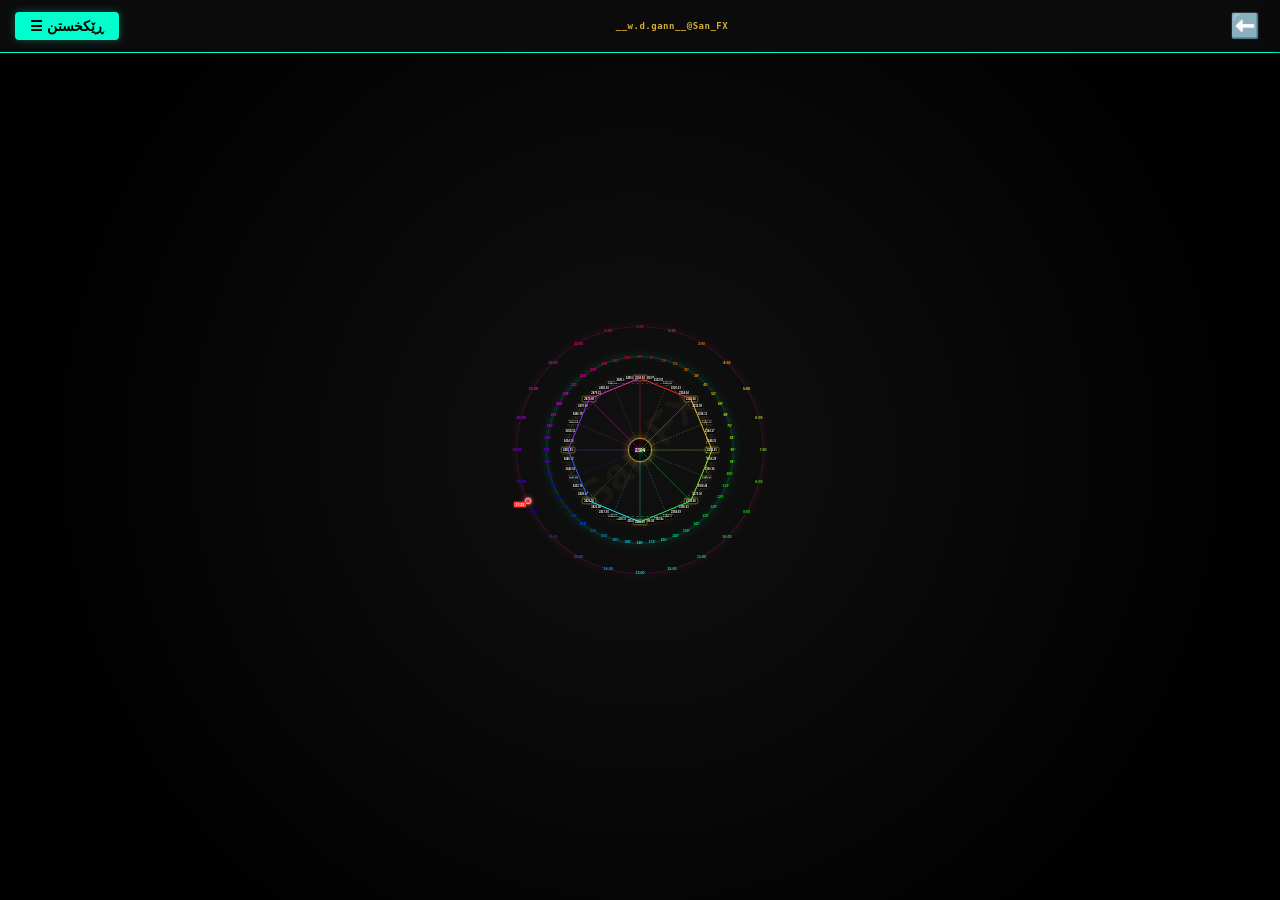
<file: planetary.html>
<!DOCTYPE html>
<html lang="ku" dir="rtl">
<head>
    <meta charset="UTF-8">
    <meta name="viewport" content="width=device-width, initial-scale=1.0, maximum-scale=1.0, user-scalable=no">
    <title>San FX - Gann Wheel</title>
    <style>
        :root { --neon-cyan: #00ffcc; --neon-gold: #d4af37; --neon-pink: #ff3399; --neon-purple: #b366ff; --bg-dark: #000; }
        body { background: #000; margin: 0; overflow: hidden; font-family: sans-serif; touch-action: none; color: white; direction: ltr; user-select: none; -webkit-user-select: none; -webkit-touch-callout: none; }
        
        /* Header & Sidebar */
        .header { position: fixed; top: 0; width: 100%; background: rgba(12, 12, 12, 0.95); padding: 12px 15px; border-bottom: 1px solid var(--neon-cyan); z-index: 9999; display: flex; align-items: center; justify-content: space-between; box-sizing: border-box; backdrop-filter: blur(5px); direction: ltr;}
        .menu-toggle { background: var(--neon-cyan); border: none; color: #000; padding: 6px 15px; border-radius: 4px; font-weight: bold; cursor: pointer; font-size: 14px; box-shadow: 0 0 10px rgba(0, 255, 204, 0.3); order: 1; }
        
        .center-brand-text { color: var(--neon-gold); font-weight: bold; font-size: 9px; font-family: monospace; order: 2; flex: 1; text-align: center; letter-spacing: 0.5px; white-space: nowrap; overflow: hidden; text-overflow: ellipsis; padding: 0 5px; }
        
        .back-arrow-btn { background: transparent; border: none; color: var(--neon-cyan); font-size: 24px; cursor: pointer; transition: 0.3s; padding: 0 5px; display: flex; align-items: center; order: 3; text-decoration: none;}
        .back-arrow-btn:active { transform: scale(0.9); color: #fff; }
        
        /* سیستەمی زیرەک بۆ مینوو بەپێی زمان */
        .sidebar { position: fixed; top: 0; width: 310px; height: 100%; background: #0a0a0f; z-index: 9999999; transition: 0.3s; padding: 85px 20px 20px 20px; box-sizing: border-box; overflow-y: auto; box-shadow: 0 0 20px rgba(0,0,0,0.9); }
        
        html[dir="rtl"] .sidebar { right: -320px; border-left: 1px solid var(--neon-cyan); direction: rtl; }
        html[dir="rtl"] .sidebar.active { right: 0; }
        html[dir="rtl"] .close-menu { left: 15px; right: auto; }
        
        html[dir="ltr"] .sidebar { left: -320px; border-right: 1px solid var(--neon-cyan); direction: ltr; }
        html[dir="ltr"] .sidebar.active { left: 0; }
        html[dir="ltr"] .close-menu { right: 15px; left: auto; }

        .close-menu { position: absolute; top: 15px; background: none; border: 1px solid var(--neon-cyan); color: var(--neon-cyan); padding: 2px 8px; cursor: pointer; border-radius: 4px; font-weight: bold; }
        
        /* Form Inputs */
        .menu-item { margin-top: 15px; border-bottom: 1px solid #222; padding-bottom: 15px; }
        .menu-item label { display: block; color: var(--neon-cyan); font-size: 12px; margin-bottom: 6px; font-weight: bold; text-align: center; }
        input, select { background: #0a0a0a; border: 1px solid #444; color: #fff; padding: 8px; border-radius: 5px; font-size: 14px; outline: none; width: 100%; box-sizing: border-box; text-align: center; font-weight: bold; font-family: monospace;}
        input:focus, select:focus { border-color: var(--neon-cyan); }
        .toggle-group { display: flex; align-items: center; justify-content: center; gap: 8px; color: var(--neon-gold); font-size: 13px; font-weight: bold; margin-top: 10px; }
        .toggle-group input { width: auto; transform: scale(1.2); accent-color: var(--neon-gold); }
        
        /* Calculator Box */
        .calculator-box { background: rgba(0, 255, 204, 0.05); padding: 12px; border-radius: 6px; border: 1px dashed #00ffcc; margin-bottom: 15px; margin-top: 15px; text-align: center; }
        .calculator-box label { color: #00ffcc; font-size: 13px; margin-bottom: 8px; display: block; font-weight: bold; }
        .calc-result { color: #fff; font-weight: bold; margin-top: 10px; font-size: 15px; background: #000; padding: 5px; border-radius: 4px; border: 1px solid #333;}
        
        /* Map Area */
        #viewport-maps { position: absolute; top: 0; left: 0; width: 100vw; height: 100vh; overflow: hidden; display: block; z-index: 10; background: radial-gradient(circle at center, #111 0%, #000 80%);}
        .map-area { position: absolute; width: 6000px; height: 6000px; display: flex; align-items: center; justify-content: center; cursor: grab; }
        .map-area:active { cursor: grabbing; }
        #zoom-layer { position: relative; transform-origin: center; display: flex; align-items: center; justify-content: center;}
        
        /* Planetary Styles */
        .master-wheel { position: relative; width: 1000px; height: 1000px; display: block; }
        .ring { position: absolute; top: 50%; left: 50%; transform: translate(-50%, -50%); border-radius: 50%; pointer-events: none; }
        .price-ring { width: 480px; height: 480px; border: 2px dashed rgba(212, 175, 55, 0.4); box-shadow: 0 0 25px rgba(212, 175, 55, 0.15), inset 0 0 15px rgba(212, 175, 55, 0.1); }
        .angle-ring { width: 620px; height: 620px; border: 2px solid rgba(0, 255, 204, 0.3); box-shadow: 0 0 35px rgba(0, 255, 204, 0.15), inset 0 0 20px rgba(0, 255, 204, 0.1); }
        .time-ring { width: 820px; height: 820px; border: 2px dotted rgba(255, 51, 153, 0.5); box-shadow: 0 0 40px rgba(255, 51, 153, 0.1), inset 0 0 20px rgba(255, 51, 153, 0.05); }
        .center-box { position: absolute; top: 50%; left: 50%; transform: translate(-50%, -50%); width: 75px; height: 75px; background: #050505; border: 3px solid #d4af37; border-radius: 50%; display: flex; align-items: center; justify-content: center; font-weight: bold; color: #fff; font-size: 15px; z-index: 100; box-shadow: 0 0 25px rgba(212, 175, 55, 0.5); text-shadow: 0 0 5px #d4af37;}
        .node { position: absolute; transform: translate(-50%, -50%); white-space: nowrap; font-weight: bold; pointer-events: none; }
        .price-node { color: #fff; font-size: 9px; background: rgba(0,0,0,0.85); padding: 3px 5px; border: 1px solid #444; border-radius: 4px; z-index: 80; }
        .angle-node { font-size: 11px; z-index: 70; font-weight: bold; text-shadow: 0 0 5px #000; }
        .time-node { color: #00ffcc; font-size: 12px; z-index: 60; opacity: 0.9; }
        .time-marker { width: 16px; height: 16px; background: #ff3333; border-radius: 50%; position: absolute; transform: translate(-50%, -50%); box-shadow: 0 0 20px #ff3333, 0 0 8px #fff; z-index: 500; border: 2px solid #fff; }
        .time-label { color: #fff; background: #ff3333; padding: 3px 6px; border-radius: 4px; font-size: 12px; font-weight: bold; position: absolute; transform: translate(-50%, -50%); z-index: 501; }
        svg { position: absolute; top: 0; left: 0; width: 100%; height: 100%; pointer-events: none; z-index: 450; }
        #smart-ruler-box { position: absolute; background: rgba(10, 15, 25, 0.95); border: 1px solid #00ffcc; padding: 10px 15px; border-radius: 8px; color: #fff; font-size: 14px; font-weight: bold; pointer-events: none; display: none; z-index: 1000; box-shadow: 0 0 25px rgba(0, 255, 204, 0.4); text-align: left; transform: translate(-50%, -50%); }
    </style>
</head>
<body oncontextmenu="return false;">

    <div class="header">
        <button class="menu-toggle" id="btn-menu" data-i18n="btn_menu">☰ ڕێکخستن</button>
        <div class="center-brand-text">__w.d.gann__@San_FX</div>
        <a href="index.html?showHub=true" class="back-arrow-btn">⬅️</a>
    </div>

    <div class="sidebar" id="sidebar">
        <button class="close-menu" id="btn-close-menu">✕</button>
        
        <h3 style="color: var(--neon-gold); text-align: center; border-bottom: 1px dashed #444; padding-bottom: 10px; margin-top: 0;" data-i18n="opt_plan">🎡 نەخشەی گەن (Wheel)</h3>

        <div id="controls-planetary">
            <div class="calculator-box">
                <label data-i18n="lbl_calc">🧮 حیساباتی پلەی بازاڕ</label>
                <input type="number" id="calcBase" data-i18n-ph="calc_ph1" placeholder="نرخی سەنتەر (دەستپێک)" oninput="window.calcGannAngle()" style="margin-bottom: 6px;">
                <input type="number" id="calcRetrace" data-i18n-ph="calc_ph2" placeholder="یەکەم گەڕانەوە (لوتکە/بنکە)" oninput="window.calcGannAngle()">
                <div class="calc-result" id="calcResult" data-i18n="calc_res_empty">پلەی بازاڕ: --°</div>
            </div>
            
            <div class="menu-item"><label data-i18n="lbl_plan_center">سەنتەری نەخشەی گەن</label><input type="number" id="planPrice" value="2304"></div>
            
            <div class="menu-item"><label data-i18n="lbl_plan_dir">ئاڕاستە و شێوە و سووڕ</label>
                <select id="planTrend" style="margin-bottom: 5px;">
                    <option value="up" data-i18n="opt_up">UP (+)</option>
                    <option value="down" data-i18n="opt_down">DOWN (-)</option>
                </select>
                <select id="planShape" style="margin-bottom: 5px;">
                    <option value="120" data-i18n="shp_3">٣ گۆشە (120°)</option><option value="90" data-i18n="shp_4">٤ گۆشە (90°)</option><option value="72" data-i18n="shp_5">٥ گۆشە (72°)</option>
                    <option value="60" data-i18n="shp_6">٦ گۆشە (60°)</option><option value="51.4285" data-i18n="shp_7">٧ گۆشە (51.4°)</option><option value="45" selected data-i18n="shp_8">٨ گۆشە (45°)</option>
                    <option value="40" data-i18n="shp_9">٩ گۆشە (40°)</option><option value="36" data-i18n="shp_10">١٠ گۆشە (36°)</option><option value="32.7272" data-i18n="shp_11">١١ گۆشە (32.7°)</option>
                    <option value="30" data-i18n="shp_12">١٢ گۆشە (30°)</option><option value="27.6923" data-i18n="shp_13">١٣ گۆشە (27.6°)</option><option value="25.7142" data-i18n="shp_14">١٤ گۆشە (25.7°)</option>
                    <option value="24" data-i18n="shp_15">١٥ گۆشە (24°)</option><option value="22.5" data-i18n="shp_16">١٦ گۆشە (22.5°)</option><option value="21.1764" data-i18n="shp_17">١٧ گۆشە (21.1°)</option>
                    <option value="20" data-i18n="shp_18">١٨ گۆشە (20°)</option><option value="18.9473" data-i18n="shp_19">١٩ گۆشە (18.9°)</option><option value="18" data-i18n="shp_20">٢٠ گۆشە (18°)</option>
                    <option value="17.1428" data-i18n="shp_21">٢١ گۆشە (17.1°)</option><option value="16.3636" data-i18n="shp_22">٢٢ گۆشە (16.3°)</option><option value="15.6521" data-i18n="shp_23">٢٣ گۆشە (15.6°)</option>
                    <option value="15" data-i18n="shp_24">٢٤ گۆشە (15°)</option>
                </select>
                <select id="planCycles" style="background: #1a1a1a; color: #00ffcc; border-color: #00ffcc;">
                    <option value="1" selected data-i18n="cyc_1">١ سووڕ (360°)</option><option value="2" data-i18n="cyc_2">٢ سووڕ (720°)</option>
                    <option value="3" data-i18n="cyc_3">٣ سووڕ (1080°)</option><option value="4" data-i18n="cyc_4">٤ سووڕ (1440°)</option>
                </select>
            </div>
            
            <div class="menu-item" style="border-bottom: none; display: flex; flex-wrap: wrap; justify-content: center; gap: 15px;">
                <div class="toggle-group"><input type="checkbox" id="planShowFan"><span data-i18n="toggle_fan">هێڵی باوەشێن</span></div>
                <div class="toggle-group"><input type="checkbox" id="planShowShape" checked><span data-i18n="toggle_shape">شێوەی ئەندازەیی</span></div>
                <div class="toggle-group"><input type="checkbox" id="planShowRuler"><span data-i18n="toggle_ruler">پێوانە (Ruler)</span></div>
            </div>
        </div>
    </div>

    <div id="viewport-maps">
        <div class="map-area" id="map">
            <div id="zoom-layer">
                <div class="master-wheel" id="container-planetary">
                    <div style="position: absolute; top: 50%; left: 50%; transform: translate(-50%, -50%) rotate(-45deg); font-size: 150px; font-weight: bold; color: rgba(212, 175, 55, 0.05); pointer-events: none; text-align: center; white-space: nowrap; z-index: 0;">San FX</div>
                    <div class="ring price-ring"></div><div class="ring angle-ring"></div><div class="ring time-ring"></div>
                    <div class="center-box" id="displayCenter">2304</div>
                    <svg id="svg-layer-plan"></svg>
                    <div id="smart-ruler-box"><div style="color:#d4af37;border-bottom:1px dashed #444;padding-bottom:4px;margin-bottom:4px;" data-i18n="ruler_target">🎯 نیشانە</div><div><span style="color:#888;font-size:12px;width:40px;display:inline-block;" data-i18n="ruler_ang">گۆشە:</span> <b id="ruler-ang-val" style="color:#00ffcc;">0°</b></div><div><span style="color:#888;font-size:12px;width:40px;display:inline-block;" data-i18n="ruler_prc">نرخ:</span> <b id="ruler-prc-val" style="color:#ff3399;">0.00</b></div></div>
                </div>
            </div>
        </div>
    </div>

    <script>
        // بەشی زمان و فەرهەنگ
        const lexicon = {
            ku: {
                btn_menu: "☰ ڕێکخستن", opt_plan: "🎡 نەخشەی گەن (Wheel)",
                lbl_calc: "🧮 حیساباتی پلەی بازاڕ", calc_ph1: "نرخی سەنتەر (دەستپێک)", calc_ph2: "یەکەم گەڕانەوە (لوتکە/بنکە)", calc_res: "پلەی بازاڕ: ", calc_res_empty: "پلەی بازاڕ: --°",
                lbl_plan_center: "سەنتەری نەخشەی گەن", lbl_plan_dir: "ئاڕاستە و شێوە و سووڕ",
                opt_up: "📈 بەرزبوونەوە (+)", opt_down: "📉 دابەزین (-)",
                shp_3: "٣ گۆشە (120°)", shp_4: "٤ گۆشە (90°)", shp_5: "٥ گۆشە (72°)", shp_6: "٦ گۆشە (60°)", shp_7: "٧ گۆشە (51.4°)", shp_8: "٨ گۆشە (45°)", shp_9: "٩ گۆشە (40°)", shp_10: "١٠ گۆشە (36°)", shp_11: "١١ گۆشە (32.7°)", shp_12: "١٢ گۆشە (30°)", shp_13: "١٣ گۆشە (27.6°)", shp_14: "١٤ گۆشە (25.7°)", shp_15: "١٥ گۆشە (24°)", shp_16: "١٦ گۆشە (22.5°)", shp_17: "١٧ گۆشە (21.1°)", shp_18: "١٨ گۆشە (20°)", shp_19: "١٩ گۆشە (18.9°)", shp_20: "٢٠ گۆشە (18°)", shp_21: "٢١ گۆشە (17.1°)", shp_22: "٢٢ گۆشە (16.3°)", shp_23: "٢٣ گۆشە (15.6°)", shp_24: "٢٤ گۆشە (15°)",
                cyc_1: "١ سووڕ (360°)", cyc_2: "٢ سووڕ (720°)", cyc_3: "٣ سووڕ (1080°)", cyc_4: "٤ سووڕ (1440°)",
                toggle_fan: " هێڵی باوەشێن", toggle_shape: " شێوەی ئەندازەیی", toggle_ruler: " پێوانە (Ruler)",
                ruler_target: "🎯 نیشانە", ruler_ang: "گۆشە:", ruler_prc: "نرخ:"
            },
            ar: {
                btn_menu: "☰ إعدادات", opt_plan: "🎡 عجلة جان (Wheel)",
                lbl_calc: "🧮 حسابات درجة السوق", calc_ph1: "المركز (البداية)", calc_ph2: "الارتداد (قمة/قاع)", calc_res: "درجة السوق: ", calc_res_empty: "درجة السوق: --°",
                lbl_plan_center: "مركز عجلة جان", lbl_plan_dir: "الاتجاه والشكل والدورة",
                opt_up: "📈 صعود (+)", opt_down: "📉 هبوط (-)",
                shp_3: "٣ زوايا (120°)", shp_4: "٤ زوايا (90°)", shp_5: "٥ زوايا (72°)", shp_6: "٦ زوايا (60°)", shp_7: "٧ زوايا (51.4°)", shp_8: "٨ زوايا (45°)", shp_9: "٩ زوايا (40°)", shp_10: "١٠ زوايا (36°)", shp_11: "١١ زاوية (32.7°)", shp_12: "١٢ زاوية (30°)", shp_13: "١٣ زاوية (27.6°)", shp_14: "١٤ زاوية (25.7°)", shp_15: "١٥ زاوية (24°)", shp_16: "١٦ زاوية (22.5°)", shp_17: "١٧ زاوية (21.1°)", shp_18: "١٨ زاوية (20°)", shp_19: "١٩ زاوية (18.9°)", shp_20: "٢٠ زاوية (18°)", shp_21: "٢١ زاوية (17.1°)", shp_22: "٢٢ زاوية (16.3°)", shp_23: "٢٣ زاوية (15.6°)", shp_24: "٢٤ زاوية (15°)",
                cyc_1: "دورة ١ (360°)", cyc_2: "دورتين (720°)", cyc_3: "٣ دورات (1080°)", cyc_4: "٤ دورات (1440°)",
                toggle_fan: " خطوط المروحة", toggle_shape: " الشكل الهندسي", toggle_ruler: " المسطرة (Ruler)",
                ruler_target: "🎯 الهدف", ruler_ang: "الزاوية:", ruler_prc: "السعر:"
            },
            en: {
                btn_menu: "☰ Settings", opt_plan: "🎡 Gann Wheel",
                lbl_calc: "🧮 Market Degree Calc", calc_ph1: "Center Price (Start)", calc_ph2: "1st Retracement", calc_res: "Degree: ", calc_res_empty: "Degree: --°",
                lbl_plan_center: "Gann Wheel Center", lbl_plan_dir: "Direction, Shape & Cycles",
                opt_up: "📈 UP Trend (+)", opt_down: "📉 DOWN Trend (-)",
                shp_3: "Triangle (120°)", shp_4: "Square (90°)", shp_5: "Pentagon (72°)", shp_6: "Hexagon (60°)", shp_7: "Heptagon (51.4°)", shp_8: "Octagon (45°)", shp_9: "Nonagon (40°)", shp_10: "Decagon (36°)", shp_11: "Hendecagon (32.7°)", shp_12: "Dodecagon (30°)", shp_13: "13-gon (27.6°)", shp_14: "14-gon (25.7°)", shp_15: "15-gon (24°)", shp_16: "16-gon (22.5°)", shp_17: "17-gon (21.1°)", shp_18: "18-gon (20°)", shp_19: "19-gon (18.9°)", shp_20: "20-gon (18°)", shp_21: "21-gon (17.1°)", shp_22: "22-gon (16.3°)", shp_23: "23-gon (15.6°)", shp_24: "24-gon (15°)",
                cyc_1: "1 Cycle (360°)", cyc_2: "2 Cycles (720°)", cyc_3: "3 Cycles (1080°)", cyc_4: "4 Cycles (1440°)",
                toggle_fan: " Fan Lines", toggle_shape: " Geometry", toggle_ruler: " Smart Ruler",
                ruler_target: "🎯 Target", ruler_ang: "Ang:", ruler_prc: "Prc:"
            }
        };

        let currentLang = 'ku';

        function applyLanguage() {
            try { currentLang = localStorage.getItem('rfx_lang') || 'ku'; } catch(e) {}
            document.documentElement.dir = currentLang === 'en' ? 'ltr' : 'rtl';
            
            document.querySelectorAll('[data-i18n]').forEach(el => {
                const key = el.getAttribute('data-i18n');
                if (lexicon[currentLang] && lexicon[currentLang][key]) el.innerHTML = lexicon[currentLang][key];
            });
            document.querySelectorAll('[data-i18n-ph]').forEach(el => {
                const key = el.getAttribute('data-i18n-ph');
                if (lexicon[currentLang] && lexicon[currentLang][key]) el.placeholder = lexicon[currentLang][key];
            });

            // گۆڕینی ئاراستەی بۆکسەکان (Ruler Box)
            document.getElementById('smart-ruler-box').style.direction = currentLang === 'en' ? 'ltr' : 'rtl';
        }

        // کۆدی مینوو
        document.addEventListener('DOMContentLoaded', function() {
            document.getElementById('btn-menu').addEventListener('click', function(e) {
                e.stopPropagation(); document.getElementById('sidebar').classList.toggle('active');
            });
            document.getElementById('btn-close-menu').addEventListener('click', function() {
                document.getElementById('sidebar').classList.remove('active');
            });

            applyLanguage();
            loadSet();
            px = (window.innerWidth - 6000) / 2;
            py = (window.innerHeight - 6000) / 2;
            upT();
            dPl();
        });

        // پاشەکەوت و هێنانەوەی داتا
        const savedIds = ['calcBase', 'calcRetrace', 'planPrice', 'planTrend', 'planShape', 'planCycles'];
        const savedChecks = ['planShowFan', 'planShowShape', 'planShowRuler'];

        function loadSet() {
            try {
                savedIds.forEach(id => { let v = localStorage.getItem('rfx_pl_' + id); let el = document.getElementById(id); if(v !== null && el) el.value = v; });
                savedChecks.forEach(id => { let v = localStorage.getItem('rfx_pl_' + id); let el = document.getElementById(id); if(v !== null && el) el.checked = (v === 'true'); });
            } catch(e) {}
        }

        function saveSet() {
            try {
                savedIds.forEach(id => { let el = document.getElementById(id); if(el) localStorage.setItem('rfx_pl_' + id, el.value); });
                savedChecks.forEach(id => { let el = document.getElementById(id); if(el) localStorage.setItem('rfx_pl_' + id, el.checked); });
            } catch(e) {}
        }

        window.calcGannAngle = function() {
            let b = parseFloat(document.getElementById('calcBase').value), r = parseFloat(document.getElementById('calcRetrace').value);
            let lbl = lexicon[currentLang].calc_res;
            let emp = lexicon[currentLang].calc_res_empty;
            if(b>0 && r>0) { document.getElementById('calcResult').innerText = `${lbl}${Math.round(Math.abs(Math.sqrt(r)-Math.sqrt(b))*180)}°`; } 
            else { document.getElementById('calcResult').innerText = emp; }
            saveSet();
        };

        ['planPrice','planTrend','planShape','planShowFan','planShowShape','planCycles'].forEach(id => {
            let el = document.getElementById(id);
            if(el) {
                el.addEventListener('change', () => { saveSet(); dPl(); });
                if(el.tagName === 'INPUT') el.addEventListener('input', () => { saveSet(); dPl(); });
            }
        });

        document.getElementById('planShowRuler').addEventListener('change', () => {
            saveSet();
            if(!document.getElementById('planShowRuler').checked) {
                document.getElementById('smart-ruler-box').style.display='none';
                let r = document.getElementById('ruler-line');
                if(r) { r.setAttribute('x2',500); r.setAttribute('y2',500); }
            }
        });

        function cL(x1,y1,x2,y2,c,d) { let l=document.createElementNS("http://www.w3.org/2000/svg","line"); l.setAttribute("x1",x1); l.setAttribute("y1",y1); l.setAttribute("x2",x2); l.setAttribute("y2",y2); l.setAttribute("stroke",c); l.setAttribute("stroke-dasharray",d); return l; }
        function aN(p,cls,x,y,t,c=null,sTxt=null) { let n=document.createElement('div'); n.className='node '+cls; n.style.left=x+'px'; n.style.top=y+'px'; n.innerText=t; if(c) n.style.color=c; if(sTxt) n.style.cssText+=sTxt; p.appendChild(n); }

        function dPl() {
            const p=parseFloat(document.getElementById('planPrice').value)||0, st=parseFloat(document.getElementById('planShape').value), tr=document.getElementById('planTrend').value, dir=(tr==="up")?1:-1;
            const cycles = parseInt(document.getElementById('planCycles').value) || 1;
            document.getElementById('displayCenter').innerText=p;
            const w=document.getElementById('container-planetary'), sg=document.getElementById('svg-layer-plan');
            w.querySelectorAll('.node, .time-marker, .time-label').forEach(e=>e.remove());
            let rL=document.getElementById('ruler-line'), rx2=rL?rL.getAttribute('x2'):500, ry2=rL?rL.getAttribute('y2'):500;
            sg.innerHTML='';
            
            const c=500, rt=Math.sqrt(p);
            const rP_base = 240, gapPerCycle = 85;
            const rA = rP_base + ((cycles > 1 ? cycles - 1 : 0) * gapPerCycle) + 70;
            const rT = rA + 100;

            let pRing = document.querySelector('.price-ring'); if(pRing) { pRing.style.width = (rP_base*2)+'px'; pRing.style.height = (rP_base*2)+'px'; }
            let aRing = document.querySelector('.angle-ring'); if(aRing) { aRing.style.width = (rA*2)+'px'; aRing.style.height = (rA*2)+'px'; }
            let tRing = document.querySelector('.time-ring'); if(tRing) { tRing.style.width = (rT*2)+'px'; tRing.style.height = (rT*2)+'px'; }

            const cycleColors = ["#d4af37", "#00ffcc", "#ff3399", "#ffcc00"];
            for(let cLoop=1; cLoop<cycles; cLoop++){
                let currentRp = rP_base + (cLoop * gapPerCycle);
                let crc = document.createElementNS("http://www.w3.org/2000/svg","circle");
                crc.setAttribute("cx", c); crc.setAttribute("cy", c); crc.setAttribute("r", currentRp);
                crc.setAttribute("fill", "none"); crc.setAttribute("stroke", cycleColors[cLoop]); 
                crc.setAttribute("stroke-dasharray", "4,4"); crc.setAttribute("stroke-width", "1.5");
                crc.setAttribute("opacity", "0.4");
                sg.appendChild(crc);
            }

            let nw = new Date();
            const cR=((((nw.getHours()+(nw.getMinutes()/60)-1)*15)*dir)-90)*(Math.PI/180);
            for(let a=0;a<=360;a+=0.5){
                const r=((a*dir)-90)*(Math.PI/180), clr=`hsl(${a},100%,50%)`;
                if(a%3.75===0){
                    aN(w,'price-node',c+rP_base*Math.cos(r),c+rP_base*Math.sin(r),(tr==="up")?Math.pow((rt+(a/180)),2).toFixed(2):Math.pow(Math.max(0,rt-(a/180)),2).toFixed(2));
                    aN(w,'angle-node',c+rA*Math.cos(r),c+rA*Math.sin(r),Math.round(a)+'°',clr);
                }
                if(a%15===0&&a<360) aN(w,'time-node',c+rT*Math.cos(r),c+rT*Math.sin(r),((Math.floor(a/15)+1)%24)+':00',clr);
            }
            
            aN(w,'time-marker',c+rT*Math.cos(cR),c+rT*Math.sin(cR),"");
            aN(w,'time-label',c+(rT+30)*Math.cos(cR),c+(rT+30)*Math.sin(cR),nw.getHours().toString().padStart(2,'0')+":"+nw.getMinutes().toString().padStart(2,'0'));
            
            if(document.getElementById('planShowFan').checked) {
                [0,45,90,135,180,225,270,315].forEach(a=>{ 
                    let outerRp = rP_base + ((cycles-1) * gapPerCycle);
                    sg.appendChild(cL(c,c,c+outerRp*Math.cos(((a*dir)-90)*(Math.PI/180)),c+outerRp*Math.sin(((a*dir)-90)*(Math.PI/180)),`hsla(${a},100%,65%,0.3)`,"8,8")); 
                });
            }

            for(let cLoop=0; cLoop<cycles; cLoop++){
                let cycleOffset = cLoop * 360, currentRp = rP_base + (cLoop * gapPerCycle), cyclePoints = [], mnP = [];
                let cyColor = cycleColors[cLoop % cycleColors.length];
                let specialStyle = cLoop === 0 ? `border: 1px solid ${cyColor}; color: #fff; z-index: 90; box-shadow: 0 0 5px ${cyColor};` : `border: 2px solid ${cyColor}; color: ${cyColor}; background: rgba(0,0,0,0.9); z-index: ${90-cLoop}; box-shadow: 0 0 15px ${cyColor}; border-radius: 12px; font-weight: 900; padding: 4px 8px; font-size: 10px;`;
                let midStyle = cLoop === 0 ? `border: 1px dashed ${cyColor}; color: #ccc; z-index: 85; box-shadow: none; font-size: 8px; background: rgba(0,0,0,0.7); opacity: 0.8; padding: 2px 4px;` : `border: 1px dashed ${cyColor}; color: ${cyColor}; background: rgba(0,0,0,0.8); z-index: ${85-cLoop}; border-radius: 8px; padding: 2px 5px; font-size: 8px; opacity: 0.7;`;
                
                for(let a=0;a<359.9;a+=st){
                    const r=((a*dir)-90)*(Math.PI/180), px=c+currentRp*Math.cos(r), py=c+currentRp*Math.sin(r);
                    cyclePoints.push({x:px, y:py, c:`hsl(${a},100%,60%)`});
                    let totalAngle = a + cycleOffset, calcPrice = (tr==="up")?Math.pow((rt+(totalAngle/180)),2).toFixed(2):Math.pow(Math.max(0,rt-(totalAngle/180)),2).toFixed(2);
                    aN(w,'price-node',px,py,calcPrice, null, specialStyle);
                    
                    let aM=(a+(st/2))%360, rM=((aM*dir)-90)*(Math.PI/180), mnX = c+currentRp*Math.cos(rM), mnY = c+currentRp*Math.sin(rM);
                    mnP.push({x:mnX, y:mnY, c:`hsla(${aM},100%,60%,0.6)`});
                    let totalAngleMid = (a + (st/2)) + cycleOffset, calcPriceMid = (tr==="up")?Math.pow((rt+(totalAngleMid/180)),2).toFixed(2):Math.pow(Math.max(0,rt-(totalAngleMid/180)),2).toFixed(2);
                    
                    if(document.getElementById('planShowShape').checked) aN(w,'price-node',mnX,mnY,calcPriceMid, null, midStyle);
                }
                
                if(document.getElementById('planShowShape').checked && cyclePoints.length>2) {
                    for(let i=0;i<cyclePoints.length;i++){
                        let nP=(i+1===cyclePoints.length)?cyclePoints[0]:cyclePoints[i+1];
                        let ln=cL(cyclePoints[i].x,cyclePoints[i].y,nP.x,nP.y,cyclePoints[i].c, cLoop===0 ? "0" : "6,6"); 
                        ln.setAttribute("stroke-width", cLoop===0 ? "3" : "1.5"); ln.setAttribute("stroke-linecap","round"); sg.appendChild(ln);
                        if(cLoop === cycles - 1) { 
                            let sp=cL(c,c,cyclePoints[i].x,cyclePoints[i].y,`hsla(${i*(360/cyclePoints.length)},100%,60%,0.5)`,"0"); 
                            sp.setAttribute("stroke-width","2"); sg.appendChild(sp);
                        }
                    }
                    for(let i=0; i<mnP.length; i++){
                        let nP=(i+1===mnP.length)?mnP[0]:mnP[i+1];
                        let ln=cL(mnP[i].x,mnP[i].y,nP.x,nP.y,mnP[i].c,"8,8"); ln.setAttribute("stroke-width", cLoop===0 ? "2" : "1"); sg.appendChild(ln);
                        if(cLoop === cycles - 1){
                            let sp=cL(c,c,mnP[i].x,mnP[i].y,mnP[i].c,"5,5"); sp.setAttribute("stroke-width","1.5"); sg.appendChild(sp);
                        }
                    }
                }
            }
            const rl=cL(c,c,rx2,ry2,"#00ffcc","6,6"); rl.setAttribute("stroke-width","2"); rl.id="ruler-line"; sg.appendChild(rl);
        }

        let sc=window.innerWidth<600?0.2:0.3, px=0, py=0, dg=false, rdg=false, sx, sy, iDist=0;
        const vM=document.getElementById('viewport-maps'), zL=document.getElementById('zoom-layer'), gw=document.getElementById('container-planetary');
        
        function upT(){ zL.style.transform=`translate(${px}px, ${py}px) scale(${sc})`; }
        function getEP(e){ return e.touches&&e.touches.length>0?{x:e.touches[0].clientX,y:e.touches[0].clientY}:{x:e.clientX,y:e.clientY}; }
        function chkC(x,y){
            if(!document.getElementById('planShowRuler').checked) return false;
            let r=gw.getBoundingClientRect(); return Math.hypot(x-(r.left+r.width/2), y-(r.top+r.height/2))<150;
        }
        function upR(x,y){
            let r=gw.getBoundingClientRect(), cx=r.left+r.width/2, cy=r.top+r.height/2, rad=Math.atan2(y-cy,x-cx), deg=rad*180/Math.PI;
            const tr=document.getElementById('planTrend').value, dir=(tr==="up")?1:-1, base=parseFloat(document.getElementById('planPrice').value)||0, root=Math.sqrt(base);
            let a=deg+90; if(a<0)a+=360; if(dir===-1)a=360-a;
            let lx=500+470*Math.cos(rad), ly=500+470*Math.sin(rad), rl=document.getElementById('ruler-line');
            if(rl){ rl.setAttribute("x2",lx); rl.setAttribute("y2",ly); }
            let cp=(tr==="up")?Math.pow((root+(a/180)),2):Math.pow(Math.max(0,root-(a/180)),2);
            document.getElementById('ruler-ang-val').innerText=a.toFixed(1)+"°"; document.getElementById('ruler-prc-val').innerText=cp.toFixed(2);
            let rb=document.getElementById('smart-ruler-box'); rb.style.display="block"; rb.style.left=lx+"px"; rb.style.top=ly+"px";
        }

        vM.addEventListener('mousedown',e=>{
            if(e.target.closest('.sidebar')||e.target.closest('.header')) return;
            let p=getEP(e); if(chkC(p.x,p.y)){ rdg=true; upR(p.x,p.y); } else { dg=true; sx=p.x; sy=p.y; vM.style.cursor='grabbing'; }
        });
        window.addEventListener('mousemove',e=>{
            if(rdg){ let p=getEP(e); upR(p.x,p.y); } else if(dg){ px+=(e.clientX-sx); py+=(e.clientY-sy); sx=e.clientX; sy=e.clientY; upT(); }
        });
        window.addEventListener('mouseup',()=>{ dg=false; rdg=false; vM.style.cursor='grab'; });
        vM.addEventListener('wheel',e=>{
            if(e.target.closest('.sidebar')||e.target.closest('.header')) return;
            e.preventDefault(); sc+=e.deltaY*-0.001; sc=Math.min(Math.max(0.05,sc),5); upT();
        }, {passive:false});
        vM.addEventListener('touchstart',e=>{
            if(e.target.closest('.sidebar')||e.target.closest('.header')) return;
            if(e.touches.length===2){ dg=false; rdg=false; iDist=Math.hypot(e.touches[0].pageX-e.touches[1].pageX,e.touches[0].pageY-e.touches[1].pageY); }
            else { let p=getEP(e); if(chkC(p.x,p.y)){ rdg=true; upR(p.x,p.y); } else { dg=true; sx=p.x; sy=p.y; } }
        }, {passive:false});
        vM.addEventListener('touchmove',e=>{
            if(e.target.closest('.sidebar')||e.target.closest('.header')) return;
            if(e.touches.length===2){
                e.preventDefault(); const d=Math.hypot(e.touches[0].pageX-e.touches[1].pageX,e.touches[0].pageY-e.touches[1].pageY);
                sc=Math.min(Math.max(0.05,sc*(d/iDist)),5); iDist=d; upT();
            } else if(rdg){ e.preventDefault(); let p=getEP(e); upR(p.x,p.y); } else if(dg){ e.preventDefault(); px+=(e.touches[0].clientX-sx); py+=(e.touches[0].clientY-sy); sx=e.touches[0].clientX; sy=e.touches[0].clientY; upT(); }
        }, {passive:false});
        window.addEventListener('touchend',()=>{ dg=false; rdg=false; });
    </script>
</body>
</html>
</file>
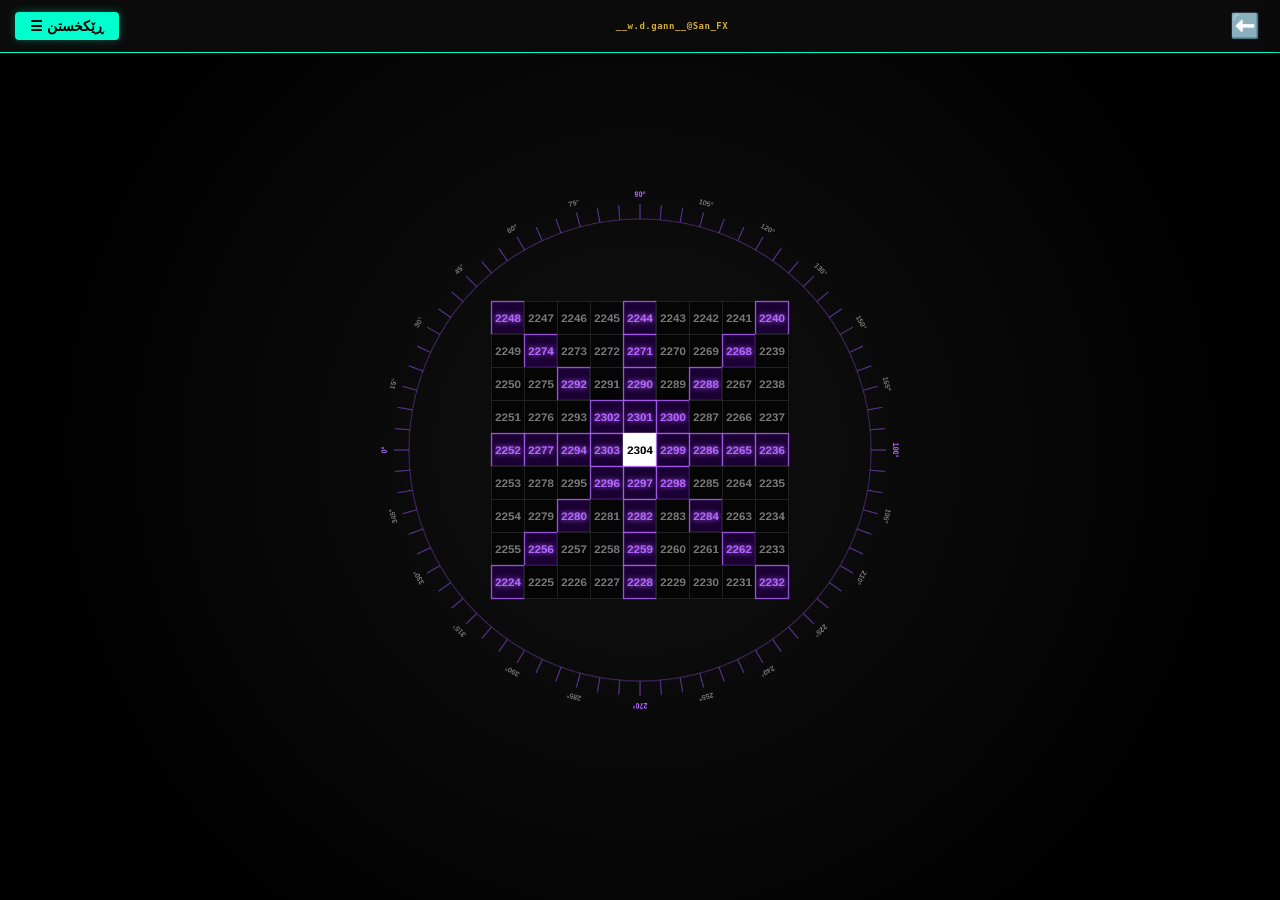
<file: sq9.html>
<!DOCTYPE html>
<html lang="ku" dir="rtl">
<head>
    <meta charset="UTF-8">
    <meta name="viewport" content="width=device-width, initial-scale=1.0, maximum-scale=1.0, user-scalable=no">
    <title>San FX - Square of 9</title>
    <style>
        :root { --neon-cyan: #00ffcc; --neon-gold: #d4af37; --neon-pink: #ff3399; --neon-purple: #b366ff; --neon-orange: #ff9900; --bg-dark: #000; }
        body { background: #000; margin: 0; overflow: hidden; font-family: sans-serif; touch-action: none; color: white; direction: ltr; user-select: none; -webkit-user-select: none; -webkit-touch-callout: none; }
        
        /* Header */
        .header { position: fixed; top: 0; width: 100%; background: rgba(12, 12, 12, 0.95); padding: 12px 15px; border-bottom: 1px solid var(--neon-cyan); z-index: 9999; display: flex; align-items: center; justify-content: space-between; box-sizing: border-box; backdrop-filter: blur(5px); direction: ltr;}
        .menu-toggle { background: var(--neon-cyan); border: none; color: #000; padding: 6px 15px; border-radius: 4px; font-weight: bold; cursor: pointer; font-size: 14px; box-shadow: 0 0 10px rgba(0, 255, 204, 0.3); order: 1; }
        .center-brand-text { color: var(--neon-gold); font-weight: bold; font-size: 9px; font-family: monospace; order: 2; flex: 1; text-align: center; letter-spacing: 0.5px; white-space: nowrap; overflow: hidden; text-overflow: ellipsis; padding: 0 5px; }
        .back-arrow-btn { background: transparent; border: none; color: var(--neon-cyan); font-size: 24px; cursor: pointer; transition: 0.3s; padding: 0 5px; display: flex; align-items: center; order: 3; text-decoration: none;}
        .back-arrow-btn:active { transform: scale(0.9); color: #fff; }
        
        /* Sidebar (Smart Direction based on Language) */
        .sidebar { position: fixed; top: 0; width: 310px; height: 100%; background: #0a0a0f; z-index: 9999999; transition: 0.3s; padding: 85px 20px 20px 20px; box-sizing: border-box; overflow-y: auto; box-shadow: 0 0 20px rgba(0,0,0,0.9); }
        
        html[dir="rtl"] .sidebar { right: -320px; border-left: 1px solid var(--neon-cyan); direction: rtl; }
        html[dir="rtl"] .sidebar.active { right: 0; }
        html[dir="rtl"] .close-menu { left: 15px; right: auto; }
        
        html[dir="ltr"] .sidebar { left: -320px; border-right: 1px solid var(--neon-cyan); direction: ltr; }
        html[dir="ltr"] .sidebar.active { left: 0; }
        html[dir="ltr"] .close-menu { right: 15px; left: auto; }

        .close-menu { position: absolute; top: 15px; background: none; border: 1px solid var(--neon-cyan); color: var(--neon-cyan); padding: 2px 8px; cursor: pointer; border-radius: 4px; font-weight: bold; }
        
        /* Form Inputs */
        .menu-item { margin-top: 15px; border-bottom: 1px solid #222; padding-bottom: 15px; }
        .menu-item label { display: block; color: var(--neon-cyan); font-size: 12px; margin-bottom: 6px; font-weight: bold; text-align: center; }
        input, select { background: #0a0a0a; border: 1px solid #444; color: #fff; padding: 8px; border-radius: 5px; font-size: 14px; outline: none; width: 100%; box-sizing: border-box; text-align: center; font-weight: bold; font-family: monospace;}
        input:focus, select:focus { border-color: var(--neon-cyan); }
        
        /* Map Area */
        #viewport-maps { position: absolute; top: 0; left: 0; width: 100vw; height: 100vh; overflow: hidden; display: block; z-index: 10; background: radial-gradient(circle at center, #111 0%, #000 80%);}
        .map-area { position: absolute; width: 6000px; height: 6000px; display: flex; align-items: center; justify-content: center; cursor: grab; left: 50%; top: 50%; transform: translate(-50%, -50%);}
        .map-area:active { cursor: grabbing; }
        #zoom-layer { position: relative; transform-origin: center; display: flex; align-items: center; justify-content: center; width: 100%; height: 100%;}
        canvas { background: transparent; display: block;}
        
        #container-sq9 { position: relative; display: flex; align-items: center; justify-content: center;}
    </style>
</head>
<body oncontextmenu="return false;">

    <div class="header">
        <button class="menu-toggle" id="btn-menu" data-i18n="btn_menu">☰ ڕێکخستن</button>
        <div class="center-brand-text">__w.d.gann__@San_FX</div>
        <a href="index.html?showHub=true" class="back-arrow-btn">⬅️</a>
    </div>

    <div class="sidebar" id="sidebar">
        <button class="close-menu" id="btn-close-menu">✕</button>
        
        <h3 style="color: var(--neon-cyan); text-align: center; border-bottom: 1px dashed #444; padding-bottom: 10px; margin-top: 0;" data-i18n="opt_sq9">🔲 چوارگۆشەی ٩</h3>

        <div id="controls-sq9">
            <div class="menu-item">
                <label style="color:var(--neon-purple);" data-i18n="lbl_sq9_center">سەنتەری خشتەکە (نرخ)</label>
                <input type="number" id="sq9CenterPrice" value="2304" style="border-color:var(--neon-purple);">
            </div>
            <div class="menu-item" style="background: rgba(255, 153, 0, 0.05); padding: 10px; border-radius: 5px; border: 1px dashed var(--neon-orange);">
                <label style="color: var(--neon-orange);" data-i18n="lbl_sq9_search">🎯 گەڕان بەدوای نرخ</label>
                <input type="number" id="sq9SearchPrice" data-i18n-ph="ph_sq9_search" placeholder="نموونە: 2350" style="background:#0a0a0a; border-color:var(--neon-orange); color:var(--neon-orange);">
            </div>
            <div class="menu-item">
                <label style="color:var(--neon-purple);" data-i18n="lbl_sq9_step">بڕی هەنگاو (Step)</label>
                <input type="number" id="sq9StepValue" value="1" step="0.5" style="border-color:var(--neon-purple);">
            </div>
            <div class="menu-item">
                <label style="color:var(--neon-purple);" data-i18n="lbl_sq9_size">قەبارەی خشتەکە (ستاندارد)</label>
                <select id="sq9GridCells" style="border-color:var(--neon-purple); color:var(--neon-purple);">
                    <option value="9" selected data-i18n="sz_9">٩×٩ (٨١ خانە)</option>
                    <option value="11" data-i18n="sz_11">١١×١١ (١٢١ خانە)</option>
                    <option value="13" data-i18n="sz_13">١٣×١٣ (١٦٩ خانە)</option>
                    <option value="15" data-i18n="sz_15">١٥×١٥ (٢٢٥ خانە)</option>
                    <option value="17" data-i18n="sz_17">١٧×١٧ (٢٨٩ خانە)</option>
                    <option value="19" data-i18n="sz_19">١٩×١٩ (٣٦١ خانە)</option>
                    <option value="21" data-i18n="sz_21">٢١×٢١ (٤٤١ خانە)</option>
                    <option value="25" data-i18n="sz_25">٢٥×٢٥ (٦٢٥ خانە)</option>
                    <option value="33" data-i18n="sz_33">٣٣×٣٣ (١٠٨٩ خانە)</option>
                </select>
            </div>
            <div class="menu-item" style="border-bottom: none;">
                <label style="color:var(--neon-purple);" data-i18n="lbl_sq9_dir">ئاراستەی بازاڕ</label>
                <select id="sq9TrendDir" style="border-color:var(--neon-purple); color:var(--neon-purple);">
                    <option value="up" data-i18n="opt_up">📈 بەرزبوونەوە (+)</option>
                    <option value="down" selected data-i18n="opt_down">📉 دابەزین (-)</option>
                </select>
            </div>
        </div>
    </div>

    <div id="viewport-maps">
        <div class="map-area" id="map">
            <div id="zoom-layer">
                <div id="container-sq9">
                    <canvas id="sq9Canvas"></canvas>
                </div>
            </div>
        </div>
    </div>

    <script>
        // فەرهەنگی زمانەکان بۆ مینووی چوارگۆشەی ٩
        const lexicon = {
            ku: {
                btn_menu: "☰ ڕێکخستن", opt_sq9: "🔲 چوارگۆشەی ٩",
                lbl_sq9_center: "سەنتەری خشتەکە (نرخ)", lbl_sq9_search: "🎯 گەڕان بەدوای نرخ", ph_sq9_search: "نموونە: 2350",
                lbl_sq9_step: "بڕی هەنگاو (Step)", lbl_sq9_size: "قەبارەی خشتەکە (ستاندارد)", lbl_sq9_dir: "ئاراستەی بازاڕ",
                opt_up: "📈 بەرزبوونەوە (+)", opt_down: "📉 دابەزین (-)",
                sz_9: "٩×٩ (٨١ خانە)", sz_11: "١١×١١ (١٢١ خانە)", sz_13: "١٣×١٣ (١٦٩ خانە)", sz_15: "١٥×١٥ (٢٢٥ خانە)", sz_17: "١٧×١٧ (٢٨٩ خانە)", sz_19: "١٩×١٩ (٣٦١ خانە)", sz_21: "٢١×٢١ (٤٤١ خانە)", sz_25: "٢٥×٢٥ (٦٢٥ خانە)", sz_33: "٣٣×٣٣ (١٠٨٩ خانە)"
            },
            ar: {
                btn_menu: "☰ إعدادات", opt_sq9: "🔲 مربع ٩ (Square of 9)",
                lbl_sq9_center: "مركز المصفوفة (السعر)", lbl_sq9_search: "🎯 البحث عن السعر", ph_sq9_search: "مثال: 2350",
                lbl_sq9_step: "قيمة الخطوة (Step)", lbl_sq9_size: "حجم المصفوفة (قياسي)", lbl_sq9_dir: "اتجاه السوق",
                opt_up: "📈 صعود (+)", opt_down: "📉 هبوط (-)",
                sz_9: "٩×٩ (٨١ خلية)", sz_11: "١١×١١ (١٢١ خلية)", sz_13: "١٣×١٣ (١٦٩ خلية)", sz_15: "١٥×١٥ (٢٢٥ خلية)", sz_17: "١٧×١٧ (٢٨٩ خلية)", sz_19: "١٩×١٩ (٣٦١ خلية)", sz_21: "٢١×٢١ (٤٤١ خلية)", sz_25: "٢٥×٢٥ (٦٢٥ خلية)", sz_33: "٣٣×٣٣ (١٠٨٩ خلية)"
            },
            en: {
                btn_menu: "☰ Settings", opt_sq9: "🔲 Square of 9",
                lbl_sq9_center: "Grid Center (Price)", lbl_sq9_search: "🎯 Search Target", ph_sq9_search: "e.g. 2350",
                lbl_sq9_step: "Step Value", lbl_sq9_size: "Grid Size (Standard)", lbl_sq9_dir: "Market Trend",
                opt_up: "📈 UP Trend (+)", opt_down: "📉 DOWN Trend (-)",
                sz_9: "9×9 (81 Cells)", sz_11: "11×11 (121 Cells)", sz_13: "13×13 (169 Cells)", sz_15: "15×15 (225 Cells)", sz_17: "17×17 (289 Cells)", sz_19: "19×19 (361 Cells)", sz_21: "21×21 (441 Cells)", sz_25: "25×25 (625 Cells)", sz_33: "33×33 (1089 Cells)"
            }
        };

        let currentLang = 'ku';

        function applyLanguage() {
            try { currentLang = localStorage.getItem('rfx_lang') || 'ku'; } catch(e) {}
            document.documentElement.dir = currentLang === 'en' ? 'ltr' : 'rtl';
            
            document.querySelectorAll('[data-i18n]').forEach(el => {
                const key = el.getAttribute('data-i18n');
                if (lexicon[currentLang] && lexicon[currentLang][key]) el.innerHTML = lexicon[currentLang][key];
            });
            document.querySelectorAll('[data-i18n-ph]').forEach(el => {
                const key = el.getAttribute('data-i18n-ph');
                if (lexicon[currentLang] && lexicon[currentLang][key]) el.placeholder = lexicon[currentLang][key];
            });
        }

        // کۆنترۆڵکردنی مینوو و دەستپێک
        document.addEventListener('DOMContentLoaded', function() {
            var btnMenu = document.getElementById('btn-menu');
            var btnCloseMenu = document.getElementById('btn-close-menu');
            var sidebar = document.getElementById('sidebar');

            if(btnMenu) {
                btnMenu.addEventListener('click', function(e) {
                    e.stopPropagation();
                    sidebar.classList.toggle('active');
                });
            }
            if(btnCloseMenu) {
                btnCloseMenu.addEventListener('click', function() {
                    sidebar.classList.remove('active');
                });
            }
            
            applyLanguage();
            loadSet();
            px = 0; py = 0;
            upT();
            drawSq9();
        });

        const savedIds = ['sq9CenterPrice', 'sq9SearchPrice', 'sq9StepValue', 'sq9GridCells', 'sq9TrendDir'];

        function loadSet() {
            try {
                savedIds.forEach(id => { 
                    let v = localStorage.getItem('rfx_sq9_' + id); 
                    let el = document.getElementById(id); 
                    if(v !== null && el) el.value = v; 
                });
            } catch(e) {}
        }

        function saveSet() {
            try {
                savedIds.forEach(id => { 
                    let el = document.getElementById(id); 
                    if(el) localStorage.setItem('rfx_sq9_' + id, el.value); 
                });
            } catch(e) {}
        }

        savedIds.forEach(id => {
            let el = document.getElementById(id);
            if(el) {
                el.addEventListener('change', () => { saveSet(); drawSq9(); });
                if(el.tagName === 'INPUT') el.addEventListener('input', () => { saveSet(); drawSq9(); });
            }
        });

        function drawSq9() {
            const canvas = document.getElementById('sq9Canvas'); if(!canvas) return;
            const ctx = canvas.getContext('2d');
            const centerPrice = Math.round(parseFloat(document.getElementById('sq9CenterPrice').value)) || 2304;
            const stepVal = parseFloat(document.getElementById('sq9StepValue').value) || 1;
            const trendDir = document.getElementById('sq9TrendDir').value;
            const searchPrice = parseFloat(document.getElementById('sq9SearchPrice').value);
            let gridCells = parseInt(document.getElementById('sq9GridCells').value) || 9; 
            
            if (gridCells % 2 === 0) gridCells++; 
            
            const cellSize = 55;
            const gridPixelSize = gridCells * cellSize; 
            const radius = ((gridPixelSize / 2) * Math.SQRT2) + 35;
            const baseSize = (radius * 2) + 120;
            
            canvas.width = baseSize; canvas.height = baseSize; 
            canvas.style.width = baseSize + 'px'; canvas.style.height = baseSize + 'px';
            ctx.clearRect(0, 0, baseSize, baseSize);

            const center = baseSize / 2;
            const gridStartX = center - (gridPixelSize / 2);
            const gridStartY = center - (gridPixelSize / 2);
            
            // کێشانی بازنەکانی کات و گۆشەکان
            ctx.lineWidth = 2; ctx.strokeStyle = 'rgba(179, 102, 255, 0.3)'; 
            ctx.beginPath(); ctx.arc(center, center, radius, 0, 2 * Math.PI); ctx.stroke();
            ctx.textAlign = "center"; ctx.textBaseline = "middle";

            for (let i = 0; i < 360; i++) {
                let angleRad = Math.PI + (i * Math.PI / 180), cosA = Math.cos(angleRad), sinA = Math.sin(angleRad);
                if (i % 5 === 0) {
                    ctx.strokeStyle = '#553388'; ctx.lineWidth = 2; 
                    ctx.beginPath(); ctx.moveTo(center + radius * cosA, center + radius * sinA); ctx.lineTo(center + (radius + 25) * cosA, center + (radius + 25) * sinA); ctx.stroke();
                    if (i % 15 === 0) { 
                        ctx.save(); ctx.translate(center + (radius + 40) * cosA, center + (radius + 40) * sinA); 
                        ctx.rotate(angleRad + Math.PI/2); 
                        ctx.fillStyle = (i % 90 === 0) ? '#b366ff' : '#777'; 
                        ctx.font = 'bold 12px Arial'; ctx.fillText(i + '°', 0, 0); 
                        ctx.restore(); 
                    }
                } else { 
                    ctx.strokeStyle = '#1a0d26'; ctx.lineWidth = 1; 
                    ctx.beginPath(); ctx.moveTo(center + radius * cosA, center + radius * sinA); ctx.lineTo(center + (radius + 10) * cosA, center + (radius + 10) * sinA); ctx.stroke(); 
                }
            }

            // دروستکردنی خشتەی ماتماتیکی سەرەکیی گەن (Spiral Matrix)
            let grid = Array(gridCells).fill().map(() => Array(gridCells).fill(0));
            let x = Math.floor(gridCells / 2);
            let y = Math.floor(gridCells / 2);
            let value = centerPrice;
            
            let actualStep = (trendDir === 'up') ? stepVal : -stepVal;
            grid[y][x] = value; 
            
            let dirs = [[-1, 0], [0, -1], [1, 0], [0, 1]];
            let dirIdx = 0, steps = 1, count = 1, totalCells = gridCells * gridCells;
            
            while (count < totalCells) { 
                for (let i = 0; i < 2; i++) { 
                    for (let j = 0; j < steps; j++) { 
                        if (count >= totalCells) break; 
                        x += dirs[dirIdx][0]; 
                        y += dirs[dirIdx][1]; 
                        value = parseFloat((value + actualStep).toFixed(2)); 
                        if (x >= 0 && x < gridCells && y >= 0 && y < gridCells) grid[y][x] = value; 
                        count++; 
                    } 
                    dirIdx = (dirIdx + 1) % 4; 
                } 
                steps++; 
            }

            // کێشانی خانەکان و ڕەنگکردنیان
            let centerIdx = Math.floor(gridCells / 2);
            for (let row = 0; row < gridCells; row++) {
                for (let col = 0; col < gridCells; col++) {
                    let num = grid[row][col];
                    if (num !== 0) {
                        let cellX = gridStartX + col * cellSize, cellY = gridStartY + row * cellSize;
                        
                        let isCenter = (row === centerIdx && col === centerIdx);
                        let isCross = (row === centerIdx || col === centerIdx || Math.abs(row - centerIdx) === Math.abs(col - centerIdx));
                        let isTarget = (searchPrice && num === searchPrice);

                        let bgCol = '#050505';
                        let textCol = '#777';
                        let borderCol = '#222';
                        let borderW = 1;

                        if (isTarget) {
                            bgCol = 'rgba(255, 153, 0, 0.9)'; textCol = '#fff'; borderCol = '#fff'; borderW = 3;
                        } else if (isCenter) {
                            bgCol = '#fff'; textCol = '#000'; borderCol = '#fff'; borderW = 2;
                        } else if (isCross) {
                            bgCol = '#1a0033'; textCol = '#b366ff'; borderCol = 'rgba(179, 102, 255, 0.8)'; borderW = 2;
                        }

                        ctx.fillStyle = bgCol; 
                        ctx.fillRect(cellX, cellY, cellSize, cellSize);
                        
                        ctx.strokeStyle = borderCol; 
                        ctx.lineWidth = borderW; 
                        ctx.strokeRect(cellX, cellY, cellSize, cellSize);
                        
                        ctx.fillStyle = textCol; 
                        ctx.font = isTarget ? `bold ${cellSize * 0.45}px Arial` : `bold ${cellSize * 0.35}px Arial`; 
                        
                        if (isTarget || isCenter || isCross) {
                            ctx.shadowBlur = 10; ctx.shadowColor = (isTarget ? '#ff9900' : (isCenter ? '#fff' : '#b366ff'));
                        }
                        
                        ctx.fillText(num.toString(), cellX + cellSize/2, cellY + cellSize/2 + 2); 
                        ctx.shadowBlur = 0;
                    }
                }
            }
        }

        // کۆنترۆڵکردنی جووڵە و زووم بۆ شاشەی نەخشەکە
        let sc = window.innerWidth < 600 ? 0.35 : 0.6;
        let px = 0, py = 0, dg = false, sx, sy, iDist = 0;
        const vM = document.getElementById('viewport-maps'), zL = document.getElementById('zoom-layer');
        
        function upT() { 
            zL.style.transform = `translate(${px}px, ${py}px) scale(${sc})`; 
        }
        
        function getEP(e) { 
            return e.touches && e.touches.length > 0 ? {x: e.touches[0].clientX, y: e.touches[0].clientY} : {x: e.clientX, y: e.clientY}; 
        }

        vM.addEventListener('mousedown', e => {
            if(e.target.closest('.sidebar') || e.target.closest('.header')) return;
            let p = getEP(e); 
            dg = true; sx = p.x - px; sy = p.y - py; 
            vM.style.cursor = 'grabbing';
        });
        
        window.addEventListener('mousemove', e => {
            if(dg) { 
                let p = getEP(e); 
                px = p.x - sx; py = p.y - sy; 
                upT(); 
            }
        });
        
        window.addEventListener('mouseup', () => { 
            dg = false; 
            vM.style.cursor = 'grab'; 
        });
        
        vM.addEventListener('wheel', e => {
            if(e.target.closest('.sidebar') || e.target.closest('.header')) return;
            e.preventDefault(); 
            sc += e.deltaY * -0.001; 
            sc = Math.min(Math.max(0.1, sc), 5); 
            upT();
        }, {passive: false});
        
        vM.addEventListener('touchstart', e => {
            if(e.target.closest('.sidebar') || e.target.closest('.header')) return;
            if(e.touches.length === 2) { 
                dg = false; 
                iDist = Math.hypot(e.touches[0].pageX - e.touches[1].pageX, e.touches[0].pageY - e.touches[1].pageY); 
            } else { 
                let p = getEP(e); 
                dg = true; 
                sx = p.x - px; 
                sy = p.y - py; 
            }
        }, {passive: false});
        
        vM.addEventListener('touchmove', e => {
            if(e.target.closest('.sidebar') || e.target.closest('.header')) return;
            if(e.touches.length === 2) {
                e.preventDefault(); 
                const d = Math.hypot(e.touches[0].pageX - e.touches[1].pageX, e.touches[0].pageY - e.touches[1].pageY);
                sc = Math.min(Math.max(0.1, sc * (d / iDist)), 5); 
                iDist = d; 
                upT();
            } else if(dg) { 
                e.preventDefault(); 
                let p = getEP(e); 
                px = p.x - sx; 
                py = p.y - sy; 
                upT(); 
            }
        }, {passive: false});
        
        window.addEventListener('touchend', () => { dg = false; });

    </script>
</body>
</html>
</file>
